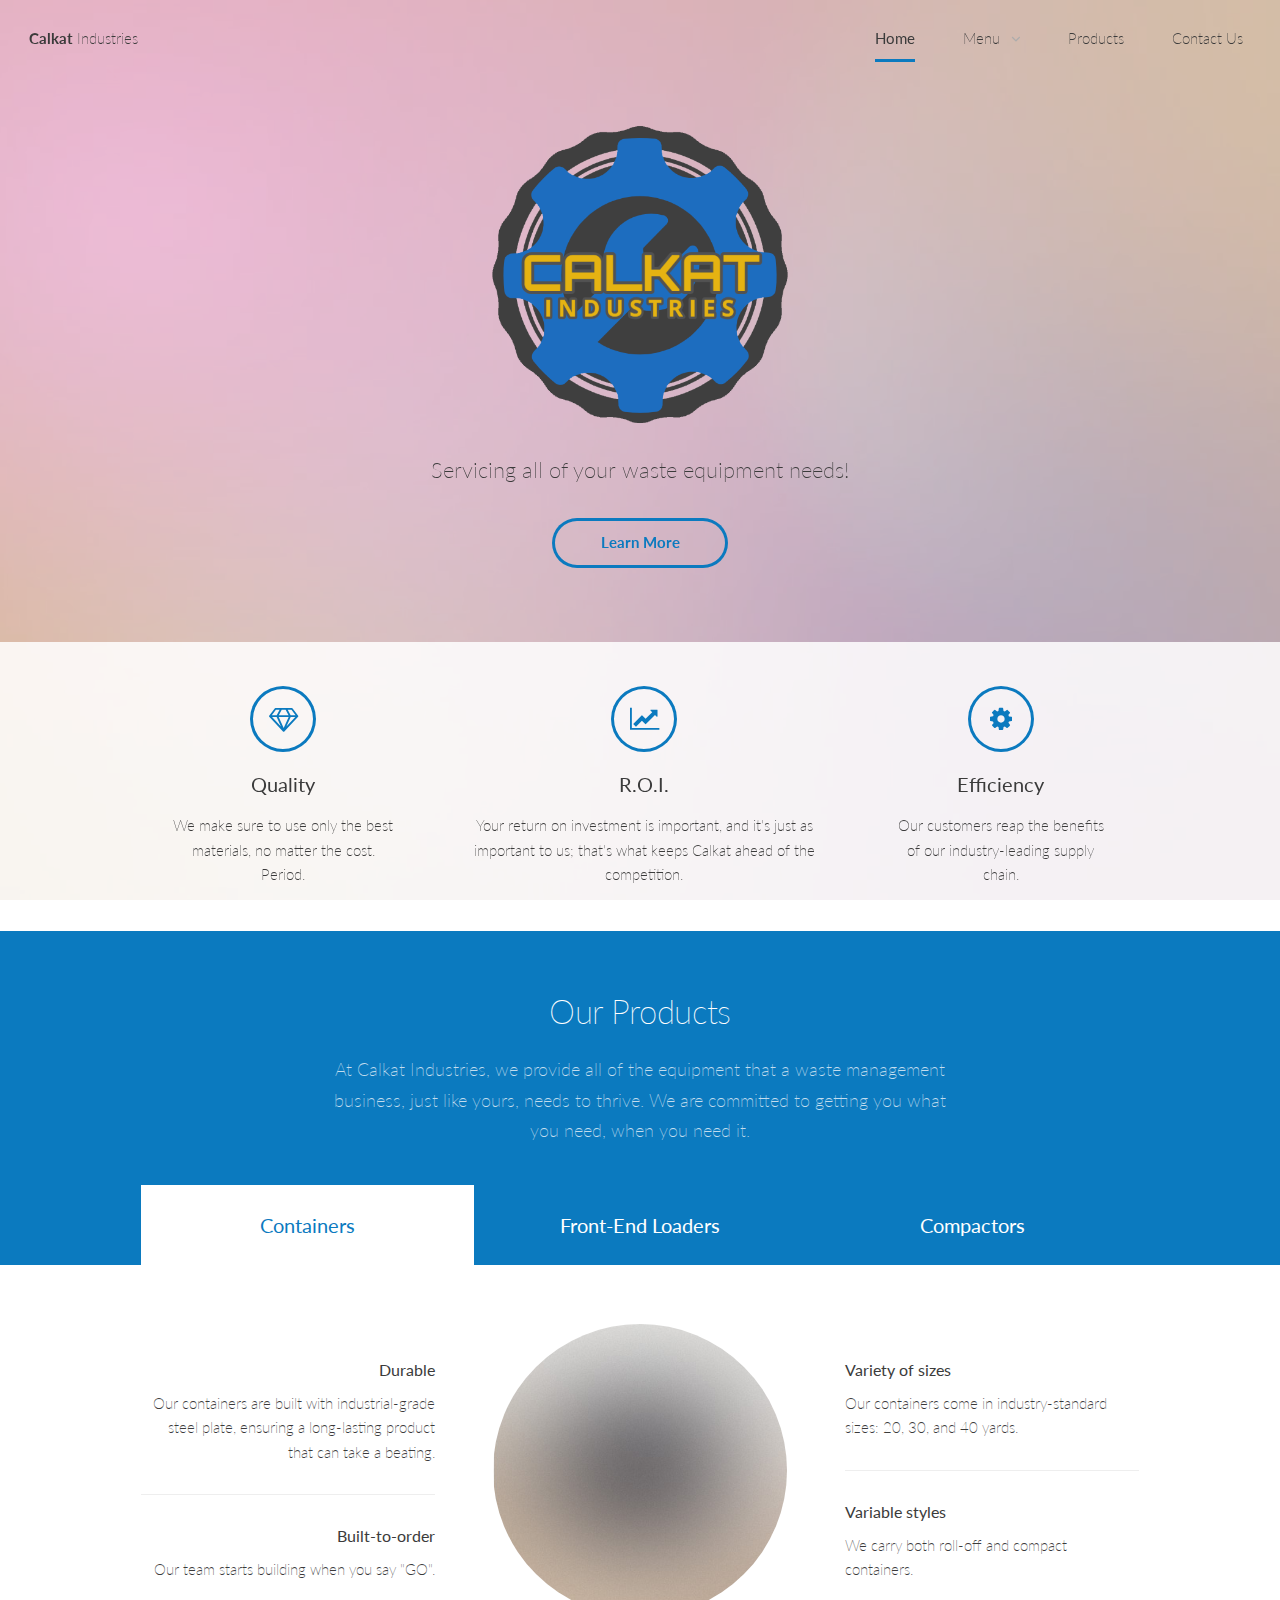
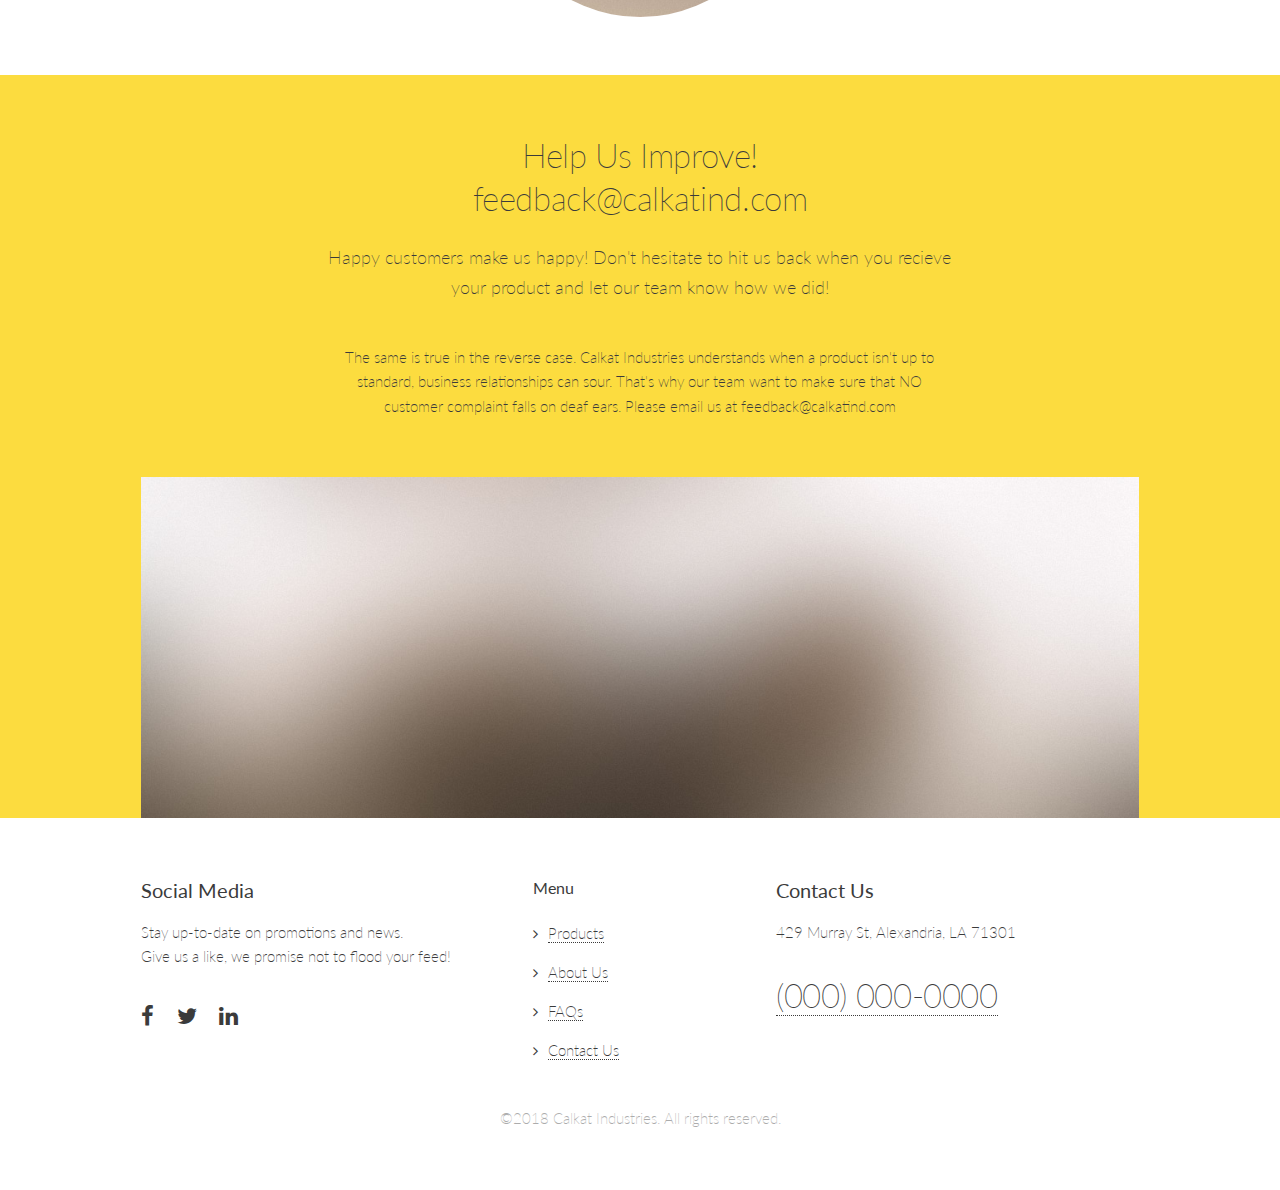
<file: index.html>
<!DOCTYPE HTML>
<!--
	Hypothesis by Pixelarity
	pixelarity.com | hello@pixelarity.com
	License: pixelarity.com/license
-->
<html>
	<head>
		<title>Calkat Industries | Homepage</title>
		<meta charset="utf-8" />
		<meta name="viewport" content="width=device-width, initial-scale=1, user-scalable=no" />
		<link rel="stylesheet" href="assets/css/main.css" />
	</head>
	<body class="is-preload">

		<!-- Wrapper -->
			<div id="wrapper">

				<!-- Header -->
					<header id="header" class="alt">

						<!-- Logo -->
							<div class="logo">
								<a href="index.html"><strong>Calkat</strong> <span class="extra">Industries</span></a>
							</div>

						<!-- Nav -->
						<nav id="nav">
							<ul>
								<li class="current"><a href="index.html">Home</a></li>
								<li>
									<a href="#" class="icon fa-angle-down">Menu</a>
									<ul>
										<li>
											<a href="#">Products</a>
											<ul>
												<li><a href="#">Roll-Off Containers</a></li>
												<li><a href="#">Front End Loaders</a></li>
												<li><a href="#">Compactors</a></li>
												<li><a href="#">Balers</a></li>
											</ul>
										</li>
										<li><a href="#">About Us</a></li>
										<li><a href="#">Request a Quote</a></li>
										<li><a href="#">FAQs</a></li>
									</ul>
								</li>
								<li><a href="product.html">Products</a></li>
								<li><a href="elements.html">Contact Us</a></li>
							</ul>
						</nav>

					</header>

				<!-- Banner -->
					<section id="banner">
						<div class="content primary">
							<header>
								<h1><img id="logo" width="300px" height="300px" src="images/logo2.png" alt="calkat logo"></h1>
								<p>Servicing all of your waste equipment needs!</p>
							</header>
							<ul class="actions special">
								<li><a href="#one" class="button large wide scrolly">Learn More</a></li>
							</ul>
						</div>
						<div class="content secondary">
							<div class="inner">
								<div class="features">
									<section>
										<span class="icon fa-diamond major"></span>
										<h3>Quality</h3>
										<p>We make sure to use only the best materials, no matter the cost. Period.</p>
									</section>
									<section>
										<span class="icon fa-line-chart major"></span>
										<h3>R.O.I.</h3>
										<p>Your return on investment is important, and it's just as important to us; that's what keeps Calkat ahead of the competition.</p>
									</section>
									<section>
										<span class="icon fa-cog major"></span>
										<h3>Efficiency</h3>
										<p>Our customers reap the benefits of our industry-leading supply chain.</p>
									</section>
								</div>
							</div>
						</div>
						<video src="images/banner.mp4" muted autoplay loop playsinline></video>
					</section>

				<!-- Section -->
					<section id="one" class="main">
						<header class="accent1">
							<h2>Our Products</h2>
							<p>At Calkat Industries, we provide all of the equipment that a waste management business, just like yours, needs to thrive. We are committed to getting you what you need, when you need it.</p>
						</header>
						<ul class="tabs">
							<li>
								<h3>Contain<span class="extra">ers</span></h3>
								<div class="spotlight">
									<ul>
										<li>
											<h4>Durable</h4>
											<p>Our containers are built with industrial-grade steel plate, ensuring a long-lasting product that can take a beating.</p>
										</li>
										<li>
											<h4>Built-to-order</h4>
											<p>Our team starts building when you say "GO".</p>
										</li>
									</ul>
									<span class="image"><img src="images/pic01.jpg" alt="" /></span>
									<ul>
										<li>
											<h4>Variety of sizes</h4>
											<p>Our containers come in industry-standard sizes: 20, 30, and 40 yards.</p>
										</li>
										<li>
											<h4>Variable styles</h4>
											<p>We carry both roll-off and compact containers.</p>
										</li>
									</ul>
								</div>
							</li>
							<li>
								<h3>Front-End <span class="extra">Loaders</span></h3>
								<div class="spotlight">
									<ul>
										<li>
											<h4>Weather Resistant</h4>
											<p>Our FELs are primed inside and out to reduce corrosion, as well as high density polyethylene lids to protect from rain</p>
										</li>
										<li>
											<h4>Dependable</h4>
											<p>12-gauge steel sides and fully welded in-seams ensure a long-lasting container.</p>
										</li>
									</ul>
									<span class="image"><img src="images/pic02.jpg" alt="" /></span>
									<ul>
										<li>
											<h4>Variety of styles/sizes</h4>
											<p>Flat, slant, hatchback and nestable styles with sizes of 2, 3, 4, 6, 8, and 10 cubic yards</p>
										</li>
										<li>
											<h4>Something else thats cool</h4>
											<p>It can make pancakes via voice command ♥♥♥</p>
										</li>
									</ul>
								</div>
							</li>
							<li>
								<h3>Compact<span class="extra">ors</span></h3>
								<div class="spotlight">
									<ul>
										<li>
											<h4>Powerful press</h4>
											<p>Nothing will fulfill your compacting needs better.</p>
										</li>
										<li>
											<h4>Standard compactor size</h4>
											<p>Don't worry about having to purchase oddball size containers, we sell the industry standard.</p>
										</li>
									</ul>
									<span class="image"><img src="images/pic03.jpg" alt="" /></span>
									<ul>
										<li>
											<h4>Quieter operation</h4>
											<p>Modern design improvements offer a quieter operation time.</p>
										</li>
										<li>
											<h4>Tested for quality</h4>
											<p>Our compactors are tested for 150,000+ max load compression.</p>
										</li>
									</ul>
								</div>
							</li>
						</ul>
					</section>

				<!-- Section -->
					<section id="two" class="main accent2">
						<header>
							<h2>Help Us Improve!<br>feedback@calkatind.com</h2>
							<p>Happy customers make us happy! Don't hesitate to hit us back when you recieve your product and let our team know how we did!</p>
							<p>The same is true in the reverse case. Calkat Industries understands when a product isn't up to standard, business relationships can sour. That's why our team want to make sure that NO customer complaint falls on deaf ears. Please email us at feedback@calkatind.com</p>
						</header>
						<div class="inner">
							<span class="image main"><img src="images/pic04.jpg" alt="" /></span>
						</div>
					</section>

				<!-- Footer -->
					<footer id="footer">
						<div class="inner">
							<section>
								<h3>Social Media</h3>
								<p>Stay up-to-date on promotions and news.
							  <br>Give us a like, we promise not to flood your feed!</p>
								<ul class="icons">
									<li><a href="#" class="icon fa-facebook"><span class="label">Facebook</span></a></li>
									<li><a href="#" class="icon fa-twitter"><span class="label">Twitter</span></a></li>
									<li><a href="#" class="icon fa-linkedin"><span class="label">LinkedIn</span></a></li>
								</ul>
							</section>
							<section class="narrow">
								<h4>Menu</h4>
								<ul class="links">
									<li><a href="#">Products</a></li>
									<li><a href="#">About Us</a></li>
									<li><a href="#">FAQs</a></li>
									<li><a href="#">Contact Us</a></li>
								</ul>
							</section>
							<section>
								<h3>Contact Us</h3>
								<p>429 Murray St, Alexandria, LA 71301<p>
								<p><a href="#" class="major">(000) 000-0000</a></p>
							</section>
						</div>
						<div class="copyright">
							<p>&copy;2018 Calkat Industries. All rights reserved.</p>
						</div>
					</footer>

			</div>

		<!-- Scripts -->
			<script src="assets/js/jquery.min.js"></script>
			<script src="assets/js/jquery.dropotron.min.js"></script>
			<script src="assets/js/jquery.selectorr.min.js"></script>
			<script src="assets/js/jquery.scrollex.min.js"></script>
			<script src="assets/js/jquery.scrolly.min.js"></script>
			<script src="assets/js/browser.min.js"></script>
			<script src="assets/js/breakpoints.min.js"></script>
			<script src="assets/js/util.js"></script>
			<script src="assets/js/main.js"></script>

	</body>
</html>
</file>
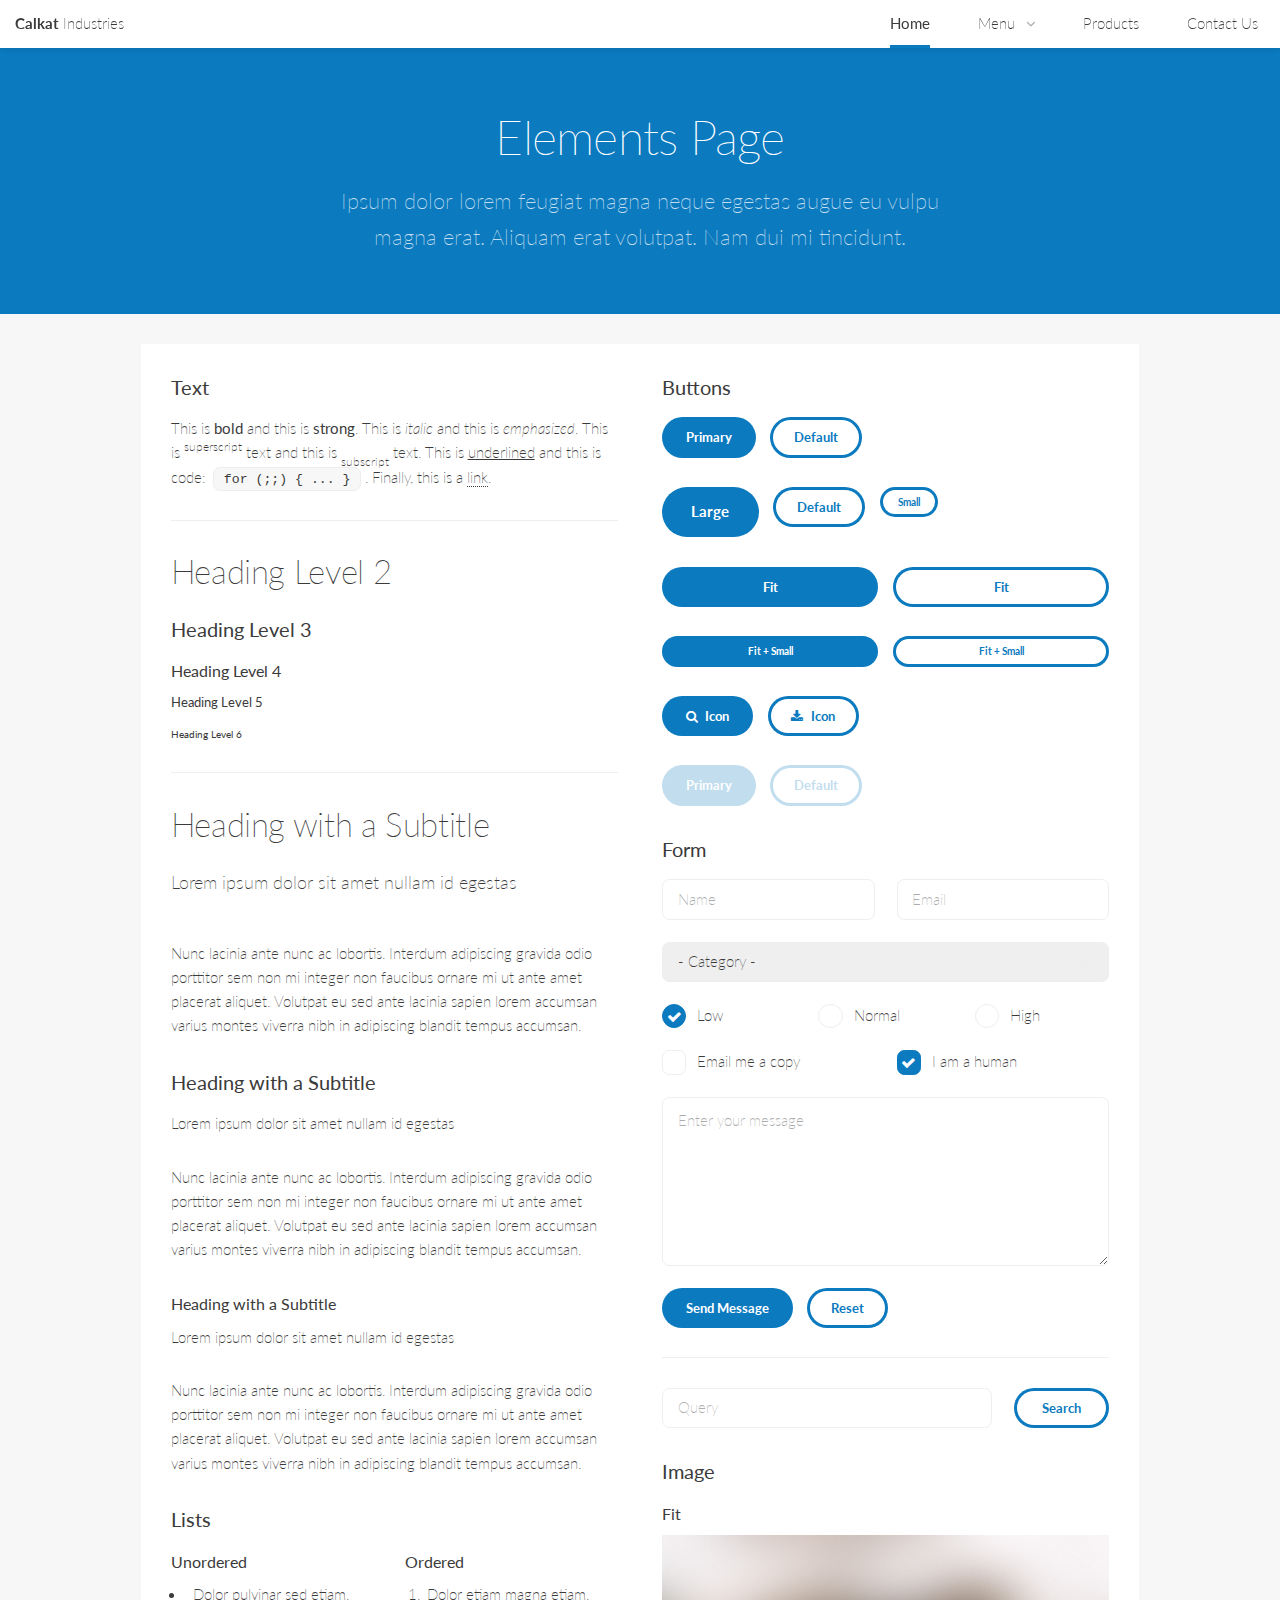
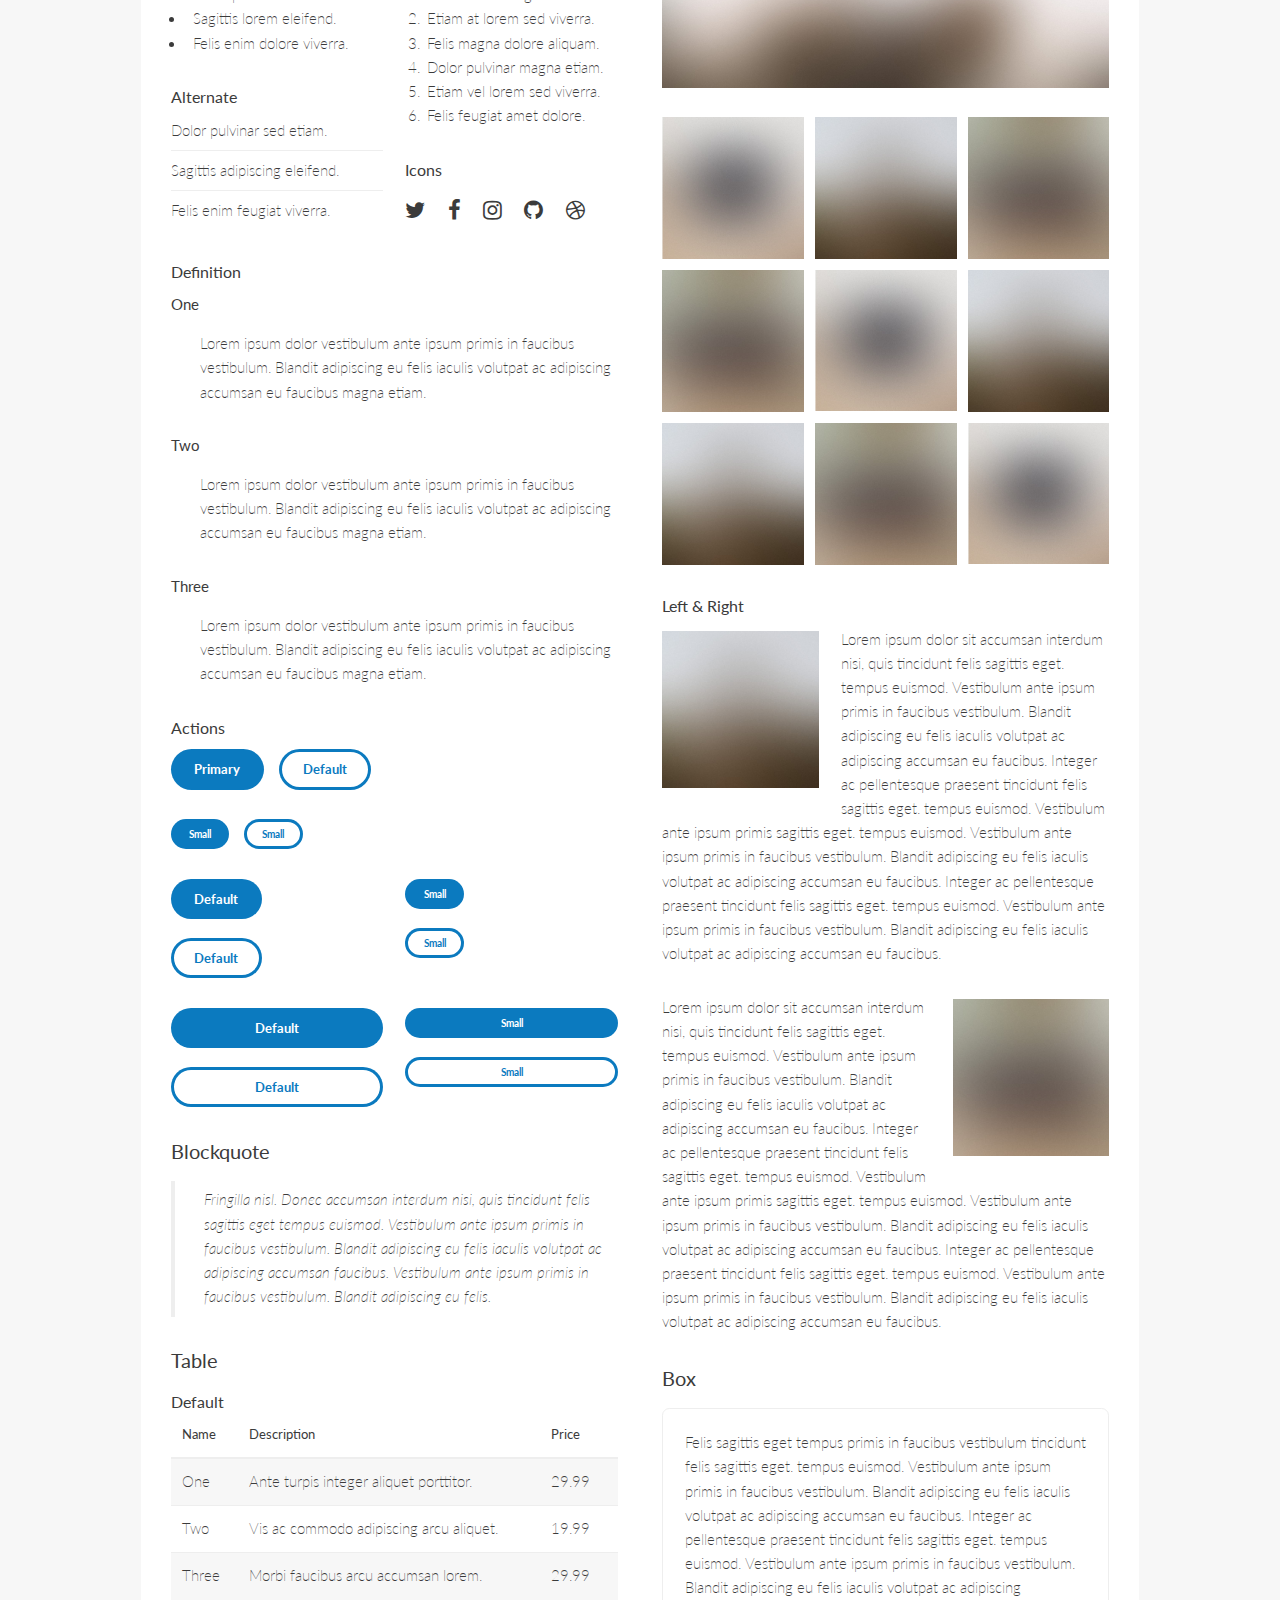
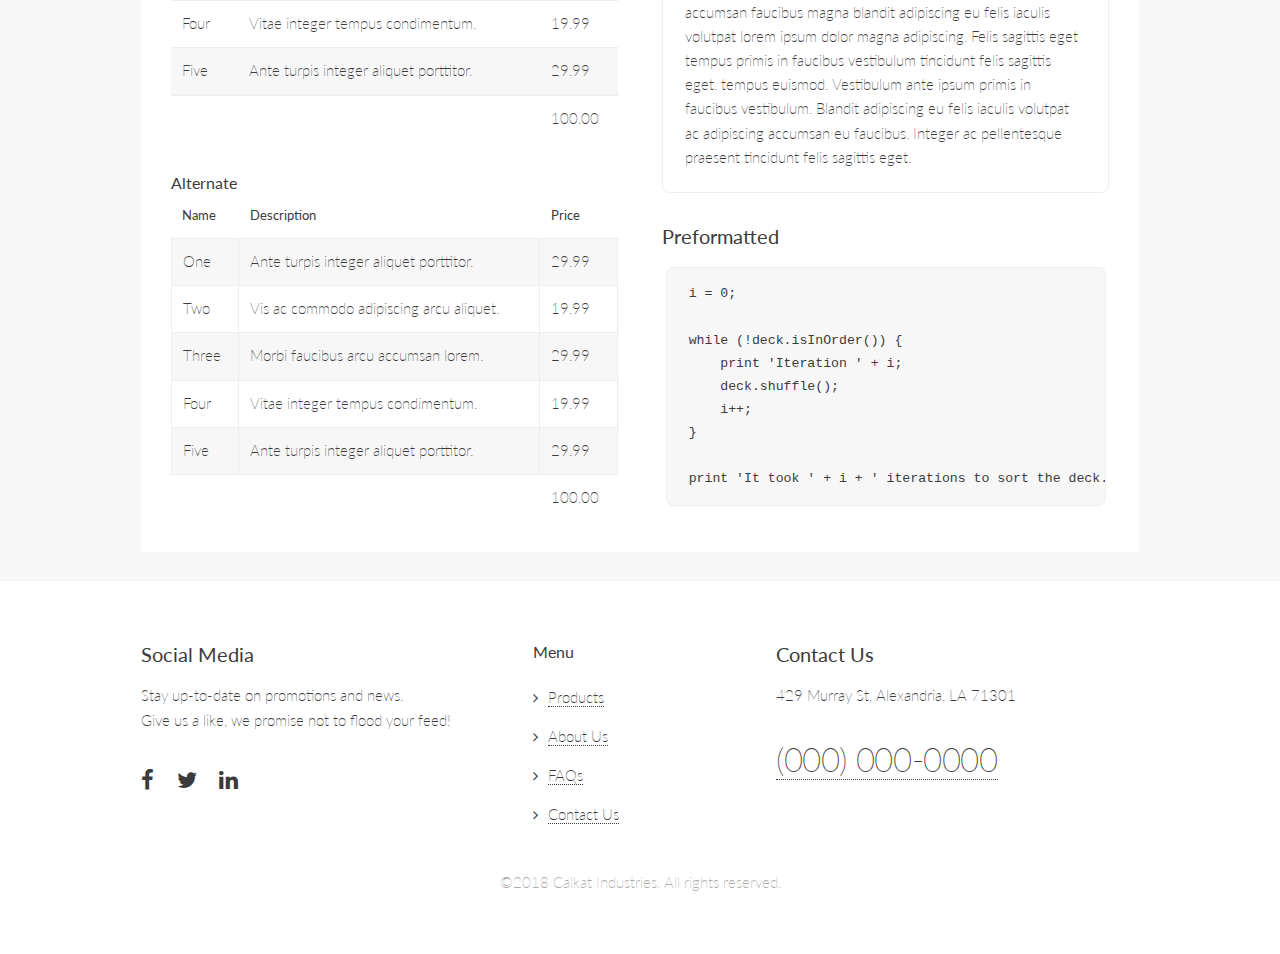
<file: elements.html>
<!DOCTYPE HTML>
<!--
	Hypothesis by Pixelarity
	pixelarity.com | hello@pixelarity.com
	License: pixelarity.com/license
-->
<html>
	<head>
		<title>Untitled</title>
		<meta charset="utf-8" />
		<meta name="viewport" content="width=device-width, initial-scale=1, user-scalable=no" />
		<link rel="stylesheet" href="assets/css/main.css" />
	</head>
	<body class="is-preload">

		<!-- Wrapper -->
			<div id="wrapper">

				<!-- Header -->
					<header id="header">

						<!-- Logo -->
							<div class="logo">
								<a href="index.html"><strong>Calkat</strong> <span class="extra">Industries</span></a>
							</div>

							<!-- Nav -->
							<nav id="nav">
								<ul>
									<li class="current"><a href="index.html">Home</a></li>
									<li>
										<a href="#" class="icon fa-angle-down">Menu</a>
										<ul>
											<li>
												<a href="#">Products</a>
												<ul>
													<li><a href="#">Roll-Off Containers</a></li>
													<li><a href="#">Front End Loaders</a></li>
													<li><a href="#">Compactors</a></li>
													<li><a href="#">Balers</a></li>
												</ul>
											</li>
											<li><a href="#">About Us</a></li>
											<li><a href="#">Request a Quote</a></li>
											<li><a href="#">FAQs</a></li>
										</ul>
									</li>
									<li><a href="product.html">Products</a></li>
									<li><a href="elements.html">Contact Us</a></li>
								</ul>
							</nav>

					</header>

				<!-- Section -->
					<section id="one" class="main alt">
						<header class="accent1">
							<h1>Elements Page</h1>
							<p>Ipsum dolor lorem feugiat magna neque egestas augue eu vulpu magna erat. Aliquam erat volutpat. Nam dui mi tincidunt.</p>
						</header>
						<div class="inner alt">
							<div class="content">

								<div class="row gtr-200">
									<div class="col-6 col-12-medium">

										<!-- Text stuff -->
											<h3>Text</h3>
											<p>This is <b>bold</b> and this is <strong>strong</strong>. This is <i>italic</i> and this is <em>emphasized</em>.
											This is <sup>superscript</sup> text and this is <sub>subscript</sub> text.
											This is <u>underlined</u> and this is code: <code>for (;;) { ... }</code>.
											Finally, this is a <a href="#">link</a>.</p>
											<hr />
											<h2>Heading Level 2</h2>
											<h3>Heading Level 3</h3>
											<h4>Heading Level 4</h4>
											<h5>Heading Level 5</h5>
											<h6>Heading Level 6</h6>
											<hr />
											<header>
												<h2>Heading with a Subtitle</h2>
												<p>Lorem ipsum dolor sit amet nullam id egestas</p>
											</header>
											<p>Nunc lacinia ante nunc ac lobortis. Interdum adipiscing gravida odio porttitor sem non mi integer non faucibus ornare mi ut ante amet placerat aliquet. Volutpat eu sed ante lacinia sapien lorem accumsan varius montes viverra nibh in adipiscing blandit tempus accumsan.</p>
											<header>
												<h3>Heading with a Subtitle</h3>
												<p>Lorem ipsum dolor sit amet nullam id egestas</p>
											</header>
											<p>Nunc lacinia ante nunc ac lobortis. Interdum adipiscing gravida odio porttitor sem non mi integer non faucibus ornare mi ut ante amet placerat aliquet. Volutpat eu sed ante lacinia sapien lorem accumsan varius montes viverra nibh in adipiscing blandit tempus accumsan.</p>
											<header>
												<h4>Heading with a Subtitle</h4>
												<p>Lorem ipsum dolor sit amet nullam id egestas</p>
											</header>
											<p>Nunc lacinia ante nunc ac lobortis. Interdum adipiscing gravida odio porttitor sem non mi integer non faucibus ornare mi ut ante amet placerat aliquet. Volutpat eu sed ante lacinia sapien lorem accumsan varius montes viverra nibh in adipiscing blandit tempus accumsan.</p>

										<!-- Lists -->
											<h3>Lists</h3>
											<div class="row">
												<div class="col-6 col-12-small">

													<h4>Unordered</h4>
													<ul>
														<li>Dolor pulvinar sed etiam.</li>
														<li>Sagittis lorem eleifend.</li>
														<li>Felis enim dolore viverra.</li>
													</ul>

													<h4>Alternate</h4>
													<ul class="alt">
														<li>Dolor pulvinar sed etiam.</li>
														<li>Sagittis adipiscing eleifend.</li>
														<li>Felis enim feugiat viverra.</li>
													</ul>

												</div>
												<div class="col-6 col-12-small">

													<h4>Ordered</h4>
													<ol>
														<li>Dolor etiam magna etiam.</li>
														<li>Etiam at lorem sed viverra.</li>
														<li>Felis magna dolore aliquam.</li>
														<li>Dolor pulvinar magna etiam.</li>
														<li>Etiam vel lorem sed viverra.</li>
														<li>Felis feugiat amet dolore.</li>
													</ol>

													<h4>Icons</h4>
													<ul class="icons">
														<li><a href="#" class="icon fa-twitter"><span class="label">Twitter</span></a></li>
														<li><a href="#" class="icon fa-facebook"><span class="label">Facebook</span></a></li>
														<li><a href="#" class="icon fa-instagram"><span class="label">Instagram</span></a></li>
														<li><a href="#" class="icon fa-github"><span class="label">Github</span></a></li>
														<li><a href="#" class="icon fa-dribbble"><span class="label">Dribbble</span></a></li>
													</ul>

												</div>
											</div>
											<h4>Definition</h4>
											<dl>
												<dt>One</dt>
												<dd>
													<p>Lorem ipsum dolor vestibulum ante ipsum primis in faucibus vestibulum. Blandit adipiscing eu felis iaculis volutpat ac adipiscing accumsan eu faucibus magna etiam.</p>
												</dd>
												<dt>Two</dt>
												<dd>
													<p>Lorem ipsum dolor vestibulum ante ipsum primis in faucibus vestibulum. Blandit adipiscing eu felis iaculis volutpat ac adipiscing accumsan eu faucibus magna etiam.</p>
												</dd>
												<dt>Three</dt>
												<dd>
													<p>Lorem ipsum dolor vestibulum ante ipsum primis in faucibus vestibulum. Blandit adipiscing eu felis iaculis volutpat ac adipiscing accumsan eu faucibus magna etiam.</p>
												</dd>
											</dl>

											<h4>Actions</h4>
											<ul class="actions">
												<li><a href="#" class="button primary">Primary</a></li>
												<li><a href="#" class="button">Default</a></li>
											</ul>
											<ul class="actions small">
												<li><a href="#" class="button primary small">Small</a></li>
												<li><a href="#" class="button small">Small</a></li>
											</ul>
											<div class="row">
												<div class="col-6 col-12-small">
													<ul class="actions stacked">
														<li><a href="#" class="button primary">Default</a></li>
														<li><a href="#" class="button">Default</a></li>
													</ul>
												</div>
												<div class="col-6 col-12-small">
													<ul class="actions stacked">
														<li><a href="#" class="button primary small">Small</a></li>
														<li><a href="#" class="button small">Small</a></li>
													</ul>
												</div>
											</div>
											<div class="row">
												<div class="col-6 col-12-small">
													<ul class="actions stacked">
														<li><a href="#" class="button primary fit">Default</a></li>
														<li><a href="#" class="button fit">Default</a></li>
													</ul>
												</div>
												<div class="col-6 col-12-small">
													<ul class="actions stacked">
														<li><a href="#" class="button primary small fit">Small</a></li>
														<li><a href="#" class="button small fit">Small</a></li>
													</ul>
												</div>
											</div>

										<!-- Blockquote -->
											<h3>Blockquote</h3>
											<blockquote>Fringilla nisl. Donec accumsan interdum nisi, quis tincidunt felis sagittis eget tempus euismod. Vestibulum ante ipsum primis in faucibus vestibulum. Blandit adipiscing eu felis iaculis volutpat ac adipiscing accumsan faucibus. Vestibulum ante ipsum primis in faucibus vestibulum. Blandit adipiscing eu felis.</blockquote>

										<!-- Table -->
											<h3>Table</h3>

											<h4>Default</h4>
											<div class="table-wrapper">
												<table>
													<thead>
														<tr>
															<th>Name</th>
															<th>Description</th>
															<th>Price</th>
														</tr>
													</thead>
													<tbody>
														<tr>
															<td>One</td>
															<td>Ante turpis integer aliquet porttitor.</td>
															<td>29.99</td>
														</tr>
														<tr>
															<td>Two</td>
															<td>Vis ac commodo adipiscing arcu aliquet.</td>
															<td>19.99</td>
														</tr>
														<tr>
															<td>Three</td>
															<td> Morbi faucibus arcu accumsan lorem.</td>
															<td>29.99</td>
														</tr>
														<tr>
															<td>Four</td>
															<td>Vitae integer tempus condimentum.</td>
															<td>19.99</td>
														</tr>
														<tr>
															<td>Five</td>
															<td>Ante turpis integer aliquet porttitor.</td>
															<td>29.99</td>
														</tr>
													</tbody>
													<tfoot>
														<tr>
															<td colspan="2"></td>
															<td>100.00</td>
														</tr>
													</tfoot>
												</table>
											</div>

											<h4>Alternate</h4>
											<div class="table-wrapper">
												<table class="alt">
													<thead>
														<tr>
															<th>Name</th>
															<th>Description</th>
															<th>Price</th>
														</tr>
													</thead>
													<tbody>
														<tr>
															<td>One</td>
															<td>Ante turpis integer aliquet porttitor.</td>
															<td>29.99</td>
														</tr>
														<tr>
															<td>Two</td>
															<td>Vis ac commodo adipiscing arcu aliquet.</td>
															<td>19.99</td>
														</tr>
														<tr>
															<td>Three</td>
															<td> Morbi faucibus arcu accumsan lorem.</td>
															<td>29.99</td>
														</tr>
														<tr>
															<td>Four</td>
															<td>Vitae integer tempus condimentum.</td>
															<td>19.99</td>
														</tr>
														<tr>
															<td>Five</td>
															<td>Ante turpis integer aliquet porttitor.</td>
															<td>29.99</td>
														</tr>
													</tbody>
													<tfoot>
														<tr>
															<td colspan="2"></td>
															<td>100.00</td>
														</tr>
													</tfoot>
												</table>
											</div>

									</div>
									<div class="col-6 col-12-medium">

										<!-- Buttons -->
											<h3>Buttons</h3>
											<ul class="actions">
												<li><a href="#" class="button primary">Primary</a></li>
												<li><a href="#" class="button">Default</a></li>
											</ul>
											<ul class="actions">
												<li><a href="#" class="button primary large">Large</a></li>
												<li><a href="#" class="button">Default</a></li>
												<li><a href="#" class="button small">Small</a></li>
											</ul>
											<ul class="actions fit">
												<li><a href="#" class="button primary fit">Fit</a></li>
												<li><a href="#" class="button fit">Fit</a></li>
											</ul>
											<ul class="actions fit small">
												<li><a href="#" class="button primary fit small">Fit + Small</a></li>
												<li><a href="#" class="button fit small">Fit + Small</a></li>
											</ul>
											<ul class="actions">
												<li><a href="#" class="button primary icon fa-search">Icon</a></li>
												<li><a href="#" class="button icon fa-download">Icon</a></li>
											</ul>
											<ul class="actions">
												<li><span class="button primary disabled">Primary</span></li>
												<li><span class="button disabled">Default</span></li>
											</ul>

										<!-- Form -->
											<h3>Form</h3>

											<form method="post" action="#">
												<div class="row gtr-uniform">
													<div class="col-6 col-12-xsmall">
														<input type="text" name="demo-name" id="demo-name" value="" placeholder="Name" />
													</div>
													<div class="col-6 col-12-xsmall">
														<input type="email" name="demo-email" id="demo-email" value="" placeholder="Email" />
													</div>
													<!-- Break -->
													<div class="col-12">
														<select name="demo-category" id="demo-category">
															<option value="">- Category -</option>
															<option value="1">Manufacturing</option>
															<option value="1">Shipping</option>
															<option value="1">Administration</option>
															<option value="1">Human Resources</option>
														</select>
													</div>
													<!-- Break -->
													<div class="col-4 col-12-small">
														<input type="radio" id="demo-priority-low" name="demo-priority" checked>
														<label for="demo-priority-low">Low</label>
													</div>
													<div class="col-4 col-12-small">
														<input type="radio" id="demo-priority-normal" name="demo-priority">
														<label for="demo-priority-normal">Normal</label>
													</div>
													<div class="col-4 col-12-small">
														<input type="radio" id="demo-priority-high" name="demo-priority">
														<label for="demo-priority-high">High</label>
													</div>
													<!-- Break -->
													<div class="col-6 col-12-small">
														<input type="checkbox" id="demo-copy" name="demo-copy">
														<label for="demo-copy">Email me a copy</label>
													</div>
													<div class="col-6 col-12-small">
														<input type="checkbox" id="demo-human" name="demo-human" checked>
														<label for="demo-human">I am a human</label>
													</div>
													<!-- Break -->
													<div class="col-12">
														<textarea name="demo-message" id="demo-message" placeholder="Enter your message" rows="6"></textarea>
													</div>
													<!-- Break -->
													<div class="col-12">
														<ul class="actions">
															<li><input type="submit" value="Send Message" class="primary" /></li>
															<li><input type="reset" value="Reset" /></li>
														</ul>
													</div>
												</div>
											</form>

											<hr />

											<form method="post" action="#">
												<div class="row gtr-uniform">
													<div class="col-9 col-12-small">
														<input type="text" name="query" id="query" value="" placeholder="Query" />
													</div>
													<div class="col-3 col-12-small">
														<input type="submit" value="Search" class="fit" />
													</div>
												</div>
											</form>

										<!-- Image -->
											<h3>Image</h3>

											<h4>Fit</h4>
											<span class="image fit"><img src="images/pic04.jpg" alt="" /></span>
											<div class="box alt">
												<div class="row gtr-50 gtr-uniform">
													<div class="col-4"><span class="image fit"><img src="images/pic01.jpg" alt="" /></span></div>
													<div class="col-4"><span class="image fit"><img src="images/pic02.jpg" alt="" /></span></div>
													<div class="col-4"><span class="image fit"><img src="images/pic03.jpg" alt="" /></span></div>
													<!-- Break -->
													<div class="col-4"><span class="image fit"><img src="images/pic03.jpg" alt="" /></span></div>
													<div class="col-4"><span class="image fit"><img src="images/pic01.jpg" alt="" /></span></div>
													<div class="col-4"><span class="image fit"><img src="images/pic02.jpg" alt="" /></span></div>
													<!-- Break -->
													<div class="col-4"><span class="image fit"><img src="images/pic02.jpg" alt="" /></span></div>
													<div class="col-4"><span class="image fit"><img src="images/pic03.jpg" alt="" /></span></div>
													<div class="col-4"><span class="image fit"><img src="images/pic01.jpg" alt="" /></span></div>
												</div>
											</div>

											<h4>Left &amp; Right</h4>
											<p><span class="image left"><img src="images/pic02.jpg" alt="" /></span>Lorem ipsum dolor sit accumsan interdum nisi, quis tincidunt felis sagittis eget. tempus euismod. Vestibulum ante ipsum primis in faucibus vestibulum. Blandit adipiscing eu felis iaculis volutpat ac adipiscing accumsan eu faucibus. Integer ac pellentesque praesent tincidunt felis sagittis eget. tempus euismod. Vestibulum ante ipsum primis sagittis eget. tempus euismod. Vestibulum ante ipsum primis in faucibus vestibulum. Blandit adipiscing eu felis iaculis volutpat ac adipiscing accumsan eu faucibus. Integer ac pellentesque praesent tincidunt felis sagittis eget. tempus euismod. Vestibulum ante ipsum primis in faucibus vestibulum. Blandit adipiscing eu felis iaculis volutpat ac adipiscing accumsan eu faucibus.</p>
											<p><span class="image right"><img src="images/pic03.jpg" alt="" /></span>Lorem ipsum dolor sit accumsan interdum nisi, quis tincidunt felis sagittis eget. tempus euismod. Vestibulum ante ipsum primis in faucibus vestibulum. Blandit adipiscing eu felis iaculis volutpat ac adipiscing accumsan eu faucibus. Integer ac pellentesque praesent tincidunt felis sagittis eget. tempus euismod. Vestibulum ante ipsum primis sagittis eget. tempus euismod. Vestibulum ante ipsum primis in faucibus vestibulum. Blandit adipiscing eu felis iaculis volutpat ac adipiscing accumsan eu faucibus. Integer ac pellentesque praesent tincidunt felis sagittis eget. tempus euismod. Vestibulum ante ipsum primis in faucibus vestibulum. Blandit adipiscing eu felis iaculis volutpat ac adipiscing accumsan eu faucibus.</p>

										<!-- Box -->
											<h3>Box</h3>
											<div class="box">
												<p>Felis sagittis eget tempus primis in faucibus vestibulum tincidunt felis sagittis eget. tempus euismod. Vestibulum ante ipsum primis in faucibus vestibulum. Blandit adipiscing eu felis iaculis volutpat ac adipiscing accumsan eu faucibus. Integer ac pellentesque praesent tincidunt felis sagittis eget. tempus euismod. Vestibulum ante ipsum primis in faucibus vestibulum. Blandit adipiscing eu felis iaculis volutpat ac adipiscing accumsan faucibus magna blandit adipiscing eu felis iaculis volutpat lorem ipsum dolor magna adipiscing. Felis sagittis eget tempus primis in faucibus vestibulum tincidunt felis sagittis eget. tempus euismod. Vestibulum ante ipsum primis in faucibus vestibulum. Blandit adipiscing eu felis iaculis volutpat ac adipiscing accumsan eu faucibus. Integer ac pellentesque praesent tincidunt felis sagittis eget.</p>
											</div>

										<!-- Preformatted Code -->
											<h3>Preformatted</h3>
											<pre><code>i = 0;

while (!deck.isInOrder()) {
    print 'Iteration ' + i;
    deck.shuffle();
    i++;
}

print 'It took ' + i + ' iterations to sort the deck.';
</code></pre>

									</div>
								</div>

							</div>
						</div>
					</section>

					<!-- Footer -->
						<footer id="footer">
							<div class="inner">
								<section>
									<h3>Social Media</h3>
									<p>Stay up-to-date on promotions and news.
								  <br>Give us a like, we promise not to flood your feed!</p>
									<ul class="icons">
										<li><a href="#" class="icon fa-facebook"><span class="label">Facebook</span></a></li>
										<li><a href="#" class="icon fa-twitter"><span class="label">Twitter</span></a></li>
										<li><a href="#" class="icon fa-linkedin"><span class="label">LinkedIn</span></a></li>
									</ul>
								</section>
								<section class="narrow">
									<h4>Menu</h4>
									<ul class="links">
										<li><a href="#">Products</a></li>
										<li><a href="#">About Us</a></li>
										<li><a href="#">FAQs</a></li>
										<li><a href="#">Contact Us</a></li>
									</ul>
								</section>
								<section>
									<h3>Contact Us</h3>
									<p>429 Murray St, Alexandria, LA 71301<p>
									<p><a href="#" class="major">(000) 000-0000</a></p>
								</section>
							</div>
							<div class="copyright">
								<p>&copy;2018 Calkat Industries. All rights reserved.</p>
							</div>
						</footer>

			</div>

		<!-- Scripts -->
			<script src="assets/js/jquery.min.js"></script>
			<script src="assets/js/jquery.dropotron.min.js"></script>
			<script src="assets/js/jquery.selectorr.min.js"></script>
			<script src="assets/js/jquery.scrollex.min.js"></script>
			<script src="assets/js/jquery.scrolly.min.js"></script>
			<script src="assets/js/browser.min.js"></script>
			<script src="assets/js/breakpoints.min.js"></script>
			<script src="assets/js/util.js"></script>
			<script src="assets/js/main.js"></script>

	</body>
</html>
</file>
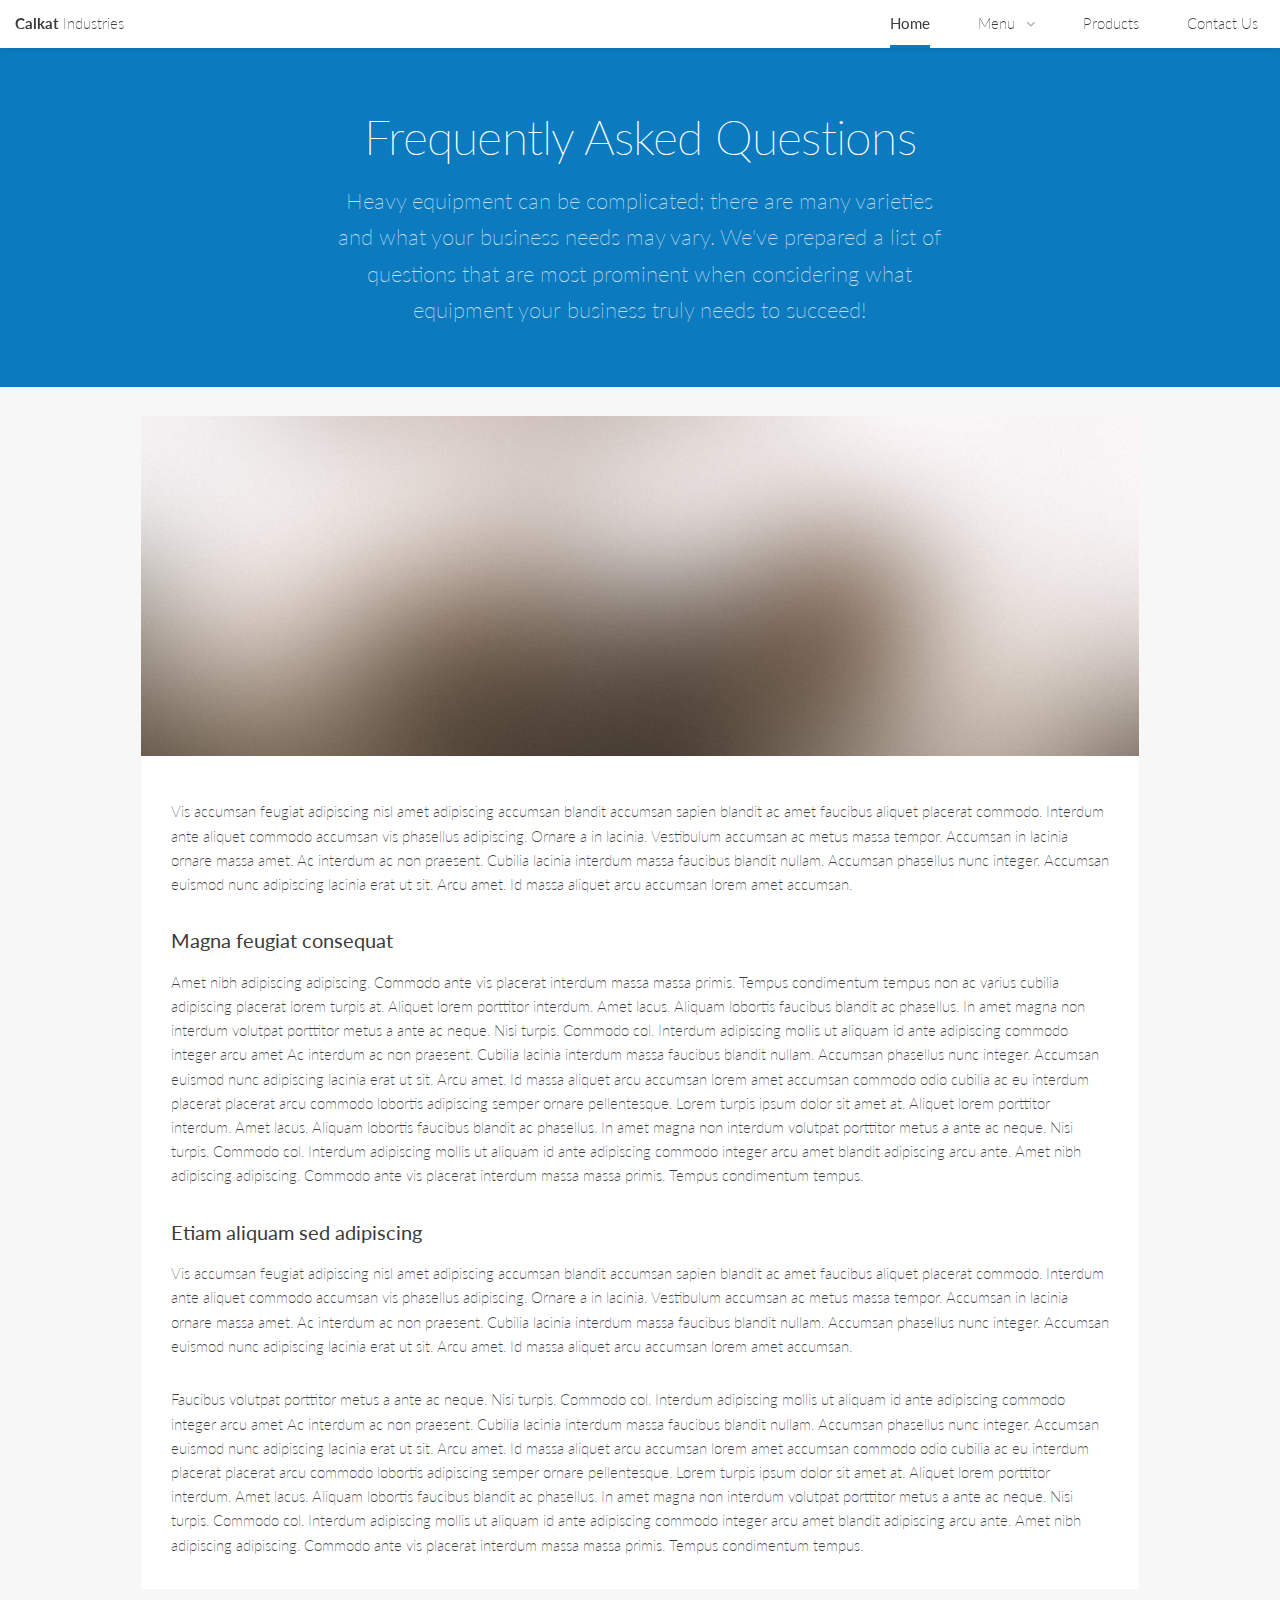
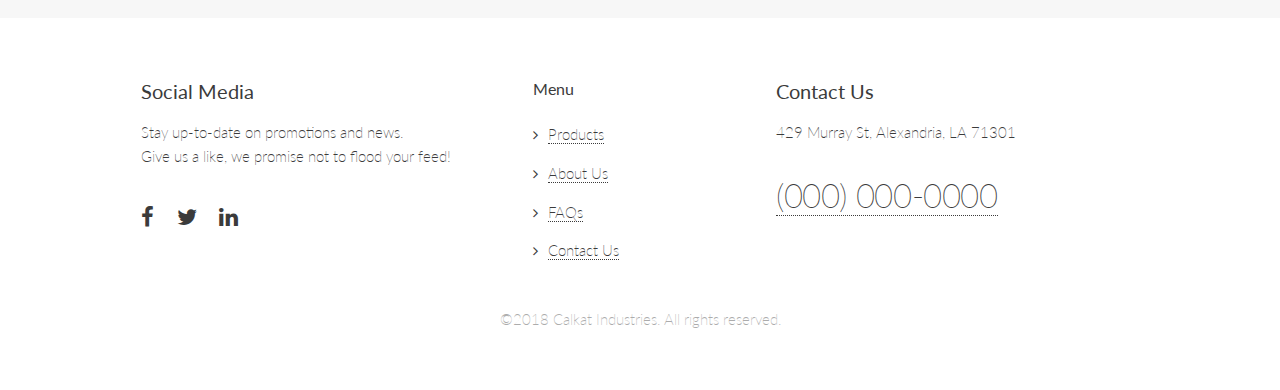
<file: FAQ.html>
<!DOCTYPE HTML>
<!--
	Hypothesis by Pixelarity
	pixelarity.com | hello@pixelarity.com
	License: pixelarity.com/license
-->
<html>
	<head>
		<title>Calkat Industries | Product</title>
		<meta charset="utf-8" />
		<meta name="viewport" content="width=device-width, initial-scale=1, user-scalable=no" />
		<link rel="stylesheet" href="assets/css/main.css" />
	</head>
	<body class="is-preload">

		<!-- Wrapper -->
			<div id="wrapper">

				<!-- Header -->
					<header id="header">

						<!-- Logo -->
							<div class="logo">
								<a href="index.html"><strong>Calkat</strong> <span class="extra">Industries</span></a>
							</div>

							<!-- Nav -->
							<nav id="nav">
								<ul>
									<li class="current"><a href="index.html">Home</a></li>
									<li>
										<a href="#" class="icon fa-angle-down">Menu</a>
										<ul>
											<li>
												<a href="#">Products</a>
												<ul>
													<li><a href="#">Roll-Off Containers</a></li>
													<li><a href="#">Front End Loaders</a></li>
													<li><a href="#">Compactors</a></li>
													<li><a href="#">Balers</a></li>
												</ul>
											</li>
											<li><a href="#">About Us</a></li>
											<li><a href="#">Request a Quote</a></li>
											<li><a href="#">FAQs</a></li>
										</ul>
									</li>
									<li><a href="product.html">Products</a></li>
									<li><a href="elements.html">Contact Us</a></li>
								</ul>
							</nav>

					</header>

				<!-- Section -->
					<section id="one" class="main alt">
						<header class="accent1">
							<h1>Frequently Asked Questions</h1>
							<p>Heavy equipment can be complicated; there are many varieties and what your business needs may vary. We've prepared a list of questions that are most prominent when considering what equipment your business truly needs to succeed!</p>
						</header>
						<div class="inner alt">
							<div class="content">
								<span class="image main"><img src="images/pic04.jpg" alt="" /></span>
								<p>Vis accumsan feugiat adipiscing nisl amet adipiscing accumsan blandit accumsan sapien blandit ac amet faucibus aliquet placerat commodo. Interdum ante aliquet commodo accumsan vis phasellus adipiscing. Ornare a in lacinia. Vestibulum accumsan ac metus massa tempor. Accumsan in lacinia ornare massa amet. Ac interdum ac non praesent. Cubilia lacinia interdum massa faucibus blandit nullam. Accumsan phasellus nunc integer. Accumsan euismod nunc adipiscing lacinia erat ut sit. Arcu amet. Id massa aliquet arcu accumsan lorem amet accumsan.</p>
								<h3>Magna feugiat consequat</h3>
								<p>Amet nibh adipiscing adipiscing. Commodo ante vis placerat interdum massa massa primis. Tempus condimentum tempus non ac varius cubilia adipiscing placerat lorem turpis at. Aliquet lorem porttitor interdum. Amet lacus. Aliquam lobortis faucibus blandit ac phasellus. In amet magna non interdum volutpat porttitor metus a ante ac neque. Nisi turpis. Commodo col. Interdum adipiscing mollis ut aliquam id ante adipiscing commodo integer arcu amet Ac interdum ac non praesent. Cubilia lacinia interdum massa faucibus blandit nullam. Accumsan phasellus nunc integer. Accumsan euismod nunc adipiscing lacinia erat ut sit. Arcu amet. Id massa aliquet arcu accumsan lorem amet accumsan commodo odio cubilia ac eu interdum placerat placerat arcu commodo lobortis adipiscing semper ornare pellentesque. Lorem turpis ipsum dolor sit amet at. Aliquet lorem porttitor interdum. Amet lacus. Aliquam lobortis faucibus blandit ac phasellus. In amet magna non interdum volutpat porttitor metus a ante ac neque. Nisi turpis. Commodo col. Interdum adipiscing mollis ut aliquam id ante adipiscing commodo integer arcu amet blandit adipiscing arcu ante. Amet nibh adipiscing adipiscing. Commodo ante vis placerat interdum massa massa primis. Tempus condimentum tempus.</p>
								<h3>Etiam aliquam sed adipiscing</h3>
								<p>Vis accumsan feugiat adipiscing nisl amet adipiscing accumsan blandit accumsan sapien blandit ac amet faucibus aliquet placerat commodo. Interdum ante aliquet commodo accumsan vis phasellus adipiscing. Ornare a in lacinia. Vestibulum accumsan ac metus massa tempor. Accumsan in lacinia ornare massa amet. Ac interdum ac non praesent. Cubilia lacinia interdum massa faucibus blandit nullam. Accumsan phasellus nunc integer. Accumsan euismod nunc adipiscing lacinia erat ut sit. Arcu amet. Id massa aliquet arcu accumsan lorem amet accumsan.</p>
								<p>Faucibus volutpat porttitor metus a ante ac neque. Nisi turpis. Commodo col. Interdum adipiscing mollis ut aliquam id ante adipiscing commodo integer arcu amet Ac interdum ac non praesent. Cubilia lacinia interdum massa faucibus blandit nullam. Accumsan phasellus nunc integer. Accumsan euismod nunc adipiscing lacinia erat ut sit. Arcu amet. Id massa aliquet arcu accumsan lorem amet accumsan commodo odio cubilia ac eu interdum placerat placerat arcu commodo lobortis adipiscing semper ornare pellentesque. Lorem turpis ipsum dolor sit amet at. Aliquet lorem porttitor interdum. Amet lacus. Aliquam lobortis faucibus blandit ac phasellus. In amet magna non interdum volutpat porttitor metus a ante ac neque. Nisi turpis. Commodo col. Interdum adipiscing mollis ut aliquam id ante adipiscing commodo integer arcu amet blandit adipiscing arcu ante. Amet nibh adipiscing adipiscing. Commodo ante vis placerat interdum massa massa primis. Tempus condimentum tempus.</p>
							</div>
						</div>
					</section>

					<!-- Footer -->
						<footer id="footer">
							<div class="inner">
								<section>
									<h3>Social Media</h3>
									<p>Stay up-to-date on promotions and news.
								  <br>Give us a like, we promise not to flood your feed!</p>
									<ul class="icons">
										<li><a href="#" class="icon fa-facebook"><span class="label">Facebook</span></a></li>
										<li><a href="#" class="icon fa-twitter"><span class="label">Twitter</span></a></li>
										<li><a href="#" class="icon fa-linkedin"><span class="label">LinkedIn</span></a></li>
									</ul>
								</section>
								<section class="narrow">
									<h4>Menu</h4>
									<ul class="links">
										<li><a href="#">Products</a></li>
										<li><a href="#">About Us</a></li>
										<li><a href="#">FAQs</a></li>
										<li><a href="#">Contact Us</a></li>
									</ul>
								</section>
								<section>
									<h3>Contact Us</h3>
									<p>429 Murray St, Alexandria, LA 71301<p>
									<p><a href="#" class="major">(000) 000-0000</a></p>
								</section>
							</div>
							<div class="copyright">
								<p>&copy;2018 Calkat Industries. All rights reserved.</p>
							</div>
						</footer>

			</div>

		<!-- Scripts -->
			<script src="assets/js/jquery.min.js"></script>
			<script src="assets/js/jquery.dropotron.min.js"></script>
			<script src="assets/js/jquery.selectorr.min.js"></script>
			<script src="assets/js/jquery.scrollex.min.js"></script>
			<script src="assets/js/jquery.scrolly.min.js"></script>
			<script src="assets/js/browser.min.js"></script>
			<script src="assets/js/breakpoints.min.js"></script>
			<script src="assets/js/util.js"></script>
			<script src="assets/js/main.js"></script>

	</body>
</html>
</file>
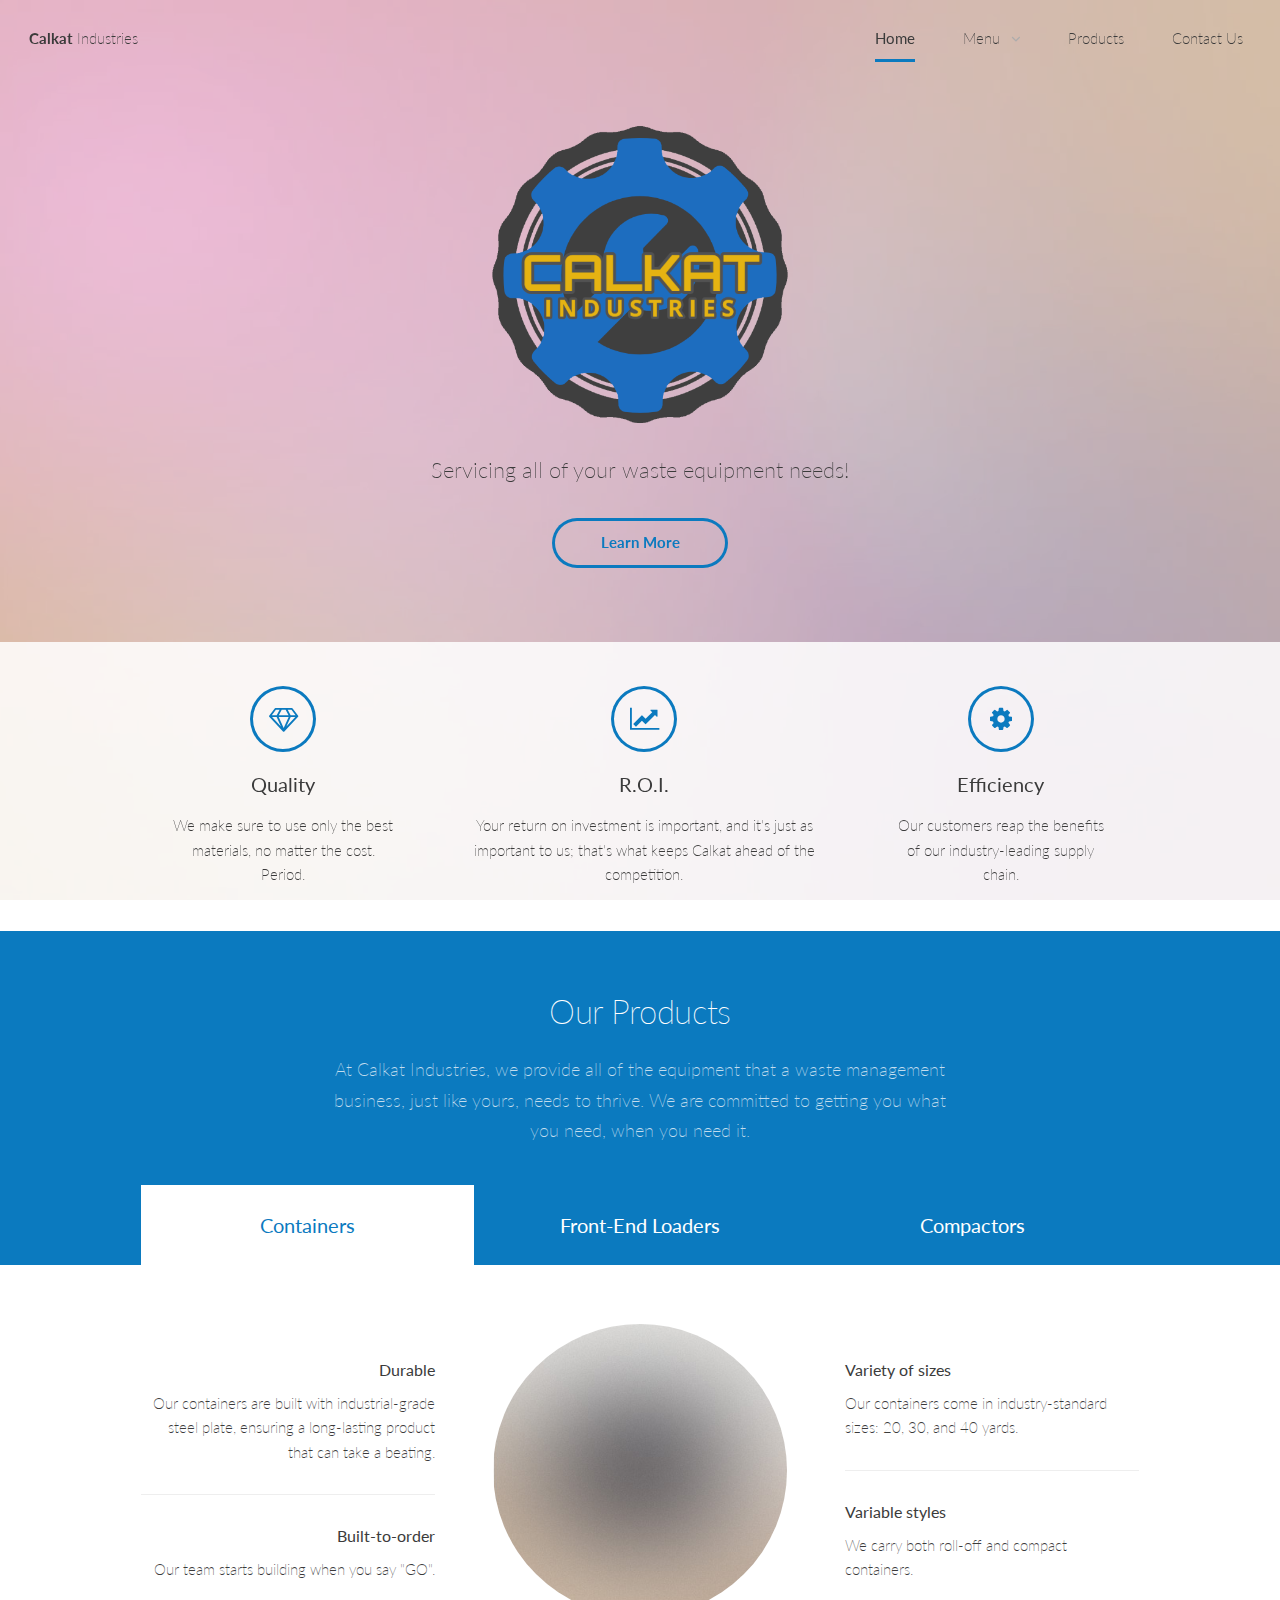
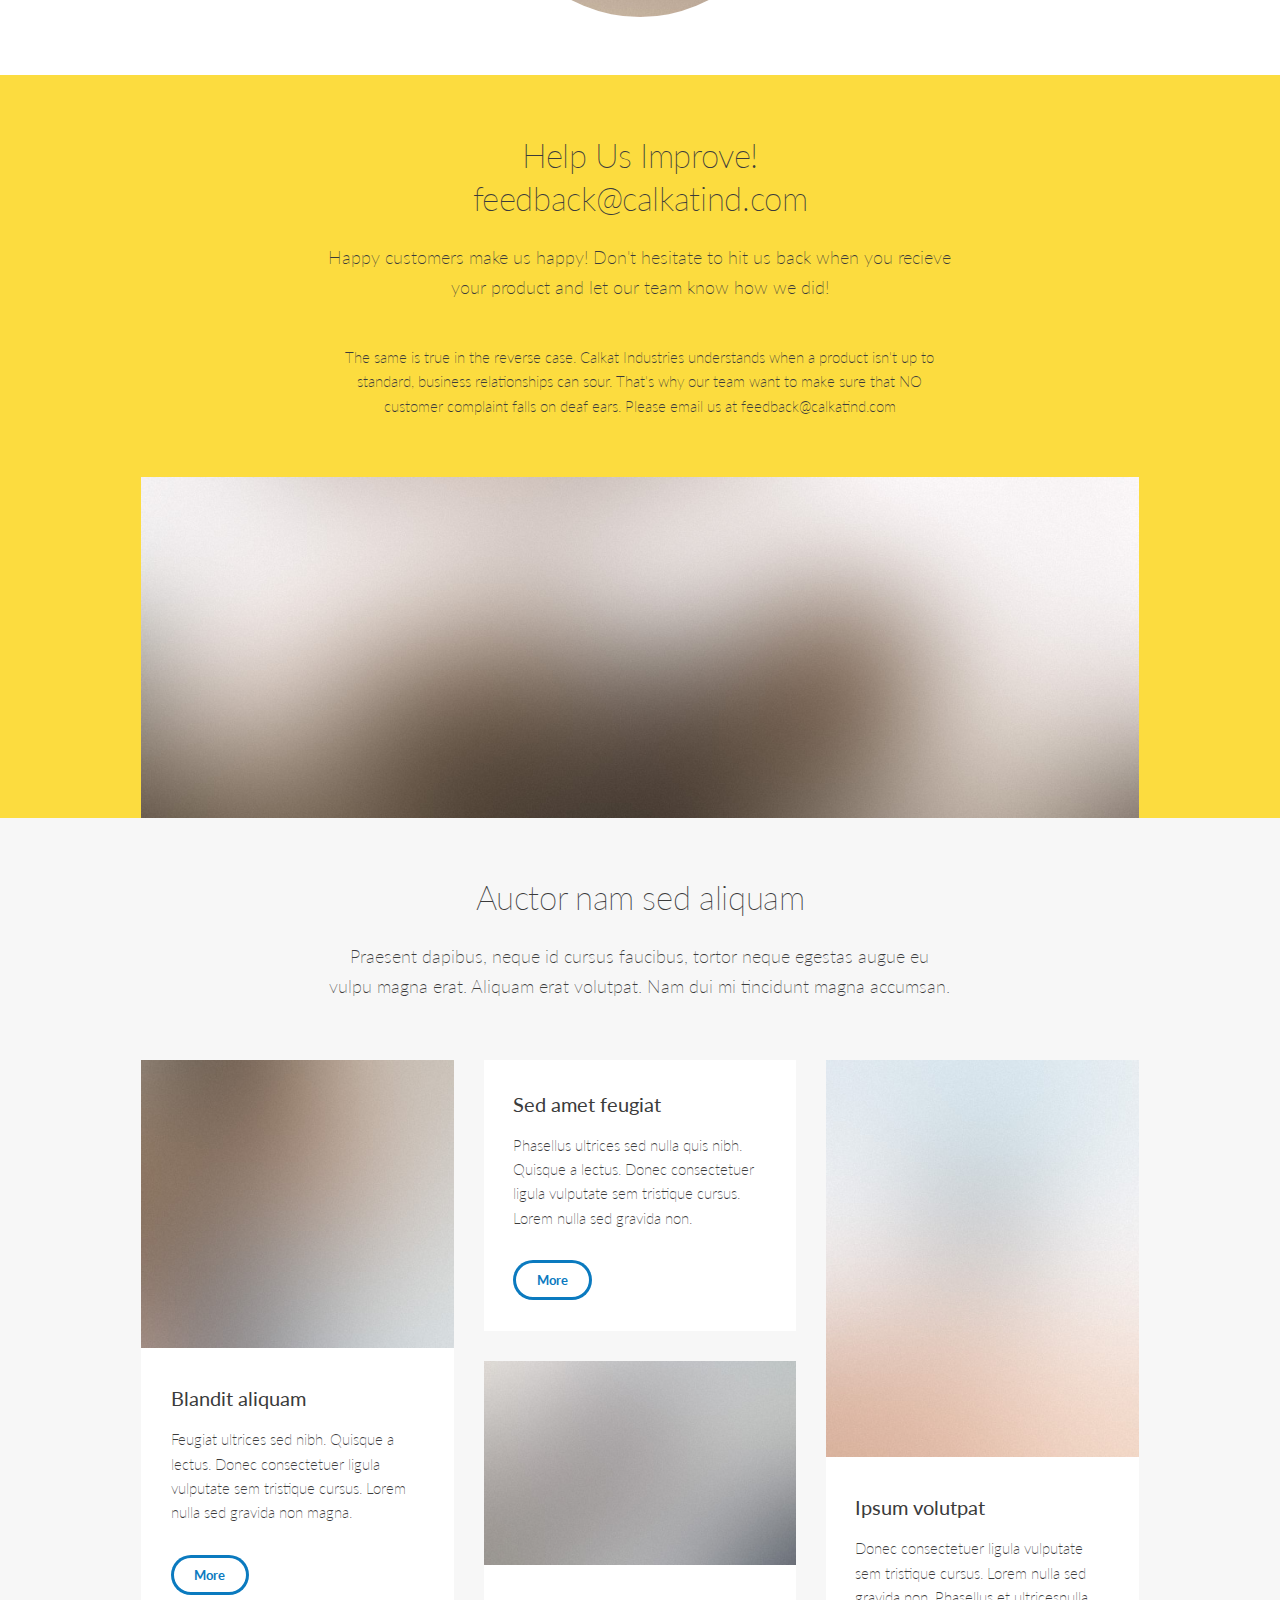
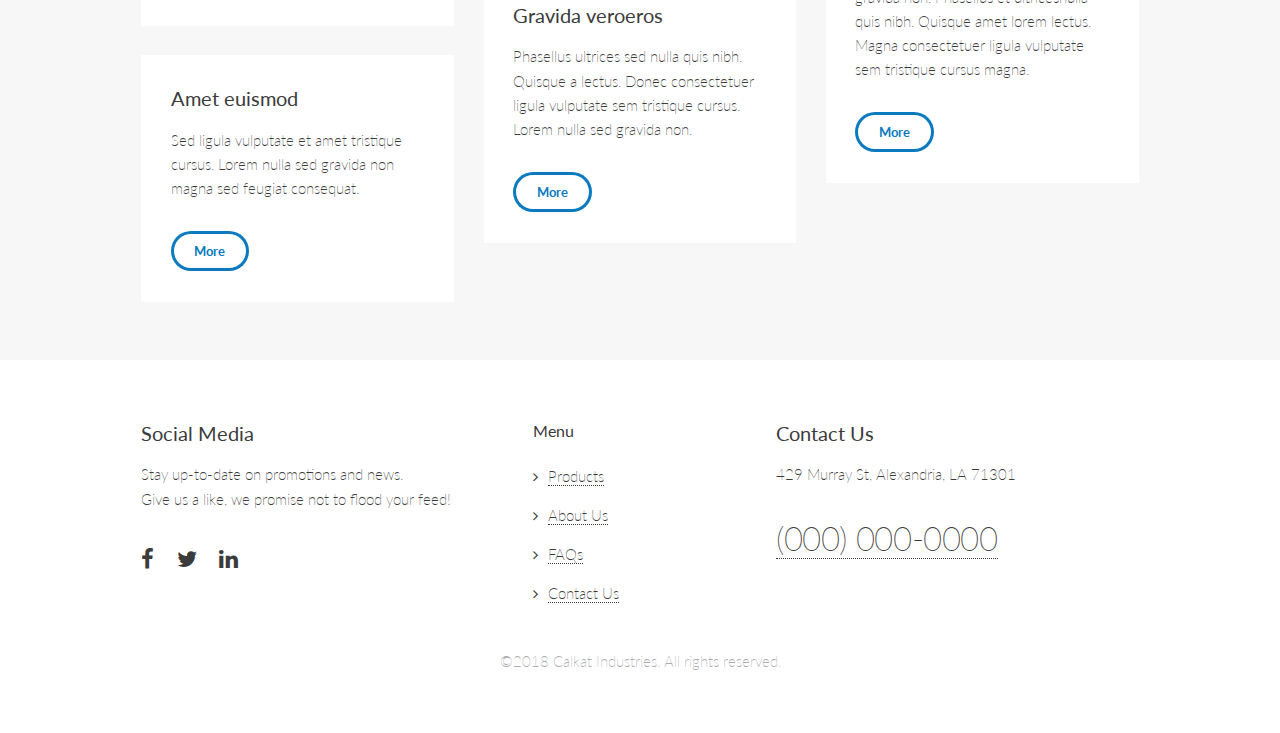
<file: peppers.html>
<!DOCTYPE HTML>
<!--
	Hypothesis by Pixelarity
	pixelarity.com | hello@pixelarity.com
	License: pixelarity.com/license
-->
<html>
	<head>
		<title>Calkat Industries | Homepage</title>
		<meta charset="utf-8" />
		<meta name="viewport" content="width=device-width, initial-scale=1, user-scalable=no" />
		<link rel="stylesheet" href="assets/css/main.css" />
	</head>
	<body class="is-preload">

		<!-- Wrapper -->
			<div id="wrapper">

				<!-- Header -->
					<header id="header" class="alt">

						<!-- Logo -->
							<div class="logo">
								<a href="index.html"><strong>Calkat</strong> <span class="extra">Industries</span></a>
							</div>

						<!-- Nav -->
						<nav id="nav">
							<ul>
								<li class="current"><a href="index.html">Home</a></li>
								<li>
									<a href="#" class="icon fa-angle-down">Menu</a>
									<ul>
										<li>
											<a href="#">Products</a>
											<ul>
												<li><a href="#">Roll-Off Containers</a></li>
												<li><a href="#">Front End Loaders</a></li>
												<li><a href="#">Compactors</a></li>
												<li><a href="#">Balers</a></li>
											</ul>
										</li>
										<li><a href="#">About Us</a></li>
										<li><a href="#">Request a Quote</a></li>
										<li><a href="#">FAQs</a></li>
									</ul>
								</li>
								<li><a href="product.html">Products</a></li>
								<li><a href="elements.html">Contact Us</a></li>
							</ul>
						</nav>

					</header>

				<!-- Banner -->
					<section id="banner">
						<div class="content primary">
							<header>
								<h1><img width="300px" height="300px" src="images/logo2.png"></h1>
								<p>Servicing all of your waste equipment needs!</p>
							</header>
							<ul class="actions special">
								<li><a href="#one" class="button large wide scrolly">Learn More</a></li>
							</ul>
						</div>
						<div class="content secondary">
							<div class="inner">
								<div class="features">
									<section>
										<span class="icon fa-diamond major"></span>
										<h3>Quality</h3>
										<p>We make sure to use only the best materials, no matter the cost. Period.</p>
									</section>
									<section>
										<span class="icon fa-line-chart major"></span>
										<h3>R.O.I.</h3>
										<p>Your return on investment is important, and it's just as important to us; that's what keeps Calkat ahead of the competition.</p>
									</section>
									<section>
										<span class="icon fa-cog major"></span>
										<h3>Efficiency</h3>
										<p>Our customers reap the benefits of our industry-leading supply chain.</p>
									</section>
								</div>
							</div>
						</div>
						<video src="images/banner.mp4" muted autoplay loop playsinline></video>
					</section>

				<!-- Section -->
					<section id="one" class="main">
						<header class="accent1">
							<h2>Our Products</h2>
							<p>At Calkat Industries, we provide all of the equipment that a waste management business, just like yours, needs to thrive. We are committed to getting you what you need, when you need it.</p>
						</header>
						<ul class="tabs">
							<li>
								<h3>Contain<span class="extra">ers</span></h3>
								<div class="spotlight">
									<ul>
										<li>
											<h4>Durable</h4>
											<p>Our containers are built with industrial-grade steel plate, ensuring a long-lasting product that can take a beating.</p>
										</li>
										<li>
											<h4>Built-to-order</h4>
											<p>Our team starts building when you say "GO".</p>
										</li>
									</ul>
									<span class="image"><img src="images/pic01.jpg" alt="" /></span>
									<ul>
										<li>
											<h4>Variety of sizes</h4>
											<p>Our containers come in industry-standard sizes: 20, 30, and 40 yards.</p>
										</li>
										<li>
											<h4>Variable styles</h4>
											<p>We carry both roll-off and compact containers.</p>
										</li>
									</ul>
								</div>
							</li>
							<li>
								<h3>Front-End <span class="extra">Loaders</span></h3>
								<div class="spotlight">
									<ul>
										<li>
											<h4>Weather Resistant</h4>
											<p>Our FELs are primed inside and out to reduce corrosion, as well as high density polyethylene lids to protect from rain</p>
										</li>
										<li>
											<h4>Dependable</h4>
											<p>12-gauge steel sides and fully welded in-seams ensure a long-lasting container.</p>
										</li>
									</ul>
									<span class="image"><img src="images/pic02.jpg" alt="" /></span>
									<ul>
										<li>
											<h4>Variety of styles/sizes</h4>
											<p>Flat, slant, hatchback and nestable styles with sizes of 2, 3, 4, 6, 8, and 10 cubic yards</p>
										</li>
										<li>
											<h4>Something else thats cool</h4>
											<p>It can make pancakes via voice command ♥♥♥</p>
										</li>
									</ul>
								</div>
							</li>
							<li>
								<h3>Compact<span class="extra">ors</span></h3>
								<div class="spotlight">
									<ul>
										<li>
											<h4>Powerful press</h4>
											<p>Nothing will fulfill your compacting needs better.</p>
										</li>
										<li>
											<h4>Standard compactor size</h4>
											<p>Don't worry about having to purchase oddball size containers, we sell the industry standard.</p>
										</li>
									</ul>
									<span class="image"><img src="images/pic03.jpg" alt="" /></span>
									<ul>
										<li>
											<h4>Quieter operation</h4>
											<p>Modern design improvements offer a quieter operation time.</p>
										</li>
										<li>
											<h4>Tested for quality</h4>
											<p>Our compactors are tested for 150,000+ max load compression.</p>
										</li>
									</ul>
								</div>
							</li>
						</ul>
					</section>

				<!-- Section -->
					<section id="two" class="main accent2">
						<header>
							<h2>Help Us Improve!<br>feedback@calkatind.com</h2>
							<p>Happy customers make us happy! Don't hesitate to hit us back when you recieve your product and let our team know how we did!</p>
							<p>The same is true in the reverse case. Calkat Industries understands when a product isn't up to standard, business relationships can sour. That's why our team want to make sure that NO customer complaint falls on deaf ears. Please email us at feedback@calkatind.com</p>
						</header>
						<div class="inner">
							<span class="image main"><img src="images/pic04.jpg" alt="" /></span>
						</div>
					</section>

				<!-- Section -->
					<section id="three" class="main alt">
						<header>
							<h2>Auctor nam sed aliquam</h2>
							<p>Praesent dapibus, neque id cursus faucibus, tortor neque egestas augue eu vulpu magna erat. Aliquam erat volutpat. Nam dui mi tincidunt magna accumsan.</p>
						</header>
						<div class="inner">
							<div class="posts">
								<div>
									<article>
										<a href="#" class="image"><img src="images/pic05.jpg" alt="" /></a>
										<div class="content">
											<h3>Blandit aliquam</h3>
											<p>Feugiat ultrices sed nibh. Quisque a lectus. Donec consectetuer ligula vulputate sem tristique cursus. Lorem nulla sed gravida non magna.</p>
											<ul class="actions">
												<li><a href="#" class="button">More</a></li>
											</ul>
										</div>
									</article>
									<article>
										<div class="content">
											<h3>Amet euismod</h3>
											<p>Sed ligula vulputate et amet tristique cursus. Lorem nulla sed gravida non magna sed feugiat consequat.</p>
											<ul class="actions">
												<li><a href="#" class="button">More</a></li>
											</ul>
										</div>
									</article>
								</div>
								<div>
									<article>
										<div class="content">
											<h3>Sed amet feugiat</h3>
											<p>Phasellus ultrices sed nulla quis nibh. Quisque a lectus. Donec consectetuer ligula vulputate sem tristique cursus. Lorem nulla sed gravida non.</p>
											<ul class="actions">
												<li><a href="#" class="button">More</a></li>
											</ul>
										</div>
									</article>
									<article>
										<a href="#" class="image"><img src="images/pic06.jpg" alt="" /></a>
										<div class="content">
											<h3>Gravida veroeros</h3>
											<p>Phasellus ultrices sed nulla quis nibh. Quisque a lectus. Donec consectetuer ligula vulputate sem tristique cursus. Lorem nulla sed gravida non.</p>
											<ul class="actions">
												<li><a href="#" class="button">More</a></li>
											</ul>
										</div>
									</article>
								</div>
								<div>
									<article>
										<a href="#" class="image"><img src="images/pic07.jpg" alt="" /></a>
										<div class="content">
											<h3>Ipsum volutpat</h3>
											<p>Donec consectetuer ligula vulputate sem tristique cursus. Lorem nulla sed gravida non. Phasellus et ultricesnulla quis nibh. Quisque amet lorem lectus. Magna consectetuer ligula vulputate sem tristique cursus magna.</p>
											<ul class="actions">
												<li><a href="#" class="button">More</a></li>
											</ul>
										</div>
									</article>
								</div>
							</div>
						</div>
					</section>

				<!-- Footer -->
					<footer id="footer">
						<div class="inner">
							<section>
								<h3>Social Media</h3>
								<p>Stay up-to-date on promotions and news.
							  <br>Give us a like, we promise not to flood your feed!</p>
								<ul class="icons">
									<li><a href="#" class="icon fa-facebook"><span class="label">Facebook</span></a></li>
									<li><a href="#" class="icon fa-twitter"><span class="label">Twitter</span></a></li>
									<li><a href="#" class="icon fa-linkedin"><span class="label">LinkedIn</span></a></li>
								</ul>
							</section>
							<section class="narrow">
								<h4>Menu</h4>
								<ul class="links">
									<li><a href="#">Products</a></li>
									<li><a href="#">About Us</a></li>
									<li><a href="#">FAQs</a></li>
									<li><a href="#">Contact Us</a></li>
								</ul>
							</section>
							<section>
								<h3>Contact Us</h3>
								<p>429 Murray St, Alexandria, LA 71301<p>
								<p><a href="#" class="major">(000) 000-0000</a></p>
							</section>
						</div>
						<div class="copyright">
							<p>&copy;2018 Calkat Industries. All rights reserved.</p>
						</div>
					</footer>

			</div>

		<!-- Scripts -->
			<script src="assets/js/jquery.min.js"></script>
			<script src="assets/js/jquery.dropotron.min.js"></script>
			<script src="assets/js/jquery.selectorr.min.js"></script>
			<script src="assets/js/jquery.scrollex.min.js"></script>
			<script src="assets/js/jquery.scrolly.min.js"></script>
			<script src="assets/js/browser.min.js"></script>
			<script src="assets/js/breakpoints.min.js"></script>
			<script src="assets/js/util.js"></script>
			<script src="assets/js/main.js"></script>

	</body>
</html>
</file>
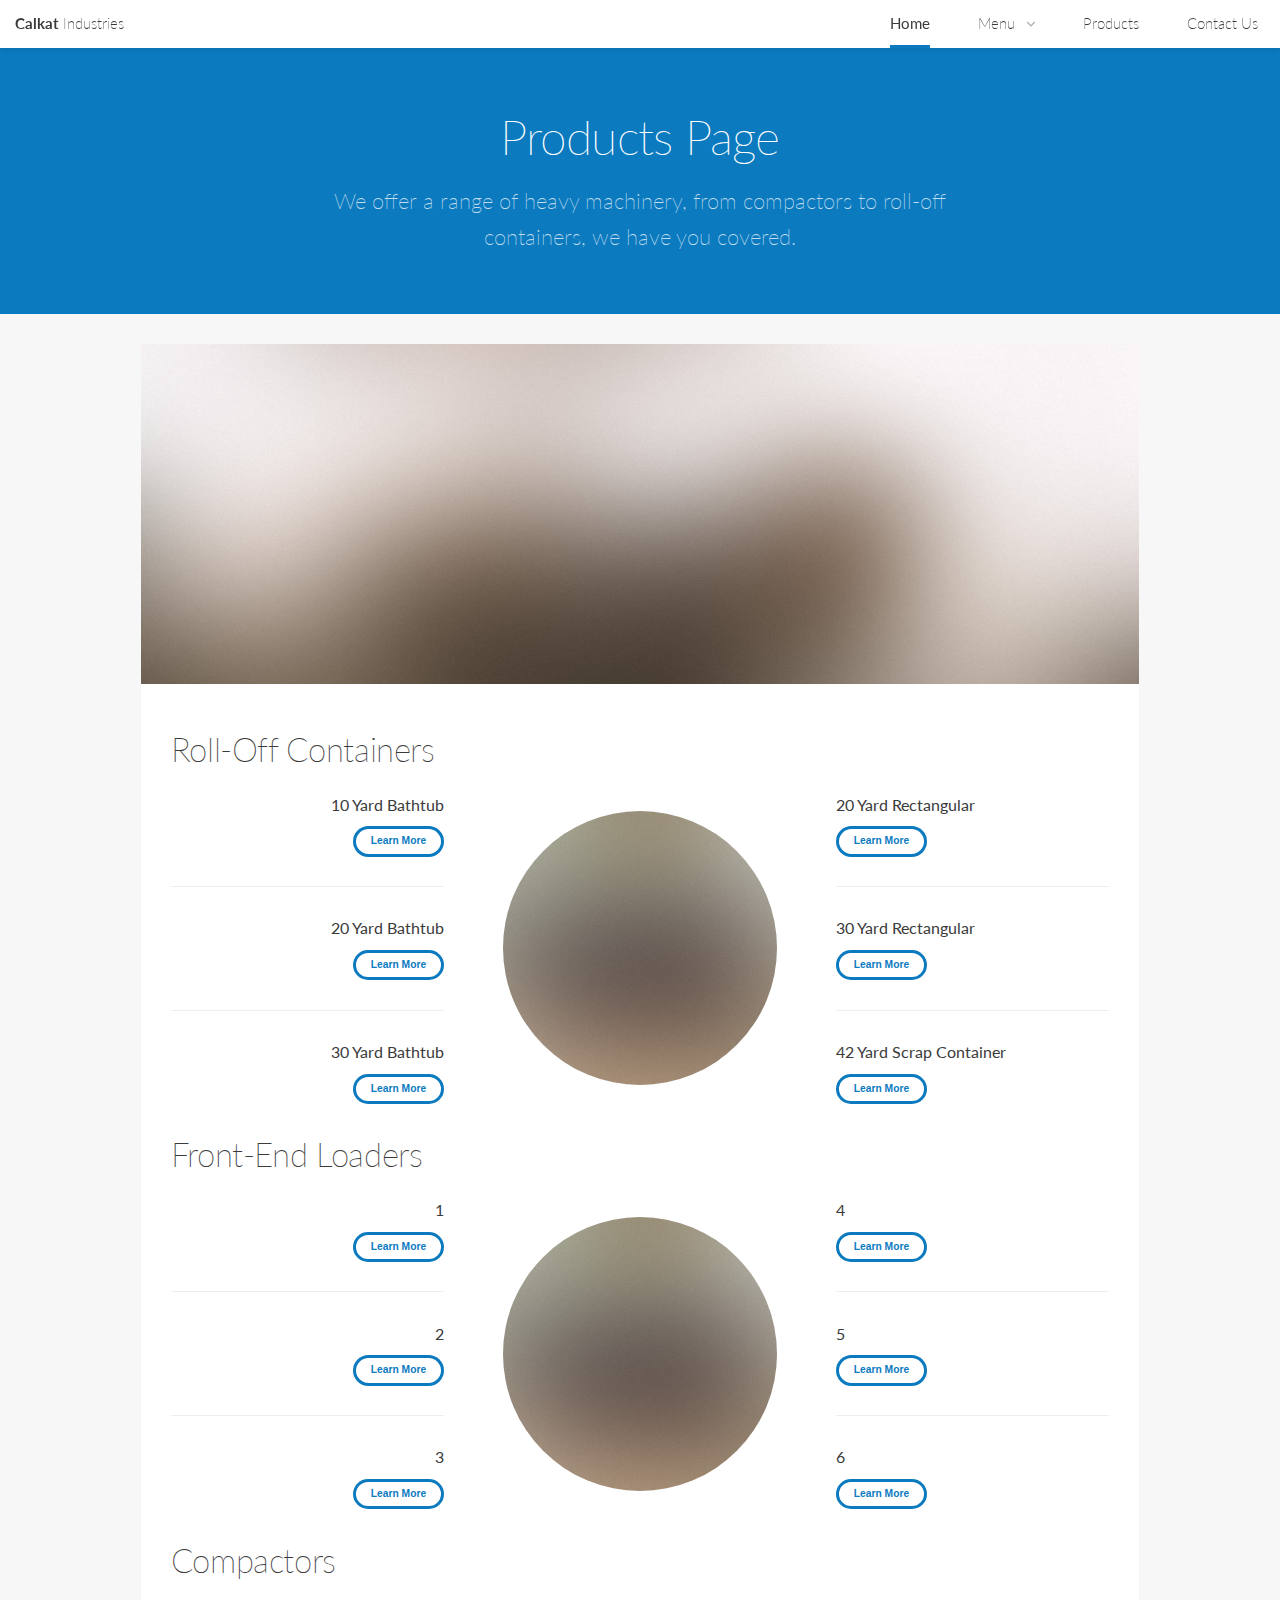
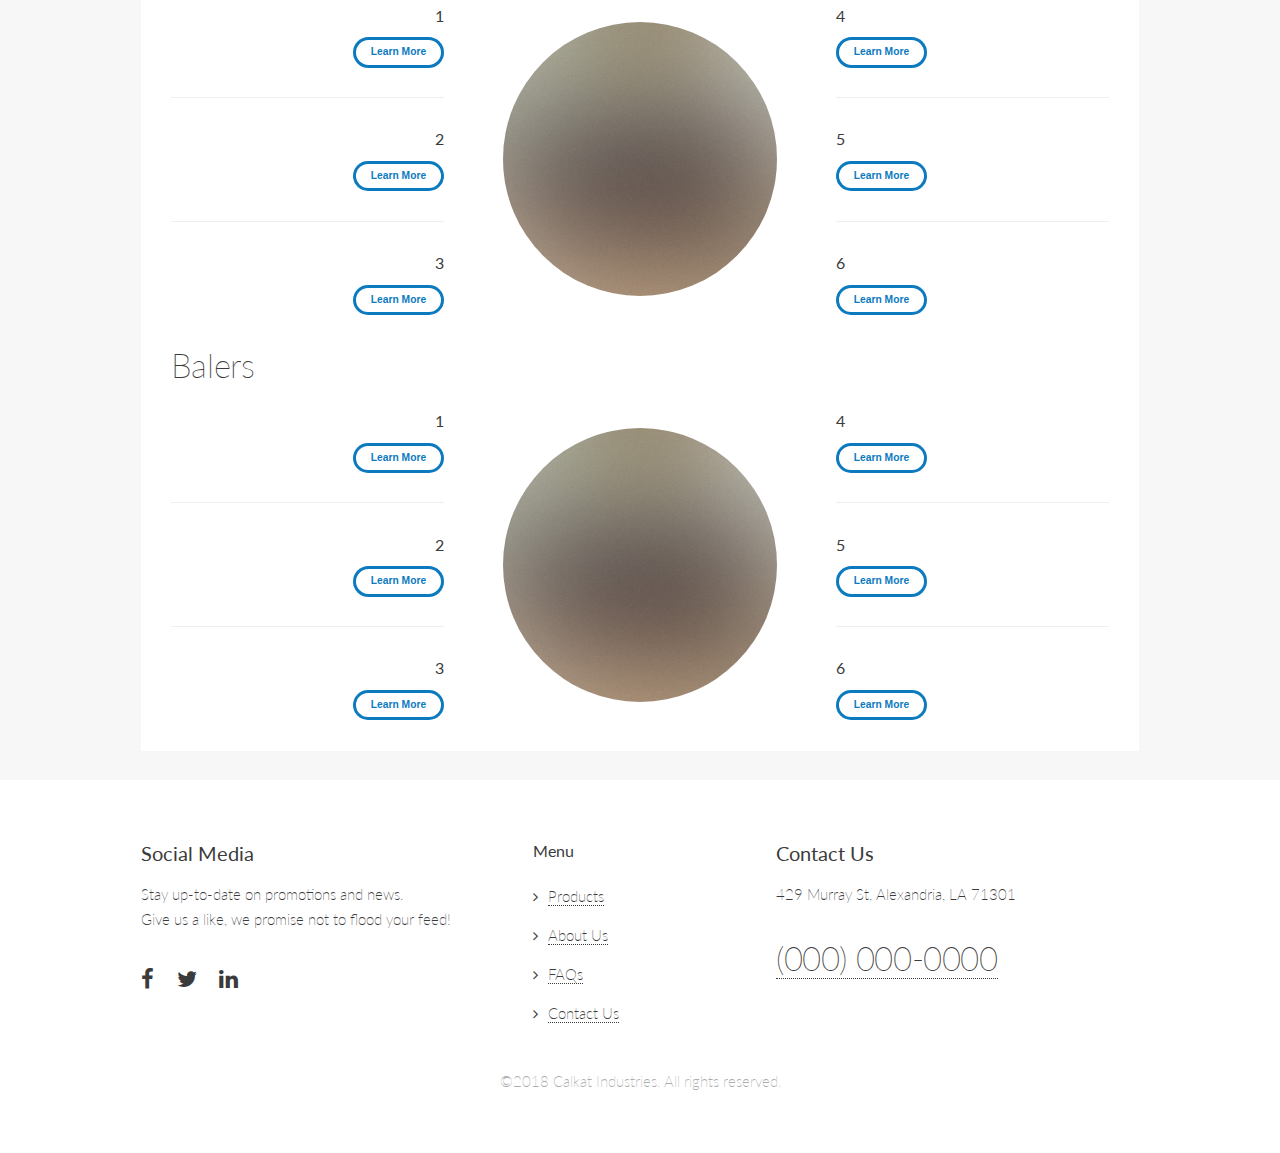
<file: product.html>
<!DOCTYPE HTML>
<!--
	Hypothesis by Pixelarity
	pixelarity.com | hello@pixelarity.com
	License: pixelarity.com/license
-->
<html>
	<head>
		<title>Calkat Industries | Product</title>
		<meta charset="utf-8" />
		<meta name="viewport" content="width=device-width, initial-scale=1, user-scalable=no" />
		<link rel="stylesheet" href="assets/css/main.css" />
	</head>
	<body class="is-preload">

		<!-- Wrapper -->
			<div id="wrapper">

				<!-- Header -->
					<header id="header">

						<!-- Logo -->
							<div class="logo">
								<a href="index.html"><strong>Calkat</strong> <span class="extra">Industries</span></a>
							</div>

							<!-- Nav -->
							<nav id="nav">
								<ul>
									<li class="current"><a href="index.html">Home</a></li>
									<li>
										<a href="#" class="icon fa-angle-down">Menu</a>
										<ul>
											<li>
												<a href="#">Products</a>
												<ul>
													<li><a href="#">Roll-Off Containers</a></li>
													<li><a href="#">Front End Loaders</a></li>
													<li><a href="#">Compactors</a></li>
													<li><a href="#">Balers</a></li>
												</ul>
											</li>
											<li><a href="#">About Us</a></li>
											<li><a href="#">Request a Quote</a></li>
											<li><a href="#">FAQs</a></li>
										</ul>
									</li>
									<li><a href="product.html">Products</a></li>
									<li><a href="elements.html">Contact Us</a></li>
								</ul>
							</nav>

					</header>

				<!-- Section -->
					<section id="one" class="main alt">
						<header class="accent1">
							<h1>Products Page</h1>
							<p>We offer a range of heavy machinery, from compactors to roll-off containers, we have you covered.</p>
						</header>
						<div class="inner alt">
							<div class="content">
								<span class="image main"><img src="images/pic04.jpg" alt="" /></span>
								<h2>Roll-Off Containers</h2>
								<div class="spotlight">
									<ul>
										<li>
											<h4>10 Yard Bathtub</h4>
											<p><button onclick="#" class="small">Learn More</button></p>
										</li>
										<li>
											<h4>20 Yard Bathtub</h4>
											<p><button onclick="#" class="small">Learn More</button></p>
										</li>
										<li>
											<h4>30 Yard Bathtub</h4>
											<p><button onclick="#" class="small">Learn More</button></p>
										</li>
									</ul>
									<span class="image"><img src="images/pic03.jpg" alt="" /></span>
									<ul>
										<li>
											<h4>20 Yard Rectangular</h4>
											<p><button onclick="#" class="small">Learn More</button></p>
										</li>
										<li>
											<h4>30 Yard Rectangular</h4>
											<p><button onclick="#" class="small">Learn More</button></p>
										</li>
										<li>
											<h4>42 Yard Scrap Container</h4>
											<p><button onclick="#" class="small">Learn More</button></p>
										</li>
									</ul>
								</div>
								<h2>Front-End Loaders</h2>
								<div class="spotlight">
									<ul>
										<li>
											<h4>1</h4>
											<p><button onclick="#" class="small">Learn More</button></p>
										</li>
										<li>
											<h4>2</h4>
											<p><button onclick="#" class="small">Learn More</button></p>
										</li>
										<li>
											<h4>3</h4>
											<p><button onclick="#" class="small">Learn More</button></p>
										</li>
									</ul>
									<span class="image"><img src="images/pic03.jpg" alt="" /></span>
									<ul>
										<li>
											<h4>4</h4>
											<p><button onclick="#" class="small">Learn More</button></p>
										</li>
										<li>
											<h4>5</h4>
											<p><button onclick="#" class="small">Learn More</button></p>
										</li>
										<li>
											<h4>6</h4>
											<p><button onclick="#" class="small">Learn More</button></p>
										</li>
									</ul>
								</div>

								<h2>Compactors</h2>
								<div class="spotlight">
									<ul>
										<li>
											<h4>1</h4>
											<p><button onclick="#" class="small">Learn More</button></p>
										</li>
										<li>
											<h4>2</h4>
											<p><button onclick="#" class="small">Learn More</button></p>
										</li>
										<li>
											<h4>3</h4>
											<p><button onclick="#" class="small">Learn More</button></p>
										</li>
									</ul>
									<span class="image"><img src="images/pic03.jpg" alt="" /></span>
									<ul>
										<li>
											<h4>4</h4>
											<p><button onclick="#" class="small">Learn More</button></p>
										</li>
										<li>
											<h4>5</h4>
											<p><button onclick="#" class="small">Learn More</button></p>
										</li>
										<li>
											<h4>6</h4>
											<p><button onclick="#" class="small">Learn More</button></p>
										</li>
									</ul>
								</div>

								<h2>Balers</h2>
								<div class="spotlight">
									<ul>
										<li>
											<h4>1</h4>
											<p><button onclick="#" class="small">Learn More</button></p>
										</li>
										<li>
											<h4>2</h4>
											<p><button onclick="#" class="small">Learn More</button></p>
										</li>
										<li>
											<h4>3</h4>
											<p><button onclick="#" class="small">Learn More</button></p>
										</li>
									</ul>
									<span class="image"><img src="images/pic03.jpg" alt="" /></span>
									<ul>
										<li>
											<h4>4</h4>
											<p><button onclick="#" class="small">Learn More</button></p>
										</li>
										<li>
											<h4>5</h4>
											<p><button onclick="#" class="small">Learn More</button></p>
										</li>
										<li>
											<h4>6</h4>
											<p><button onclick="#" class="small">Learn More</button></p>
										</li>
									</ul>
								</div>


							</div>
						</div>
					</section>

					<!-- Footer -->
						<footer id="footer">
							<div class="inner">
								<section>
									<h3>Social Media</h3>
									<p>Stay up-to-date on promotions and news.
								  <br>Give us a like, we promise not to flood your feed!</p>
									<ul class="icons">
										<li><a href="#" class="icon fa-facebook"><span class="label">Facebook</span></a></li>
										<li><a href="#" class="icon fa-twitter"><span class="label">Twitter</span></a></li>
										<li><a href="#" class="icon fa-linkedin"><span class="label">LinkedIn</span></a></li>
									</ul>
								</section>
								<section class="narrow">
									<h4>Menu</h4>
									<ul class="links">
										<li><a href="#">Products</a></li>
										<li><a href="#">About Us</a></li>
										<li><a href="#">FAQs</a></li>
										<li><a href="#">Contact Us</a></li>
									</ul>
								</section>
								<section>
									<h3>Contact Us</h3>
									<p>429 Murray St, Alexandria, LA 71301<p>
									<p><a href="#" class="major">(000) 000-0000</a></p>
								</section>
							</div>
							<div class="copyright">
								<p>&copy;2018 Calkat Industries. All rights reserved.</p>
							</div>
						</footer>

			</div>

		<!-- Scripts -->
			<script src="assets/js/jquery.min.js"></script>
			<script src="assets/js/jquery.dropotron.min.js"></script>
			<script src="assets/js/jquery.selectorr.min.js"></script>
			<script src="assets/js/jquery.scrollex.min.js"></script>
			<script src="assets/js/jquery.scrolly.min.js"></script>
			<script src="assets/js/browser.min.js"></script>
			<script src="assets/js/breakpoints.min.js"></script>
			<script src="assets/js/util.js"></script>
			<script src="assets/js/main.js"></script>

	</body>
</html>
</file>
<file: assets/css/main.css>
@import url(font-awesome.min.css);
@import url("https://fonts.googleapis.com/css?family=Lato:300,400,700,300i,400i,700i");

/*
	Hypothesis by Pixelarity
	pixelarity.com | hello@pixelarity.com
	License: pixelarity.com/license
*/

html, body, div, span, applet, object,
iframe, h1, h2, h3, h4, h5, h6, p, blockquote,
pre, a, abbr, acronym, address, big, cite,
code, del, dfn, em, img, ins, kbd, q, s, samp,
small, strike, strong, sub, sup, tt, var, b,
u, i, center, dl, dt, dd, ol, ul, li, fieldset,
form, label, legend, table, caption, tbody,
tfoot, thead, tr, th, td, article, aside,
canvas, details, embed, figure, figcaption,
footer, header, hgroup, menu, nav, output, ruby,
section, summary, time, mark, audio, video {
	margin: 0;
	padding: 0;
	border: 0;
	font-size: 100%;
	font: inherit;
	vertical-align: baseline;}

article, aside, details, figcaption, figure,
footer, header, hgroup, menu, nav, section {
	display: block;}

body {
	line-height: 1;
}

ol, ul {
	list-style: none;
}

blockquote, q {
	quotes: none;
}

	blockquote:before, blockquote:after, q:before, q:after {
		content: '';
		content: none;
	}

table {
	border-collapse: collapse;
	border-spacing: 0;
}

body {
	-webkit-text-size-adjust: none;
}

mark {
	background-color: transparent;
	color: inherit;
}

input::-moz-focus-inner {
	border: 0;
	padding: 0;
}

input, select, textarea {
	-moz-appearance: none;
	-webkit-appearance: none;
	-ms-appearance: none;
	appearance: none;
}

/* Basic */

	@-ms-viewport {
		width: device-width;
	}

	body {
		-ms-overflow-style: scrollbar;
	}

	@media screen and (max-width: 480px) {

		html, body {
			min-width: 320px;
		}

	}

	html {
		box-sizing: border-box;
	}

	*, *:before, *:after {
		box-sizing: inherit;
	}

	body {
		background: #ffffff;
	}

		body.is-preload *, body.is-preload *:before, body.is-preload *:after {
			-moz-animation: none !important;
			-webkit-animation: none !important;
			-ms-animation: none !important;
			animation: none !important;
			-moz-transition: none !important;
			-webkit-transition: none !important;
			-ms-transition: none !important;
			transition: none !important;
		}

/* Type */

	html {
		font-size: 15pt;
	}

		@media screen and (max-width: 1680px) {

			html {
				font-size: 12pt;
			}

		}

		@media screen and (max-width: 1280px) {

			html {
				font-size: 11pt;
			}

		}

		@media screen and (max-width: 980px) {

			html {
				font-size: 12pt;
			}

		}

		@media screen and (max-width: 736px) {

			html {
				font-size: 11pt;
			}

		}

		@media screen and (max-width: 360px) {

			html {
				font-size: 10pt;
			}

		}

	body {
		background-color: #ffffff;
		color: #3b3b3b;
	}

	body, input, select, textarea {
		font-family: "Lato", Arial, Helvetica, sans-serif;
		font-weight: 200;
		font-size: 1rem;
		line-height: 1.65;
	}

	a {
		-moz-transition: background-color 0.2s ease-in-out, border-bottom-color 0.2s ease-in-out, color 0.2s ease-in-out;
		-webkit-transition: background-color 0.2s ease-in-out, border-bottom-color 0.2s ease-in-out, color 0.2s ease-in-out;
		-ms-transition: background-color 0.2s ease-in-out, border-bottom-color 0.2s ease-in-out, color 0.2s ease-in-out;
		transition: background-color 0.2s ease-in-out, border-bottom-color 0.2s ease-in-out, color 0.2s ease-in-out;
		text-decoration: none;
		border-bottom: dotted 1px;
	}

		a strong {
			-moz-transition: color 0.2s ease-in-out;
			-webkit-transition: color 0.2s ease-in-out;
			-ms-transition: color 0.2s ease-in-out;
			transition: color 0.2s ease-in-out;
		}

		a:hover {
			text-decoration: none;
			border-bottom-color: transparent;
			color: #0b7abf !important;
		}

			a:hover strong {
				color: inherit;
			}

		a.major {
			font-size: 2.25rem;
			font-weight: 200;
			line-height: 1.3;
			margin: 0 0 1.5rem 0;
			letter-spacing: -0.025rem;
		}

		@media screen and (max-width: 736px) {

			a.major {
				font-size: 1.75rem;
				letter-spacing: 0;
			}

		}

	strong, b {
		font-weight: 400;
	}

	em, i {
		font-style: italic;
	}

	p {
		margin: 0 0 2rem 0;
	}

	h1, h2, h3, h4, h5, h6 {
		font-weight: 400;
		line-height: 1.5;
		margin: 0 0 1rem 0;
	}

		h1 a, h2 a, h3 a, h4 a, h5 a, h6 a {
			color: inherit;
			text-decoration: none;
		}

	h1 {
		font-size: 3.25rem;
		font-weight: 200;
		line-height: 1.3;
		margin: 0 0 3rem 0;
		letter-spacing: -0.05rem;
	}

	h2 {
		font-size: 2.25rem;
		font-weight: 200;
		line-height: 1.3;
		margin: 0 0 1.5rem 0;
		letter-spacing: -0.025rem;
	}

	h3 {
		font-size: 1.35rem;
	}

	h4 {
		font-size: 1.1rem;
		margin: 0 0 0.65rem 0;
	}

	h5 {
		font-size: 0.9rem;
	}

	h6 {
		font-size: 0.7rem;
	}

	@media screen and (max-width: 736px) {

		h1 {
			font-size: 2.25rem;
			letter-spacing: -0.025rem;
		}

			h1 br {
				display: none;
			}

		h2 {
			font-size: 1.5rem;
			letter-spacing: -0.0125rem;
		}

			h2 br {
				display: none;
			}

		h3 {
			font-size: 1.25rem;
		}

	}

	sub {
		font-size: 0.8rem;
		position: relative;
		top: 0.5rem;
	}

	sup {
		font-size: 0.8rem;
		position: relative;
		top: -0.5rem;
	}

	blockquote {
		border-left: solid 4px;
		font-style: italic;
		margin: 0 0 2rem 0;
		padding: 0.5rem 0 0.5rem 2rem;
	}

	code {
		border-radius: 0.5rem;
		border: solid 1px;
		font-family: "Courier New", monospace;
		font-size: 0.9rem;
		margin: 0 0.25rem;
		padding: 0.25rem 0.65rem;
	}

	pre {
		-webkit-overflow-scrolling: touch;
		font-family: "Courier New", monospace;
		font-size: 0.9rem;
		margin: 0 0 2rem 0;
	}

		pre code {
			display: block;
			line-height: 1.75;
			padding: 1rem 1.5rem;
			overflow-x: auto;
		}

	hr {
		border: 0;
		border-bottom: solid 1px;
		margin: 2rem 0;
	}

		hr.major {
			margin: 3rem 0;
		}

	.align-left {
		text-align: left;
	}

	.align-center {
		text-align: center;
	}

	.align-right {
		text-align: right;
	}

	input, select, textarea {
		color: #3b3b3b;
	}

	a {
		color: #3b3b3b;
	}

	strong, b {
		color: #3b3b3b;
	}

	h1, h2, h3, h4, h5, h6 {
		color: #3b3b3b;
	}

	blockquote {
		border-left-color: #eeeeee;
	}

	code {
		background: rgba(144, 144, 144, 0.075);
		border-color: #eeeeee;
	}

	hr {
		border-bottom-color: #eeeeee;
	}

/* Row */

	.row {
		display: flex;
		flex-wrap: wrap;
		box-sizing: border-box;
		align-items: stretch;
	}

		.row > * {
			box-sizing: border-box;
		}

		.row.gtr-uniform > * > :last-child {
			margin-bottom: 0;
		}

		.row.aln-left {
			justify-content: flex-start;
		}

		.row.aln-center {
			justify-content: center;
		}

		.row.aln-right {
			justify-content: flex-end;
		}

		.row.aln-top {
			align-items: flex-start;
		}

		.row.aln-middle {
			align-items: center;
		}

		.row.aln-bottom {
			align-items: flex-end;
		}

		.row > .imp {
			order: -1;
		}

		.row > .col-1 {
			width: 8.3333333333%;
		}

		.row > .off-1 {
			margin-left: 8.3333333333%;
		}

		.row > .col-2 {
			width: 16.6666666667%;
		}

		.row > .off-2 {
			margin-left: 16.6666666667%;
		}

		.row > .col-3 {
			width: 25%;
		}

		.row > .off-3 {
			margin-left: 25%;
		}

		.row > .col-4 {
			width: 33.3333333333%;
		}

		.row > .off-4 {
			margin-left: 33.3333333333%;
		}

		.row > .col-5 {
			width: 41.6666666667%;
		}

		.row > .off-5 {
			margin-left: 41.6666666667%;
		}

		.row > .col-6 {
			width: 50%;
		}

		.row > .off-6 {
			margin-left: 50%;
		}

		.row > .col-7 {
			width: 58.3333333333%;
		}

		.row > .off-7 {
			margin-left: 58.3333333333%;
		}

		.row > .col-8 {
			width: 66.6666666667%;
		}

		.row > .off-8 {
			margin-left: 66.6666666667%;
		}

		.row > .col-9 {
			width: 75%;
		}

		.row > .off-9 {
			margin-left: 75%;
		}

		.row > .col-10 {
			width: 83.3333333333%;
		}

		.row > .off-10 {
			margin-left: 83.3333333333%;
		}

		.row > .col-11 {
			width: 91.6666666667%;
		}

		.row > .off-11 {
			margin-left: 91.6666666667%;
		}

		.row > .col-12 {
			width: 100%;
		}

		.row > .off-12 {
			margin-left: 100%;
		}

		.row.gtr-0 {
			margin-top: 0;
			margin-left: 0rem;
		}

			.row.gtr-0 > * {
				padding: 0 0 0 0rem;
			}

			.row.gtr-0.gtr-uniform {
				margin-top: 0rem;
			}

				.row.gtr-0.gtr-uniform > * {
					padding-top: 0rem;
				}

		.row.gtr-25 {
			margin-top: 0;
			margin-left: -0.375rem;
		}

			.row.gtr-25 > * {
				padding: 0 0 0 0.375rem;
			}

			.row.gtr-25.gtr-uniform {
				margin-top: -0.375rem;
			}

				.row.gtr-25.gtr-uniform > * {
					padding-top: 0.375rem;
				}

		.row.gtr-50 {
			margin-top: 0;
			margin-left: -0.75rem;
		}

			.row.gtr-50 > * {
				padding: 0 0 0 0.75rem;
			}

			.row.gtr-50.gtr-uniform {
				margin-top: -0.75rem;
			}

				.row.gtr-50.gtr-uniform > * {
					padding-top: 0.75rem;
				}

		.row {
			margin-top: 0;
			margin-left: -1.5rem;
		}

			.row > * {
				padding: 0 0 0 1.5rem;
			}

			.row.gtr-uniform {
				margin-top: -1.5rem;
			}

				.row.gtr-uniform > * {
					padding-top: 1.5rem;
				}

		.row.gtr-150 {
			margin-top: 0;
			margin-left: -2.25rem;
		}

			.row.gtr-150 > * {
				padding: 0 0 0 2.25rem;
			}

			.row.gtr-150.gtr-uniform {
				margin-top: -2.25rem;
			}

				.row.gtr-150.gtr-uniform > * {
					padding-top: 2.25rem;
				}

		.row.gtr-200 {
			margin-top: 0;
			margin-left: -3rem;
		}

			.row.gtr-200 > * {
				padding: 0 0 0 3rem;
			}

			.row.gtr-200.gtr-uniform {
				margin-top: -3rem;
			}

				.row.gtr-200.gtr-uniform > * {
					padding-top: 3rem;
				}

		@media screen and (max-width: 1680px) {

			.row {
				display: flex;
				flex-wrap: wrap;
				box-sizing: border-box;
				align-items: stretch;
			}

				.row > * {
					box-sizing: border-box;
				}

				.row.gtr-uniform > * > :last-child {
					margin-bottom: 0;
				}

				.row.aln-left {
					justify-content: flex-start;
				}

				.row.aln-center {
					justify-content: center;
				}

				.row.aln-right {
					justify-content: flex-end;
				}

				.row.aln-top {
					align-items: flex-start;
				}

				.row.aln-middle {
					align-items: center;
				}

				.row.aln-bottom {
					align-items: flex-end;
				}

				.row > .imp-xlarge {
					order: -1;
				}

				.row > .col-1-xlarge {
					width: 8.3333333333%;
				}

				.row > .off-1-xlarge {
					margin-left: 8.3333333333%;
				}

				.row > .col-2-xlarge {
					width: 16.6666666667%;
				}

				.row > .off-2-xlarge {
					margin-left: 16.6666666667%;
				}

				.row > .col-3-xlarge {
					width: 25%;
				}

				.row > .off-3-xlarge {
					margin-left: 25%;
				}

				.row > .col-4-xlarge {
					width: 33.3333333333%;
				}

				.row > .off-4-xlarge {
					margin-left: 33.3333333333%;
				}

				.row > .col-5-xlarge {
					width: 41.6666666667%;
				}

				.row > .off-5-xlarge {
					margin-left: 41.6666666667%;
				}

				.row > .col-6-xlarge {
					width: 50%;
				}

				.row > .off-6-xlarge {
					margin-left: 50%;
				}

				.row > .col-7-xlarge {
					width: 58.3333333333%;
				}

				.row > .off-7-xlarge {
					margin-left: 58.3333333333%;
				}

				.row > .col-8-xlarge {
					width: 66.6666666667%;
				}

				.row > .off-8-xlarge {
					margin-left: 66.6666666667%;
				}

				.row > .col-9-xlarge {
					width: 75%;
				}

				.row > .off-9-xlarge {
					margin-left: 75%;
				}

				.row > .col-10-xlarge {
					width: 83.3333333333%;
				}

				.row > .off-10-xlarge {
					margin-left: 83.3333333333%;
				}

				.row > .col-11-xlarge {
					width: 91.6666666667%;
				}

				.row > .off-11-xlarge {
					margin-left: 91.6666666667%;
				}

				.row > .col-12-xlarge {
					width: 100%;
				}

				.row > .off-12-xlarge {
					margin-left: 100%;
				}

				.row.gtr-0 {
					margin-top: 0;
					margin-left: 0rem;
				}

					.row.gtr-0 > * {
						padding: 0 0 0 0rem;
					}

					.row.gtr-0.gtr-uniform {
						margin-top: 0rem;
					}

						.row.gtr-0.gtr-uniform > * {
							padding-top: 0rem;
						}

				.row.gtr-25 {
					margin-top: 0;
					margin-left: -0.375rem;
				}

					.row.gtr-25 > * {
						padding: 0 0 0 0.375rem;
					}

					.row.gtr-25.gtr-uniform {
						margin-top: -0.375rem;
					}

						.row.gtr-25.gtr-uniform > * {
							padding-top: 0.375rem;
						}

				.row.gtr-50 {
					margin-top: 0;
					margin-left: -0.75rem;
				}

					.row.gtr-50 > * {
						padding: 0 0 0 0.75rem;
					}

					.row.gtr-50.gtr-uniform {
						margin-top: -0.75rem;
					}

						.row.gtr-50.gtr-uniform > * {
							padding-top: 0.75rem;
						}

				.row {
					margin-top: 0;
					margin-left: -1.5rem;
				}

					.row > * {
						padding: 0 0 0 1.5rem;
					}

					.row.gtr-uniform {
						margin-top: -1.5rem;
					}

						.row.gtr-uniform > * {
							padding-top: 1.5rem;
						}

				.row.gtr-150 {
					margin-top: 0;
					margin-left: -2.25rem;
				}

					.row.gtr-150 > * {
						padding: 0 0 0 2.25rem;
					}

					.row.gtr-150.gtr-uniform {
						margin-top: -2.25rem;
					}

						.row.gtr-150.gtr-uniform > * {
							padding-top: 2.25rem;
						}

				.row.gtr-200 {
					margin-top: 0;
					margin-left: -3rem;
				}

					.row.gtr-200 > * {
						padding: 0 0 0 3rem;
					}

					.row.gtr-200.gtr-uniform {
						margin-top: -3rem;
					}

						.row.gtr-200.gtr-uniform > * {
							padding-top: 3rem;
						}

		}

		@media screen and (max-width: 1280px) {

			.row {
				display: flex;
				flex-wrap: wrap;
				box-sizing: border-box;
				align-items: stretch;
			}

				.row > * {
					box-sizing: border-box;
				}

				.row.gtr-uniform > * > :last-child {
					margin-bottom: 0;
				}

				.row.aln-left {
					justify-content: flex-start;
				}

				.row.aln-center {
					justify-content: center;
				}

				.row.aln-right {
					justify-content: flex-end;
				}

				.row.aln-top {
					align-items: flex-start;
				}

				.row.aln-middle {
					align-items: center;
				}

				.row.aln-bottom {
					align-items: flex-end;
				}

				.row > .imp-large {
					order: -1;
				}

				.row > .col-1-large {
					width: 8.3333333333%;
				}

				.row > .off-1-large {
					margin-left: 8.3333333333%;
				}

				.row > .col-2-large {
					width: 16.6666666667%;
				}

				.row > .off-2-large {
					margin-left: 16.6666666667%;
				}

				.row > .col-3-large {
					width: 25%;
				}

				.row > .off-3-large {
					margin-left: 25%;
				}

				.row > .col-4-large {
					width: 33.3333333333%;
				}

				.row > .off-4-large {
					margin-left: 33.3333333333%;
				}

				.row > .col-5-large {
					width: 41.6666666667%;
				}

				.row > .off-5-large {
					margin-left: 41.6666666667%;
				}

				.row > .col-6-large {
					width: 50%;
				}

				.row > .off-6-large {
					margin-left: 50%;
				}

				.row > .col-7-large {
					width: 58.3333333333%;
				}

				.row > .off-7-large {
					margin-left: 58.3333333333%;
				}

				.row > .col-8-large {
					width: 66.6666666667%;
				}

				.row > .off-8-large {
					margin-left: 66.6666666667%;
				}

				.row > .col-9-large {
					width: 75%;
				}

				.row > .off-9-large {
					margin-left: 75%;
				}

				.row > .col-10-large {
					width: 83.3333333333%;
				}

				.row > .off-10-large {
					margin-left: 83.3333333333%;
				}

				.row > .col-11-large {
					width: 91.6666666667%;
				}

				.row > .off-11-large {
					margin-left: 91.6666666667%;
				}

				.row > .col-12-large {
					width: 100%;
				}

				.row > .off-12-large {
					margin-left: 100%;
				}

				.row.gtr-0 {
					margin-top: 0;
					margin-left: 0rem;
				}

					.row.gtr-0 > * {
						padding: 0 0 0 0rem;
					}

					.row.gtr-0.gtr-uniform {
						margin-top: 0rem;
					}

						.row.gtr-0.gtr-uniform > * {
							padding-top: 0rem;
						}

				.row.gtr-25 {
					margin-top: 0;
					margin-left: -0.375rem;
				}

					.row.gtr-25 > * {
						padding: 0 0 0 0.375rem;
					}

					.row.gtr-25.gtr-uniform {
						margin-top: -0.375rem;
					}

						.row.gtr-25.gtr-uniform > * {
							padding-top: 0.375rem;
						}

				.row.gtr-50 {
					margin-top: 0;
					margin-left: -0.75rem;
				}

					.row.gtr-50 > * {
						padding: 0 0 0 0.75rem;
					}

					.row.gtr-50.gtr-uniform {
						margin-top: -0.75rem;
					}

						.row.gtr-50.gtr-uniform > * {
							padding-top: 0.75rem;
						}

				.row {
					margin-top: 0;
					margin-left: -1.5rem;
				}

					.row > * {
						padding: 0 0 0 1.5rem;
					}

					.row.gtr-uniform {
						margin-top: -1.5rem;
					}

						.row.gtr-uniform > * {
							padding-top: 1.5rem;
						}

				.row.gtr-150 {
					margin-top: 0;
					margin-left: -2.25rem;
				}

					.row.gtr-150 > * {
						padding: 0 0 0 2.25rem;
					}

					.row.gtr-150.gtr-uniform {
						margin-top: -2.25rem;
					}

						.row.gtr-150.gtr-uniform > * {
							padding-top: 2.25rem;
						}

				.row.gtr-200 {
					margin-top: 0;
					margin-left: -3rem;
				}

					.row.gtr-200 > * {
						padding: 0 0 0 3rem;
					}

					.row.gtr-200.gtr-uniform {
						margin-top: -3rem;
					}

						.row.gtr-200.gtr-uniform > * {
							padding-top: 3rem;
						}

		}

		@media screen and (max-width: 980px) {

			.row {
				display: flex;
				flex-wrap: wrap;
				box-sizing: border-box;
				align-items: stretch;
			}

				.row > * {
					box-sizing: border-box;
				}

				.row.gtr-uniform > * > :last-child {
					margin-bottom: 0;
				}

				.row.aln-left {
					justify-content: flex-start;
				}

				.row.aln-center {
					justify-content: center;
				}

				.row.aln-right {
					justify-content: flex-end;
				}

				.row.aln-top {
					align-items: flex-start;
				}

				.row.aln-middle {
					align-items: center;
				}

				.row.aln-bottom {
					align-items: flex-end;
				}

				.row > .imp-medium {
					order: -1;
				}

				.row > .col-1-medium {
					width: 8.3333333333%;
				}

				.row > .off-1-medium {
					margin-left: 8.3333333333%;
				}

				.row > .col-2-medium {
					width: 16.6666666667%;
				}

				.row > .off-2-medium {
					margin-left: 16.6666666667%;
				}

				.row > .col-3-medium {
					width: 25%;
				}

				.row > .off-3-medium {
					margin-left: 25%;
				}

				.row > .col-4-medium {
					width: 33.3333333333%;
				}

				.row > .off-4-medium {
					margin-left: 33.3333333333%;
				}

				.row > .col-5-medium {
					width: 41.6666666667%;
				}

				.row > .off-5-medium {
					margin-left: 41.6666666667%;
				}

				.row > .col-6-medium {
					width: 50%;
				}

				.row > .off-6-medium {
					margin-left: 50%;
				}

				.row > .col-7-medium {
					width: 58.3333333333%;
				}

				.row > .off-7-medium {
					margin-left: 58.3333333333%;
				}

				.row > .col-8-medium {
					width: 66.6666666667%;
				}

				.row > .off-8-medium {
					margin-left: 66.6666666667%;
				}

				.row > .col-9-medium {
					width: 75%;
				}

				.row > .off-9-medium {
					margin-left: 75%;
				}

				.row > .col-10-medium {
					width: 83.3333333333%;
				}

				.row > .off-10-medium {
					margin-left: 83.3333333333%;
				}

				.row > .col-11-medium {
					width: 91.6666666667%;
				}

				.row > .off-11-medium {
					margin-left: 91.6666666667%;
				}

				.row > .col-12-medium {
					width: 100%;
				}

				.row > .off-12-medium {
					margin-left: 100%;
				}

				.row.gtr-0 {
					margin-top: 0;
					margin-left: 0rem;
				}

					.row.gtr-0 > * {
						padding: 0 0 0 0rem;
					}

					.row.gtr-0.gtr-uniform {
						margin-top: 0rem;
					}

						.row.gtr-0.gtr-uniform > * {
							padding-top: 0rem;
						}

				.row.gtr-25 {
					margin-top: 0;
					margin-left: -0.375rem;
				}

					.row.gtr-25 > * {
						padding: 0 0 0 0.375rem;
					}

					.row.gtr-25.gtr-uniform {
						margin-top: -0.375rem;
					}

						.row.gtr-25.gtr-uniform > * {
							padding-top: 0.375rem;
						}

				.row.gtr-50 {
					margin-top: 0;
					margin-left: -0.75rem;
				}

					.row.gtr-50 > * {
						padding: 0 0 0 0.75rem;
					}

					.row.gtr-50.gtr-uniform {
						margin-top: -0.75rem;
					}

						.row.gtr-50.gtr-uniform > * {
							padding-top: 0.75rem;
						}

				.row {
					margin-top: 0;
					margin-left: -1.5rem;
				}

					.row > * {
						padding: 0 0 0 1.5rem;
					}

					.row.gtr-uniform {
						margin-top: -1.5rem;
					}

						.row.gtr-uniform > * {
							padding-top: 1.5rem;
						}

				.row.gtr-150 {
					margin-top: 0;
					margin-left: -2.25rem;
				}

					.row.gtr-150 > * {
						padding: 0 0 0 2.25rem;
					}

					.row.gtr-150.gtr-uniform {
						margin-top: -2.25rem;
					}

						.row.gtr-150.gtr-uniform > * {
							padding-top: 2.25rem;
						}

				.row.gtr-200 {
					margin-top: 0;
					margin-left: -3rem;
				}

					.row.gtr-200 > * {
						padding: 0 0 0 3rem;
					}

					.row.gtr-200.gtr-uniform {
						margin-top: -3rem;
					}

						.row.gtr-200.gtr-uniform > * {
							padding-top: 3rem;
						}

		}

		@media screen and (max-width: 736px) {

			.row {
				display: flex;
				flex-wrap: wrap;
				box-sizing: border-box;
				align-items: stretch;
			}

				.row > * {
					box-sizing: border-box;
				}

				.row.gtr-uniform > * > :last-child {
					margin-bottom: 0;
				}

				.row.aln-left {
					justify-content: flex-start;
				}

				.row.aln-center {
					justify-content: center;
				}

				.row.aln-right {
					justify-content: flex-end;
				}

				.row.aln-top {
					align-items: flex-start;
				}

				.row.aln-middle {
					align-items: center;
				}

				.row.aln-bottom {
					align-items: flex-end;
				}

				.row > .imp-small {
					order: -1;
				}

				.row > .col-1-small {
					width: 8.3333333333%;
				}

				.row > .off-1-small {
					margin-left: 8.3333333333%;
				}

				.row > .col-2-small {
					width: 16.6666666667%;
				}

				.row > .off-2-small {
					margin-left: 16.6666666667%;
				}

				.row > .col-3-small {
					width: 25%;
				}

				.row > .off-3-small {
					margin-left: 25%;
				}

				.row > .col-4-small {
					width: 33.3333333333%;
				}

				.row > .off-4-small {
					margin-left: 33.3333333333%;
				}

				.row > .col-5-small {
					width: 41.6666666667%;
				}

				.row > .off-5-small {
					margin-left: 41.6666666667%;
				}

				.row > .col-6-small {
					width: 50%;
				}

				.row > .off-6-small {
					margin-left: 50%;
				}

				.row > .col-7-small {
					width: 58.3333333333%;
				}

				.row > .off-7-small {
					margin-left: 58.3333333333%;
				}

				.row > .col-8-small {
					width: 66.6666666667%;
				}

				.row > .off-8-small {
					margin-left: 66.6666666667%;
				}

				.row > .col-9-small {
					width: 75%;
				}

				.row > .off-9-small {
					margin-left: 75%;
				}

				.row > .col-10-small {
					width: 83.3333333333%;
				}

				.row > .off-10-small {
					margin-left: 83.3333333333%;
				}

				.row > .col-11-small {
					width: 91.6666666667%;
				}

				.row > .off-11-small {
					margin-left: 91.6666666667%;
				}

				.row > .col-12-small {
					width: 100%;
				}

				.row > .off-12-small {
					margin-left: 100%;
				}

				.row.gtr-0 {
					margin-top: 0;
					margin-left: 0rem;
				}

					.row.gtr-0 > * {
						padding: 0 0 0 0rem;
					}

					.row.gtr-0.gtr-uniform {
						margin-top: 0rem;
					}

						.row.gtr-0.gtr-uniform > * {
							padding-top: 0rem;
						}

				.row.gtr-25 {
					margin-top: 0;
					margin-left: -0.375rem;
				}

					.row.gtr-25 > * {
						padding: 0 0 0 0.375rem;
					}

					.row.gtr-25.gtr-uniform {
						margin-top: -0.375rem;
					}

						.row.gtr-25.gtr-uniform > * {
							padding-top: 0.375rem;
						}

				.row.gtr-50 {
					margin-top: 0;
					margin-left: -0.75rem;
				}

					.row.gtr-50 > * {
						padding: 0 0 0 0.75rem;
					}

					.row.gtr-50.gtr-uniform {
						margin-top: -0.75rem;
					}

						.row.gtr-50.gtr-uniform > * {
							padding-top: 0.75rem;
						}

				.row {
					margin-top: 0;
					margin-left: -1.5rem;
				}

					.row > * {
						padding: 0 0 0 1.5rem;
					}

					.row.gtr-uniform {
						margin-top: -1.5rem;
					}

						.row.gtr-uniform > * {
							padding-top: 1.5rem;
						}

				.row.gtr-150 {
					margin-top: 0;
					margin-left: -2.25rem;
				}

					.row.gtr-150 > * {
						padding: 0 0 0 2.25rem;
					}

					.row.gtr-150.gtr-uniform {
						margin-top: -2.25rem;
					}

						.row.gtr-150.gtr-uniform > * {
							padding-top: 2.25rem;
						}

				.row.gtr-200 {
					margin-top: 0;
					margin-left: -3rem;
				}

					.row.gtr-200 > * {
						padding: 0 0 0 3rem;
					}

					.row.gtr-200.gtr-uniform {
						margin-top: -3rem;
					}

						.row.gtr-200.gtr-uniform > * {
							padding-top: 3rem;
						}

		}

		@media screen and (max-width: 480px) {

			.row {
				display: flex;
				flex-wrap: wrap;
				box-sizing: border-box;
				align-items: stretch;
			}

				.row > * {
					box-sizing: border-box;
				}

				.row.gtr-uniform > * > :last-child {
					margin-bottom: 0;
				}

				.row.aln-left {
					justify-content: flex-start;
				}

				.row.aln-center {
					justify-content: center;
				}

				.row.aln-right {
					justify-content: flex-end;
				}

				.row.aln-top {
					align-items: flex-start;
				}

				.row.aln-middle {
					align-items: center;
				}

				.row.aln-bottom {
					align-items: flex-end;
				}

				.row > .imp-xsmall {
					order: -1;
				}

				.row > .col-1-xsmall {
					width: 8.3333333333%;
				}

				.row > .off-1-xsmall {
					margin-left: 8.3333333333%;
				}

				.row > .col-2-xsmall {
					width: 16.6666666667%;
				}

				.row > .off-2-xsmall {
					margin-left: 16.6666666667%;
				}

				.row > .col-3-xsmall {
					width: 25%;
				}

				.row > .off-3-xsmall {
					margin-left: 25%;
				}

				.row > .col-4-xsmall {
					width: 33.3333333333%;
				}

				.row > .off-4-xsmall {
					margin-left: 33.3333333333%;
				}

				.row > .col-5-xsmall {
					width: 41.6666666667%;
				}

				.row > .off-5-xsmall {
					margin-left: 41.6666666667%;
				}

				.row > .col-6-xsmall {
					width: 50%;
				}

				.row > .off-6-xsmall {
					margin-left: 50%;
				}

				.row > .col-7-xsmall {
					width: 58.3333333333%;
				}

				.row > .off-7-xsmall {
					margin-left: 58.3333333333%;
				}

				.row > .col-8-xsmall {
					width: 66.6666666667%;
				}

				.row > .off-8-xsmall {
					margin-left: 66.6666666667%;
				}

				.row > .col-9-xsmall {
					width: 75%;
				}

				.row > .off-9-xsmall {
					margin-left: 75%;
				}

				.row > .col-10-xsmall {
					width: 83.3333333333%;
				}

				.row > .off-10-xsmall {
					margin-left: 83.3333333333%;
				}

				.row > .col-11-xsmall {
					width: 91.6666666667%;
				}

				.row > .off-11-xsmall {
					margin-left: 91.6666666667%;
				}

				.row > .col-12-xsmall {
					width: 100%;
				}

				.row > .off-12-xsmall {
					margin-left: 100%;
				}

				.row.gtr-0 {
					margin-top: 0;
					margin-left: 0rem;
				}

					.row.gtr-0 > * {
						padding: 0 0 0 0rem;
					}

					.row.gtr-0.gtr-uniform {
						margin-top: 0rem;
					}

						.row.gtr-0.gtr-uniform > * {
							padding-top: 0rem;
						}

				.row.gtr-25 {
					margin-top: 0;
					margin-left: -0.375rem;
				}

					.row.gtr-25 > * {
						padding: 0 0 0 0.375rem;
					}

					.row.gtr-25.gtr-uniform {
						margin-top: -0.375rem;
					}

						.row.gtr-25.gtr-uniform > * {
							padding-top: 0.375rem;
						}

				.row.gtr-50 {
					margin-top: 0;
					margin-left: -0.75rem;
				}

					.row.gtr-50 > * {
						padding: 0 0 0 0.75rem;
					}

					.row.gtr-50.gtr-uniform {
						margin-top: -0.75rem;
					}

						.row.gtr-50.gtr-uniform > * {
							padding-top: 0.75rem;
						}

				.row {
					margin-top: 0;
					margin-left: -1.5rem;
				}

					.row > * {
						padding: 0 0 0 1.5rem;
					}

					.row.gtr-uniform {
						margin-top: -1.5rem;
					}

						.row.gtr-uniform > * {
							padding-top: 1.5rem;
						}

				.row.gtr-150 {
					margin-top: 0;
					margin-left: -2.25rem;
				}

					.row.gtr-150 > * {
						padding: 0 0 0 2.25rem;
					}

					.row.gtr-150.gtr-uniform {
						margin-top: -2.25rem;
					}

						.row.gtr-150.gtr-uniform > * {
							padding-top: 2.25rem;
						}

				.row.gtr-200 {
					margin-top: 0;
					margin-left: -3rem;
				}

					.row.gtr-200 > * {
						padding: 0 0 0 3rem;
					}

					.row.gtr-200.gtr-uniform {
						margin-top: -3rem;
					}

						.row.gtr-200.gtr-uniform > * {
							padding-top: 3rem;
						}

		}

/* Box */

	.box {
		border-radius: 0.5rem;
		border: solid 1px;
		margin-bottom: 2rem;
		padding: 1.5rem;
	}

		.box > :last-child,
		.box > :last-child > :last-child,
		.box > :last-child > :last-child > :last-child {
			margin-bottom: 0;
		}

		.box.alt {
			border: 0;
			border-radius: 0;
			padding: 0;
		}

	.box {
		border-color: #eeeeee;
	}

/* Button */

	input[type="submit"],
	input[type="reset"],
	input[type="button"],
	button,
	.button {
		-moz-appearance: none;
		-webkit-appearance: none;
		-ms-appearance: none;
		appearance: none;
		-moz-transition: background-color 0.2s ease-in-out, color 0.2s ease-in-out;
		-webkit-transition: background-color 0.2s ease-in-out, color 0.2s ease-in-out;
		-ms-transition: background-color 0.2s ease-in-out, color 0.2s ease-in-out;
		transition: background-color 0.2s ease-in-out, color 0.2s ease-in-out;
		border-radius: 0.5rem;
		border: 0;
		cursor: pointer;
		display: inline-block;
		font-weight: 700;
		height: 2.75rem;
		line-height: 2.75rem;
		border-radius: 2.75rem;
		padding: 0 1.625rem;
		text-align: center;
		text-decoration: none;
		white-space: nowrap;
		font-size: 0.875rem;
		outline: 0;
	}

		input[type="submit"].icon:before,
		input[type="reset"].icon:before,
		input[type="button"].icon:before,
		button.icon:before,
		.button.icon:before {
			margin-right: 0.5rem;
		}

		input[type="submit"].fit,
		input[type="reset"].fit,
		input[type="button"].fit,
		button.fit,
		.button.fit {
			width: 100%;
		}

		input[type="submit"].small,
		input[type="reset"].small,
		input[type="button"].small,
		button.small,
		.button.small {
			font-size: 0.7rem;
			height: 2.0625rem;
			line-height: 2.0625rem;
			border-radius: 2.0625rem;
			padding: 0 1.25rem;
		}

		input[type="submit"].large,
		input[type="reset"].large,
		input[type="button"].large,
		button.large,
		.button.large {
			font-size: 1rem;
			height: 3.4375rem;
			line-height: 3.4375rem;
			border-radius: 3.4375rem;
			padding: 0 2rem;
		}

		input[type="submit"].wide,
		input[type="reset"].wide,
		input[type="button"].wide,
		button.wide,
		.button.wide {
			min-width: 12rem;
		}

		input[type="submit"].disabled, input[type="submit"]:disabled,
		input[type="reset"].disabled,
		input[type="reset"]:disabled,
		input[type="button"].disabled,
		input[type="button"]:disabled,
		button.disabled,
		button:disabled,
		.button.disabled,
		.button:disabled {
			pointer-events: none;
			opacity: 0.25;
		}

	input[type="submit"],
	input[type="reset"],
	input[type="button"],
	button,
	.button {
		background-color: transparent;
		box-shadow: inset 0 0 0 3px #0b7abf;
		color: #0b7abf !important;
	}

		input[type="submit"]:hover,
		input[type="reset"]:hover,
		input[type="button"]:hover,
		button:hover,
		.button:hover {
			background-color: rgba(35, 177, 236, 0.1);
		}

			input[type="submit"]:hover:active,
			input[type="reset"]:hover:active,
			input[type="button"]:hover:active,
			button:hover:active,
			.button:hover:active {
				background-color: rgba(35, 177, 236, 0.25);
			}

		input[type="submit"].primary,
		input[type="reset"].primary,
		input[type="button"].primary,
		button.primary,
		.button.primary {
			background-color: #0b7abf;
			box-shadow: none;
			color: #ffffff !important;
		}

			input[type="submit"].primary:hover,
			input[type="reset"].primary:hover,
			input[type="button"].primary:hover,
			button.primary:hover,
			.button.primary:hover {
				background-color: #49beef;
			}

			input[type="submit"].primary:active,
			input[type="reset"].primary:active,
			input[type="button"].primary:active,
			button.primary:active,
			.button.primary:active {
				background-color: #13a2dd;
			}

/* Form */

	form {
		margin: 0 0 2rem 0;
	}

	label {
		display: block;
		font-size: 0.9rem;
		font-weight: 400;
		margin: 0 0 1rem 0;
	}

	input[type="text"],
	input[type="password"],
	input[type="email"],
	select,
	textarea {
		-moz-appearance: none;
		-webkit-appearance: none;
		-ms-appearance: none;
		appearance: none;
		border-radius: 0.5rem;
		border: none;
		border: solid 1px;
		color: inherit;
		display: block;
		outline: 0;
		padding: 0 1rem;
		text-decoration: none;
		width: 100%;
	}

		input[type="text"]:invalid,
		input[type="password"]:invalid,
		input[type="email"]:invalid,
		select:invalid,
		textarea:invalid {
			box-shadow: none;
		}

	select {
		background-size: 1.25rem;
		background-repeat: no-repeat;
		background-position: calc(100% - 1rem) center;
		height: 2.75rem;
		padding-right: 2.75rem;
		text-overflow: ellipsis;
	}

		select:focus::-ms-value {
			background-color: transparent;
		}

		select::-ms-expand {
			display: none;
		}

	input[type="text"],
	input[type="password"],
	input[type="email"],
	select {
		height: 2.75rem;
	}

	textarea {
		padding: 0.75rem 1rem;
	}

	input[type="checkbox"],
	input[type="radio"] {
		-moz-appearance: none;
		-webkit-appearance: none;
		-ms-appearance: none;
		appearance: none;
		display: block;
		float: left;
		margin-right: -2rem;
		opacity: 0;
		width: 1rem;
		z-index: -1;
	}

		input[type="checkbox"] + label,
		input[type="radio"] + label {
			text-decoration: none;
			cursor: pointer;
			display: inline-block;
			font-size: 1rem;
			font-weight: 200;
			padding-left: 2.4rem;
			padding-right: 0.75rem;
			position: relative;
		}

			input[type="checkbox"] + label:before,
			input[type="radio"] + label:before {
				-moz-osx-font-smoothing: grayscale;
				-webkit-font-smoothing: antialiased;
				font-family: FontAwesome;
				font-style: normal;
				font-weight: normal;
				text-transform: none !important;
			}

			input[type="checkbox"] + label:before,
			input[type="radio"] + label:before {
				border-radius: 0.5rem;
				border: solid 1px;
				content: '';
				display: inline-block;
				height: 1.65rem;
				left: 0;
				line-height: 1.58125rem;
				position: absolute;
				text-align: center;
				top: 0;
				width: 1.65rem;
			}

		input[type="checkbox"]:checked + label:before,
		input[type="radio"]:checked + label:before {
			content: '\f00c';
		}

	input[type="checkbox"] + label:before {
		border-radius: 0.5rem;
	}

	input[type="radio"] + label:before {
		border-radius: 100%;
	}

	::-webkit-input-placeholder {
		opacity: 1.0;
	}

	:-moz-placeholder {
		opacity: 1.0;
	}

	::-moz-placeholder {
		opacity: 1.0;
	}

	:-ms-input-placeholder {
		opacity: 1.0;
	}

	label {
		color: #3b3b3b;
	}

	input[type="text"],
	input[type="password"],
	input[type="email"],
	select,
	textarea {
		border-color: #eeeeee;
	}

		input[type="text"]:focus,
		input[type="password"]:focus,
		input[type="email"]:focus,
		select:focus,
		textarea:focus {
			border-color: #0b7abf;
			box-shadow: inset 0 0 0 1px #0b7abf;
		}

	select {
		background-image: url("data:image/svg+xml;charset=utf8,%3Csvg xmlns='http://www.w3.org/2000/svg' width='40' height='40' preserveAspectRatio='none' viewBox='0 0 40 40'%3E%3Cpath d='M9.4,12.3l10.4,10.4l10.4-10.4c0.2-0.2,0.5-0.4,0.9-0.4c0.3,0,0.6,0.1,0.9,0.4l3.3,3.3c0.2,0.2,0.4,0.5,0.4,0.9 c0,0.4-0.1,0.6-0.4,0.9L20.7,31.9c-0.2,0.2-0.5,0.4-0.9,0.4c-0.3,0-0.6-0.1-0.9-0.4L4.3,17.3c-0.2-0.2-0.4-0.5-0.4-0.9 c0-0.4,0.1-0.6,0.4-0.9l3.3-3.3c0.2-0.2,0.5-0.4,0.9-0.4S9.1,12.1,9.4,12.3z' fill='%23eeeeee' /%3E%3C/svg%3E");
	}

		select option {
			color: #3b3b3b;
			background: #ffffff;
		}

	input[type="checkbox"] + label,
	input[type="radio"] + label {
		color: #3b3b3b;
	}

		input[type="checkbox"] + label:before,
		input[type="radio"] + label:before {
			border-color: #eeeeee;
		}

	input[type="checkbox"]:checked + label:before,
	input[type="radio"]:checked + label:before {
		background-color: #0b7abf;
		border-color: #0b7abf;
		color: #ffffff;
	}

	input[type="checkbox"]:focus + label:before,
	input[type="radio"]:focus + label:before {
		border-color: #0b7abf;
		box-shadow: 0 0 0 1px #0b7abf;
	}

	::-webkit-input-placeholder {
		color: #acacac !important;
	}

	:-moz-placeholder {
		color: #acacac !important;
	}

	::-moz-placeholder {
		color: #acacac !important;
	}

	:-ms-input-placeholder {
		color: #acacac !important;
	}

	.formerize-placeholder {
		color: #acacac !important;
	}

/* Icon */

	.icon {
		text-decoration: none;
		border-bottom: none;
		position: relative;
	}

		.icon:before {
			-moz-osx-font-smoothing: grayscale;
			-webkit-font-smoothing: antialiased;
			font-family: FontAwesome;
			font-style: normal;
			font-weight: normal;
			text-transform: none !important;
		}

		.icon > .label {
			display: none;
		}

		.icon.major {
			display: block;
			margin: 0 0 1.25rem 0;
		}

			.icon.major:before {
				display: inline-block;
				width: 4.5rem;
				height: 4.5rem;
				line-height: 4.5rem;
				border-radius: 4.5rem;
				font-size: 1.75rem;
				text-align: center;
			}

	.icon.major:before {
		box-shadow: inset 0 0 0 3px #0b7abf;
		color: #0b7abf;
	}

/* Image */

	.image {
		border: 0;
		display: inline-block;
		position: relative;
	}

		.image img {
			display: block;
		}

		.image.left, .image.right {
			max-width: 40%;
		}

			.image.left img, .image.right img {
				width: 100%;
			}

		.image.left {
			float: left;
			margin: 0 1.5rem 1rem 0;
			top: 0.25rem;
			max-width: 35%;
		}

		.image.right {
			float: right;
			margin: 0 0 1rem 1.5rem;
			top: 0.25rem;
			max-width: 35%;
		}

		.image.fit {
			display: block;
			margin: 0 0 2rem 0;
			width: 100%;
		}

			.image.fit img {
				width: 100%;
			}

		.image.main {
			display: block;
			margin: 0 0 3rem 0;
			width: 100%;
		}

			.image.main img {
				width: 100%;
			}

			@media screen and (max-width: 736px) {

				.image.main {
					margin: 0 0 2rem 0;
				}

			}

	a.image {
		overflow: hidden;
	}

		a.image img {
			-moz-transition: -moz-transform 0.2s ease-in-out;
			-webkit-transition: -webkit-transform 0.2s ease-in-out;
			-ms-transition: -ms-transform 0.2s ease-in-out;
			transition: transform 0.2s ease-in-out;
			width: 100%;
		}

		a.image:hover img {
			-moz-transform: scale(1.05);
			-webkit-transform: scale(1.05);
			-ms-transform: scale(1.05);
			transform: scale(1.05);
		}

/* List */

	ol {
		list-style: decimal;
		margin: 0 0 2rem 0;
		padding-left: 1.25rem;
	}

		ol li {
			padding-left: 0.25rem;
		}

	ul {
		list-style: disc;
		margin: 0 0 2rem 0;
		padding-left: 1rem;
	}

		ul li {
			padding-left: 0.5rem;
		}

		ul.alt {
			list-style: none;
			padding-left: 0;
		}

			ul.alt li {
				border-top: solid 1px;
				padding: 0.5rem 0;
			}

				ul.alt li:first-child {
					border-top: 0;
					padding-top: 0;
				}

	dl {
		margin: 0 0 2rem 0;
	}

		dl dt {
			display: block;
			font-weight: 400;
			margin: 0 0 1rem 0;
		}

		dl dd {
			margin-left: 2rem;
		}

	ul.alt li {
		border-top-color: #eeeeee;
	}

/* Actions */

	ul.actions {
		display: -moz-flex;
		display: -webkit-flex;
		display: -ms-flex;
		display: flex;
		cursor: default;
		list-style: none;
		margin-left: -1rem;
		padding-left: 0;
	}

		ul.actions li {
			padding: 0 0 0 1rem;
			vertical-align: middle;
		}

		ul.actions.special {
			-moz-justify-content: center;
			-webkit-justify-content: center;
			-ms-justify-content: center;
			justify-content: center;
			width: 100%;
			margin-left: 0;
		}

			ul.actions.special li:first-child {
				padding-left: 0;
			}

		ul.actions.stacked {
			-moz-flex-direction: column;
			-webkit-flex-direction: column;
			-ms-flex-direction: column;
			flex-direction: column;
			margin-left: 0;
		}

			ul.actions.stacked li {
				padding: 1.3rem 0 0 0;
			}

				ul.actions.stacked li:first-child {
					padding-top: 0;
				}

		ul.actions.fit {
			width: calc(100% + 1rem);
		}

			ul.actions.fit li {
				-moz-flex-grow: 1;
				-webkit-flex-grow: 1;
				-ms-flex-grow: 1;
				flex-grow: 1;
				-moz-flex-shrink: 1;
				-webkit-flex-shrink: 1;
				-ms-flex-shrink: 1;
				flex-shrink: 1;
				width: 100%;
			}

				ul.actions.fit li > * {
					width: 100%;
				}

			ul.actions.fit.stacked {
				width: 100%;
			}

/* Icons */

	ul.icons {
		cursor: default;
		list-style: none;
		padding-left: 0;
	}

		ul.icons li {
			display: inline-block;
			padding: 0 1.25rem 0 0;
		}

			ul.icons li:last-child {
				padding-right: 0;
			}

			ul.icons li .icon:before {
				font-size: 1.5rem;
			}

/* Links */

	ul.links {
		list-style: none;
		padding-left: 0;
	}

		ul.links li {
			text-decoration: none;
			margin-top: 1rem;
			position: relative;
			padding-left: 1rem;
		}

			ul.links li:before {
				-moz-osx-font-smoothing: grayscale;
				-webkit-font-smoothing: antialiased;
				font-family: FontAwesome;
				font-style: normal;
				font-weight: normal;
				text-transform: none !important;
			}

			ul.links li:before {
				content: '\f105';
				position: absolute;
				top: 0;
				left: 0;
			}

			ul.links li:first-child {
				margin-top: 0;
			}

/* Section/Article */

	section.special, article.special {
		text-align: center;
	}

	header h1 + p {
		font-size: 1.5rem;
		margin: -2rem 0 4rem 0;
	}

	header h2 + p {
		font-size: 1.25rem;
		margin: 0 0 3rem 0;
	}

	@media screen and (max-width: 736px) {

		header h1 + p {
			font-size: 1.25rem;
		}

		header h2 + p {
			font-size: 1rem;
		}

	}

/* Table */

	.table-wrapper {
		-webkit-overflow-scrolling: touch;
		overflow-x: auto;
	}

	table {
		margin: 0 0 2rem 0;
		width: 100%;
	}

		table tbody tr {
			border: solid 1px;
			border-left: 0;
			border-right: 0;
		}

		table td {
			padding: 0.75rem 0.75rem;
		}

		table th {
			font-size: 0.9rem;
			font-weight: 400;
			padding: 0 0.75rem 0.75rem 0.75rem;
			text-align: left;
		}

		table thead {
			border-bottom: solid 2px;
		}

		table tfoot {
			border-top: solid 2px;
		}

		table.alt {
			border-collapse: separate;
		}

			table.alt tbody tr td {
				border: solid 1px;
				border-left-width: 0;
				border-top-width: 0;
			}

				table.alt tbody tr td:first-child {
					border-left-width: 1px;
				}

			table.alt tbody tr:first-child td {
				border-top-width: 1px;
			}

			table.alt thead {
				border-bottom: 0;
			}

			table.alt tfoot {
				border-top: 0;
			}

	table tbody tr {
		border-color: #eeeeee;
	}

		table tbody tr:nth-child(2n + 1) {
			background-color: rgba(144, 144, 144, 0.075);
		}

	table th {
		color: #3b3b3b;
	}

	table thead {
		border-bottom-color: #eeeeee;
	}

	table tfoot {
		border-top-color: #eeeeee;
	}

	table.alt tbody tr td {
		border-color: #eeeeee;
	}

/* Spotlight */

	.spotlight {
		display: -moz-flex;
		display: -webkit-flex;
		display: -ms-flex;
		display: flex;
		-moz-align-items: center;
		-webkit-align-items: center;
		-ms-align-items: center;
		align-items: center;
		margin: 0 0 2rem 0;
	}

		.spotlight > * {
			-moz-flex-grow: 1;
			-webkit-flex-grow: 1;
			-ms-flex-grow: 1;
			flex-grow: 1;
			-moz-flex-shrink: 1;
			-webkit-flex-shrink: 1;
			-ms-flex-shrink: 1;
			flex-shrink: 1;
			width: 100%;
		}

		.spotlight > ul {
			list-style: none;
			margin: 0;
			padding: 0;
		}

			.spotlight > ul > li {
				border-top: solid 1px #eeeeee;
				margin: 2rem 0 0 0;
				padding: 2rem 0 0 0;
			}

				.spotlight > ul > li > :last-child {
					margin-bottom: 0;
				}

				.spotlight > ul > li:first-child {
					border-top: 0;
					margin-top: 0;
					padding-top: 0;
				}

			.spotlight > ul:first-child {
				text-align: right;
			}

			.spotlight > ul:last-child {
				text-align: left;
			}

		.spotlight > .image {
			margin: 0 4rem;
		}

			.spotlight > .image img {
				border-radius: 100%;
				width: 100%;
			}

		@media screen and (max-width: 980px) {

			.spotlight {
				-moz-flex-wrap: wrap;
				-webkit-flex-wrap: wrap;
				-ms-flex-wrap: wrap;
				flex-wrap: wrap;
			}

				.spotlight > ul {
					-moz-order: 2;
					-webkit-order: 2;
					-ms-order: 2;
					order: 2;
					width: calc(50% - 1rem);
				}

					.spotlight > ul:first-child {
						text-align: center;
						margin-right: 1rem;
					}

					.spotlight > ul:last-child {
						text-align: center;
						margin-left: 1rem;
					}

				.spotlight > .image {
					-moz-order: 1;
					-webkit-order: 1;
					-ms-order: 1;
					order: 1;
					margin: 0 0 3rem 0;
					width: 100%;
				}

					.spotlight > .image img {
						width: 18rem;
						margin-left: auto;
						margin-right: auto;
					}

		}

		@media screen and (max-width: 736px) {

			.spotlight > .image {
				margin: 0 0 2rem 0;
			}

				.spotlight > .image img {
					width: 14rem;
				}

		}

		@media screen and (max-width: 480px) {

			.spotlight > ul {
				width: 100%;
			}

				.spotlight > ul > li:first-child {
					border-top: solid 1px #eeeeee;
					margin-top: 2rem;
					padding-top: 2rem;
				}

				.spotlight > ul:first-child {
					margin-right: 0;
				}

					.spotlight > ul:first-child > li:first-child {
						border-top: 0;
						margin-top: 0;
						padding-top: 0;
					}

				.spotlight > ul:last-child {
					margin-left: 0;
				}

		}

/* Posts */

	.posts {
		display: -moz-flex;
		display: -webkit-flex;
		display: -ms-flex;
		display: flex;
		-moz-flex-wrap: wrap;
		-webkit-flex-wrap: wrap;
		-ms-flex-wrap: wrap;
		flex-wrap: wrap;
		-moz-align-items: -moz-stretch;
		-webkit-align-items: -webkit-stretch;
		-ms-align-items: -ms-stretch;
		align-items: stretch;
		margin: 0 0 2rem 0;
	}

		.posts > * {
			-moz-flex-shrink: 1;
			-webkit-flex-shrink: 1;
			-ms-flex-shrink: 1;
			flex-shrink: 1;
			-moz-flex-grow: 0;
			-webkit-flex-grow: 0;
			-ms-flex-grow: 0;
			flex-grow: 0;
		}

		.posts > * {
			width: 33.3333333333%;
		}

		.posts > * {
			padding: 1.5rem;
			width: calc(33.3333333333% + 1rem);
		}

		.posts > :nth-child(-n + 3) {
			padding-top: 0;
		}

		.posts > :nth-last-child(-n + 3) {
			padding-bottom: 0;
		}

		.posts > :nth-child(3n + 1) {
			padding-left: 0;
		}

		.posts > :nth-child(3n) {
			padding-right: 0;
		}

		.posts > :nth-child(3n + 1),
		.posts > :nth-child(3n) {
			width: calc(33.3333333333% + -0.5rem);
		}

		.posts > div > article {
			background-color: #ffffff;
			margin: 0 0 3rem 0;
		}

			.posts > div > article > .image {
				width: 100%;
			}

				.posts > div > article > .image img {
					width: 100%;
				}

			.posts > div > article > .content {
				padding: 2rem 2rem 0.1rem 2rem ;
			}

			.posts > div > article:last-child {
				margin-bottom: 0;
			}

		@media screen and (max-width: 1280px) {

			.posts {
				display: -moz-flex;
				display: -webkit-flex;
				display: -ms-flex;
				display: flex;
				-moz-flex-wrap: wrap;
				-webkit-flex-wrap: wrap;
				-ms-flex-wrap: wrap;
				flex-wrap: wrap;
				-moz-align-items: -moz-stretch;
				-webkit-align-items: -webkit-stretch;
				-ms-align-items: -ms-stretch;
				align-items: stretch;
			}

				.posts > * {
					-moz-flex-shrink: 1;
					-webkit-flex-shrink: 1;
					-ms-flex-shrink: 1;
					flex-shrink: 1;
					-moz-flex-grow: 0;
					-webkit-flex-grow: 0;
					-ms-flex-grow: 0;
					flex-grow: 0;
				}

				.posts > * {
					width: 33.3333333333%;
				}

				.posts > * {
					padding: 1rem;
					width: calc(33.3333333333% + 0.6666666667rem);
				}

				.posts > :nth-child(-n + 3) {
					padding-top: 0;
				}

				.posts > :nth-last-child(-n + 3) {
					padding-bottom: 0;
				}

				.posts > :nth-child(3n + 1) {
					padding-left: 0;
				}

				.posts > :nth-child(3n) {
					padding-right: 0;
				}

				.posts > :nth-child(3n + 1),
				.posts > :nth-child(3n) {
					width: calc(33.3333333333% + -0.3333333333rem);
				}

				.posts > div > article {
					margin: 0 0 2rem 0;
				}

		}

		@media screen and (max-width: 980px) {

			.posts {
				display: -moz-flex;
				display: -webkit-flex;
				display: -ms-flex;
				display: flex;
				-moz-flex-wrap: wrap;
				-webkit-flex-wrap: wrap;
				-ms-flex-wrap: wrap;
				flex-wrap: wrap;
				-moz-align-items: -moz-stretch;
				-webkit-align-items: -webkit-stretch;
				-ms-align-items: -ms-stretch;
				align-items: stretch;
				text-align: center;
			}

				.posts > * {
					-moz-flex-shrink: 1;
					-webkit-flex-shrink: 1;
					-ms-flex-shrink: 1;
					flex-shrink: 1;
					-moz-flex-grow: 0;
					-webkit-flex-grow: 0;
					-ms-flex-grow: 0;
					flex-grow: 0;
				}

				.posts > * {
					width: 100%;
				}

				.posts > * {
					padding: 1rem;
					width: calc(100% + 2rem);
				}

				.posts > :nth-child(-n + 1) {
					padding-top: 0;
				}

				.posts > :nth-last-child(-n + 1) {
					padding-bottom: 0;
				}

				.posts > :nth-child(1n + 1) {
					padding-left: 0;
				}

				.posts > :nth-child(1n) {
					padding-right: 0;
				}

				.posts > :nth-child(1n + 1),
				.posts > :nth-child(1n) {
					width: calc(100% + 1rem);
				}

				.posts ul.actions {
					-moz-justify-content: center;
					-webkit-justify-content: center;
					-ms-justify-content: center;
					justify-content: center;
					width: 100%;
					margin-left: 0;
				}

					.posts ul.actions li:first-child {
						padding-left: 0;
					}

				.posts > div > article {
					margin: 0 auto 2rem auto;
					max-width: 30rem;
				}

					.posts > div > article:last-child {
						margin-bottom: 2rem;
					}

				.posts > div:last-child > article:last-child {
					margin-bottom: 0;
				}

		}

		@media screen and (max-width: 736px) {

			.posts {
				display: -moz-flex;
				display: -webkit-flex;
				display: -ms-flex;
				display: flex;
				-moz-flex-wrap: wrap;
				-webkit-flex-wrap: wrap;
				-ms-flex-wrap: wrap;
				flex-wrap: wrap;
				-moz-align-items: -moz-stretch;
				-webkit-align-items: -webkit-stretch;
				-ms-align-items: -ms-stretch;
				align-items: stretch;
			}

				.posts > * {
					-moz-flex-shrink: 1;
					-webkit-flex-shrink: 1;
					-ms-flex-shrink: 1;
					flex-shrink: 1;
					-moz-flex-grow: 0;
					-webkit-flex-grow: 0;
					-ms-flex-grow: 0;
					flex-grow: 0;
				}

				.posts > * {
					width: 100%;
				}

				.posts > * {
					padding: 0.75rem;
					width: calc(100% + 1.5rem);
				}

				.posts > :nth-child(-n + 1) {
					padding-top: 0;
				}

				.posts > :nth-last-child(-n + 1) {
					padding-bottom: 0;
				}

				.posts > :nth-child(1n + 1) {
					padding-left: 0;
				}

				.posts > :nth-child(1n) {
					padding-right: 0;
				}

				.posts > :nth-child(1n + 1),
				.posts > :nth-child(1n) {
					width: calc(100% + 0.75rem);
				}

				.posts > div > article {
					margin: 0 auto 1.5rem auto;
					max-width: 22rem;
				}

					.posts > div > article:last-child {
						margin-bottom: 1.5rem;
					}

				.posts > div:last-child > article:last-child {
					margin-bottom: 0;
				}

		}

/* Header */

	@-moz-keyframes reveal-header {
		0% {
			top: -4em;
			opacity: 0;
		}

		100% {
			top: 0;
			opacity: 1;
		}
	}

	@-webkit-keyframes reveal-header {
		0% {
			top: -4em;
			opacity: 0;
		}

		100% {
			top: 0;
			opacity: 1;
		}
	}

	@-ms-keyframes reveal-header {
		0% {
			top: -4em;
			opacity: 0;
		}

		100% {
			top: 0;
			opacity: 1;
		}
	}

	@keyframes reveal-header {
		0% {
			top: -4em;
			opacity: 0;
		}

		100% {
			top: 0;
			opacity: 1;
		}
	}

	body {
		padding-top: 3.25rem;
	}

		@media screen and (max-width: 736px) {

			body {
				padding-top: 44px;
			}

		}

	#header {
		position: fixed;
		top: 0;
		left: 0;
		width: 100%;
		height: 3.25rem;
		line-height: 3.25rem;
		background-color: #ffffff;
		box-shadow: 0 0 0.5rem 0 rgba(0, 0, 0, 0.125);
		cursor: default;
		z-index: 10000;
	}

		#header a {
			display: block;
			height: inherit;
			line-height: inherit;
			border-bottom: 0;
		}

		#header > .logo {
			position: absolute;
			left: 1rem;
		}

			#header > .logo strong {
				font-weight: 700;
			}

		#header > nav {
			position: absolute;
			right: 0;
		}

		#header > img > #logo {
			max-width:100%;
			height:auto;
		}

			#header > nav > ul {
				list-style: none;
				padding: 0;
				margin: 0;
			}

				#header > nav > ul > li {
					position: relative;
					display: inline-block;
					margin: 0 1.5rem;
					padding: 0;
				}

					#header > nav > ul > li > a {
						overflow: hidden;
					}

						#header > nav > ul > li > a.icon:before {
							float: right;
							margin-left: 0.75rem;
							line-height: inherit;
							color: #acacac;
						}

						#header > nav > ul > li > a.icon:hover:before {
							color: inherit;
						}

					#header > nav > ul > li > ul {
						display: none;
					}

					#header > nav > ul > li.current:after {
						content: '';
						display: block;
						position: absolute;
						bottom: 0;
						left: 0;
						width: 100%;
						height: 3px;
						background-color: #0b7abf;
					}

					#header > nav > ul > li.current > a {
						font-weight: 400;
					}

					#header > nav > ul > li.active > a {
						color: #0b7abf;
					}

			.dropotron {
				background-color: #ffffff;
				border-radius: 0.5rem;
				box-shadow: 0 0.075rem 0.75rem 0 rgba(0, 0, 0, 0.125);
				list-style-type: none;
				margin: -0.5rem 0 0 1px;
				min-width: 10rem;
				padding: 0.5rem 0;
			}

				.dropotron.level-0 {
					margin-top: 1.125rem;
					margin-left: 0;
				}

					.dropotron.level-0:before {
						-moz-transform: rotate(45deg);
						-webkit-transform: rotate(45deg);
						-ms-transform: rotate(45deg);
						transform: rotate(45deg);
						background-color: #ffffff;
						box-shadow: -2px -2px 3px -1px rgba(0, 0, 0, 0.1);
						content: '';
						position: absolute;
						top: -0.375rem;
						right: 2rem;
						width: 0.75rem;
						height: 0.75rem;
					}

				.dropotron li {
					border-top: solid 1px #eeeeee;
					padding: 0;
					position: relative;
				}

					.dropotron li:first-child {
						border-top: none;
					}

					.dropotron li.active > a {
						color: #0b7abf;
					}

				.dropotron a {
					color: #3b3b3b;
					padding: 0.5rem 1rem;
					text-decoration: none !important;
					border: 0;
				}

					.dropotron a:active, .dropotron a:hover, .dropotron a:focus {
						color: #0b7abf;
					}

		#header.reveal {
			-moz-animation: reveal-header 0.5s ease;
			-webkit-animation: reveal-header 0.5s ease;
			-ms-animation: reveal-header 0.5s ease;
			animation: reveal-header 0.5s ease;
		}

		#header.alt {
			-moz-animation: none;
			-webkit-animation: none;
			-ms-animation: none;
			animation: none;
			box-shadow: none;
			background-color: transparent;
			position: absolute;
		}

			#header.alt > .logo {
				top: 1rem;
				left: 2rem;
			}

			#header.alt > nav {
				top: 1rem;
				right: 1rem;
			}

			#header.alt > .navPanelToggle {
				top: 1rem;
				right: 1rem;
			}

		#header > .navPanelToggle {
			-moz-transition: background-color 0.2s ease-in-out, color 0.2s ease-in-out, top 0.2s ease-in-out, right 0.2s ease-in-out;
			-webkit-transition: background-color 0.2s ease-in-out, color 0.2s ease-in-out, top 0.2s ease-in-out, right 0.2s ease-in-out;
			-ms-transition: background-color 0.2s ease-in-out, color 0.2s ease-in-out, top 0.2s ease-in-out, right 0.2s ease-in-out;
			transition: background-color 0.2s ease-in-out, color 0.2s ease-in-out, top 0.2s ease-in-out, right 0.2s ease-in-out;
			text-decoration: none;
			display: none;
			position: absolute;
			top: 0;
			right: 0;
			height: inherit;
			line-height: inherit;
			padding: 0 1rem;
			outline: 0;
		}

			#header > .navPanelToggle:before {
				-moz-osx-font-smoothing: grayscale;
				-webkit-font-smoothing: antialiased;
				font-family: FontAwesome;
				font-style: normal;
				font-weight: normal;
				text-transform: none !important;
			}

			#header > .navPanelToggle:before {
				content: '\f0c9';
				margin: 0 0 0 0.625rem;
				float: right;
			}

		@media screen and (max-width: 980px) {

			#header > nav {
				display: none;
			}

			#header > .navPanelToggle {
				display: block;
			}

		}

		@media screen and (max-width: 736px) {

			#header {
				height: 44px;
				line-height: 44px;
			}

				#header > .logo {
					left: 1rem;
				}

					#header > .logo .extra {
						display: none;
					}

		}

		@media screen and (max-width: 480px) {

			#header.alt > .logo {
				top: 0;
				left: 1rem;
			}

			#header.alt > .navPanelToggle {
				top: 0;
				right: 0;
			}

		}

/* Banner */

	#banner {
		position: relative;
		cursor: default;
	}

		#banner:after {
			-moz-transition: opacity 3s ease-in-out;
			-webkit-transition: opacity 3s ease-in-out;
			-ms-transition: opacity 3s ease-in-out;
			transition: opacity 3s ease-in-out;
			-moz-transition-delay: 0.5s;
			-webkit-transition-delay: 0.5s;
			-ms-transition-delay: 0.5s;
			transition-delay: 0.5s;
			content: '';
			position: absolute;
			top: 0;
			left: 0;
			width: 100%;
			height: 100%;
			background-color: #f7f7f7;
			opacity: 0.5;
		}

		#banner video {
			-moz-object-fit: cover;
			-webkit-object-fit: cover;
			-ms-object-fit: cover;
			object-fit: cover;
			-moz-object-position: center;
			-webkit-object-position: center;
			-ms-object-position: center;
			object-position: center;
			position: fixed;
			top: 0;
			left: 0;
			width: 100vw;
			height: 100vh;
			overflow: hidden;
			z-index: -1;
		}

		#banner header p {
			margin-bottom: 2rem;
		}

		#banner .content {
			padding: 11rem 0 5.5rem 0 ;
			text-align: center;
			position: relative;
			z-index: 1;
		}

			#banner .content.primary {
				-moz-transition: -moz-transform 0.75s ease-out, opacity 1.25s ease;
				-webkit-transition: -webkit-transform 0.75s ease-out, opacity 1.25s ease;
				-ms-transition: -ms-transform 0.75s ease-out, opacity 1.25s ease;
				transition: transform 0.75s ease-out, opacity 1.25s ease;
			}

			#banner .content.secondary {
				padding: 4.5rem 0 2.5rem 0 ;
				background-color: rgba(255, 255, 255, 0.85);
			}

		#banner .features {
			display: -moz-flex;
			display: -webkit-flex;
			display: -ms-flex;
			display: flex;
		}

			#banner .features > section {
				padding: 0 2rem;
			}

		#header + #banner {
			margin-top: -3.25rem;
		}

		body.is-preload #banner:after {
			opacity: 1;
		}

		body.is-preload #banner .content.primary {
			-moz-transform: translateY(0.5rem);
			-webkit-transform: translateY(0.5rem);
			-ms-transform: translateY(0.5rem);
			transform: translateY(0.5rem);
			opacity: 0;
		}

		@media screen and (max-width: 1280px) {

			#banner .content {
				padding: 8.5rem 0 3rem 0 ;
			}

				#banner .content.secondary {
					padding: 3rem 0 1rem 0 ;
				}

		}

		@media screen and (max-width: 980px) {

			#banner .content {
				padding: 11.5rem 0 6rem 0 ;
			}

				#banner .content.secondary {
					padding: 3rem 0 1rem 0 ;
				}

			#banner .features > section {
				padding: 0 1rem;
			}

		}

		@media screen and (max-width: 736px) {

			#banner .content {
				padding: 6.5rem 1.5rem 1rem 1.5rem ;
			}

				#banner .content.secondary {
					padding: 2.25rem 0 0.25rem 0 ;
				}

			#banner .features > section {
				padding: 0 0.5rem;
			}

		}

		@media screen and (max-width: 480px) {

			#banner .content {
				padding: 9.5rem 1.5rem 4rem 1.5rem ;
			}

				#banner .content.secondary {
					padding: 3rem 0 1rem 0 ;
				}

			#banner .features {
				display: block;
			}

				#banner .features > section {
					border-top: solid 1px #eeeeee;
					margin: 2rem 0 0 0;
					padding: 2rem 1rem 0 1rem;
				}

					#banner .features > section:first-child {
						border-top: 0;
						margin-top: 0;
						padding-top: 0;
					}

		}

/* Wrapper */

	.inner {
		margin: 0 auto;
		width: 68rem;
		max-width: calc(100% - 6rem);
	}

	@-moz-keyframes tab-title {
		0% {
			-moz-transform: translateY(0.325rem);
			-webkit-transform: translateY(0.325rem);
			-ms-transform: translateY(0.325rem);
			transform: translateY(0.325rem);
		}

		100% {
			-moz-transform: translateY(1px);
			-webkit-transform: translateY(1px);
			-ms-transform: translateY(1px);
			transform: translateY(1px);
		}
	}

	@-webkit-keyframes tab-title {
		0% {
			-moz-transform: translateY(0.325rem);
			-webkit-transform: translateY(0.325rem);
			-ms-transform: translateY(0.325rem);
			transform: translateY(0.325rem);
		}

		100% {
			-moz-transform: translateY(1px);
			-webkit-transform: translateY(1px);
			-ms-transform: translateY(1px);
			transform: translateY(1px);
		}
	}

	@-ms-keyframes tab-title {
		0% {
			-moz-transform: translateY(0.325rem);
			-webkit-transform: translateY(0.325rem);
			-ms-transform: translateY(0.325rem);
			transform: translateY(0.325rem);
		}

		100% {
			-moz-transform: translateY(1px);
			-webkit-transform: translateY(1px);
			-ms-transform: translateY(1px);
			transform: translateY(1px);
		}
	}

	@keyframes tab-title {
		0% {
			-moz-transform: translateY(0.325rem);
			-webkit-transform: translateY(0.325rem);
			-ms-transform: translateY(0.325rem);
			transform: translateY(0.325rem);
		}

		100% {
			-moz-transform: translateY(1px);
			-webkit-transform: translateY(1px);
			-ms-transform: translateY(1px);
			transform: translateY(1px);
		}
	}

	#wrapper > .main {
		background-color: #ffffff;
	}

		#wrapper > .main > header {
			padding: 6rem 0 4rem 0 ;
			text-align: center;
			cursor: default;
		}

			#wrapper > .main > header > * {
				width: 42.5rem;
				max-width: calc(100% - 6rem);
				margin-left: auto;
				margin-right: auto;
			}

			#wrapper > .main > header > :last-child {
				margin-bottom: 2rem;
			}

			#wrapper > .main > header.accent1 {
				background-color: #0b7abf;
				color: rgba(255, 255, 255, 0.75);
			}

				#wrapper > .main > header.accent1 input, #wrapper > .main > header.accent1 select, #wrapper > .main > header.accent1 textarea {
					color: #ffffff;
				}

				#wrapper > .main > header.accent1 a {
					color: #0b7abf;
				}

				#wrapper > .main > header.accent1 strong, #wrapper > .main > header.accent1 b {
					color: #ffffff;
				}

				#wrapper > .main > header.accent1 h1, #wrapper > .main > header.accent1 h2, #wrapper > .main > header.accent1 h3, #wrapper > .main > header.accent1 h4, #wrapper > .main > header.accent1 h5, #wrapper > .main > header.accent1 h6 {
					color: #ffffff;
				}

				#wrapper > .main > header.accent1 blockquote {
					border-left-color: rgba(255, 255, 255, 0.25);
				}

				#wrapper > .main > header.accent1 code {
					background: rgba(255, 255, 255, 0.075);
					border-color: rgba(255, 255, 255, 0.25);
				}

				#wrapper > .main > header.accent1 hr {
					border-bottom-color: rgba(255, 255, 255, 0.25);
				}

				#wrapper > .main > header.accent1 .box {
					border-color: rgba(255, 255, 255, 0.25);
				}

				#wrapper > .main > header.accent1 input[type="submit"],
				#wrapper > .main > header.accent1 input[type="reset"],
				#wrapper > .main > header.accent1 input[type="button"],
				#wrapper > .main > header.accent1 button,
				#wrapper > .main > header.accent1 .button {
					background-color: transparent;
					box-shadow: inset 0 0 0 3px #ffffff;
					color: #ffffff !important;
				}

					#wrapper > .main > header.accent1 input[type="submit"]:hover,
					#wrapper > .main > header.accent1 input[type="reset"]:hover,
					#wrapper > .main > header.accent1 input[type="button"]:hover,
					#wrapper > .main > header.accent1 button:hover,
					#wrapper > .main > header.accent1 .button:hover {
						background-color: rgba(255, 255, 255, 0.1);
					}

						#wrapper > .main > header.accent1 input[type="submit"]:hover:active,
						#wrapper > .main > header.accent1 input[type="reset"]:hover:active,
						#wrapper > .main > header.accent1 input[type="button"]:hover:active,
						#wrapper > .main > header.accent1 button:hover:active,
						#wrapper > .main > header.accent1 .button:hover:active {
							background-color: rgba(255, 255, 255, 0.25);
						}

					#wrapper > .main > header.accent1 input[type="submit"].primary,
					#wrapper > .main > header.accent1 input[type="reset"].primary,
					#wrapper > .main > header.accent1 input[type="button"].primary,
					#wrapper > .main > header.accent1 button.primary,
					#wrapper > .main > header.accent1 .button.primary {
						background-color: #ffffff;
						box-shadow: none;
						color: #0b7abf !important;
					}

						#wrapper > .main > header.accent1 input[type="submit"].primary:hover,
						#wrapper > .main > header.accent1 input[type="reset"].primary:hover,
						#wrapper > .main > header.accent1 input[type="button"].primary:hover,
						#wrapper > .main > header.accent1 button.primary:hover,
						#wrapper > .main > header.accent1 .button.primary:hover {
							background-color: rgba(255, 255, 255, 0.9);
						}

						#wrapper > .main > header.accent1 input[type="submit"].primary:active,
						#wrapper > .main > header.accent1 input[type="reset"].primary:active,
						#wrapper > .main > header.accent1 input[type="button"].primary:active,
						#wrapper > .main > header.accent1 button.primary:active,
						#wrapper > .main > header.accent1 .button.primary:active {
							background-color: rgba(255, 255, 255, 0.75);
						}

				#wrapper > .main > header.accent1 label {
					color: #ffffff;
				}

				#wrapper > .main > header.accent1 input[type="text"],
				#wrapper > .main > header.accent1 input[type="password"],
				#wrapper > .main > header.accent1 input[type="email"],
				#wrapper > .main > header.accent1 select,
				#wrapper > .main > header.accent1 textarea {
					border-color: rgba(255, 255, 255, 0.25);
				}

					#wrapper > .main > header.accent1 input[type="text"]:focus,
					#wrapper > .main > header.accent1 input[type="password"]:focus,
					#wrapper > .main > header.accent1 input[type="email"]:focus,
					#wrapper > .main > header.accent1 select:focus,
					#wrapper > .main > header.accent1 textarea:focus {
						border-color: #ffffff;
						box-shadow: inset 0 0 0 1px #ffffff;
					}

				#wrapper > .main > header.accent1 select {
					background-image: url("data:image/svg+xml;charset=utf8,%3Csvg xmlns='http://www.w3.org/2000/svg' width='40' height='40' preserveAspectRatio='none' viewBox='0 0 40 40'%3E%3Cpath d='M9.4,12.3l10.4,10.4l10.4-10.4c0.2-0.2,0.5-0.4,0.9-0.4c0.3,0,0.6,0.1,0.9,0.4l3.3,3.3c0.2,0.2,0.4,0.5,0.4,0.9 c0,0.4-0.1,0.6-0.4,0.9L20.7,31.9c-0.2,0.2-0.5,0.4-0.9,0.4c-0.3,0-0.6-0.1-0.9-0.4L4.3,17.3c-0.2-0.2-0.4-0.5-0.4-0.9 c0-0.4,0.1-0.6,0.4-0.9l3.3-3.3c0.2-0.2,0.5-0.4,0.9-0.4S9.1,12.1,9.4,12.3z' fill='rgba(255, 255, 255, 0.25)' /%3E%3C/svg%3E");
				}

					#wrapper > .main > header.accent1 select option {
						color: #ffffff;
						background: #0b7abf;
					}

				#wrapper > .main > header.accent1 input[type="checkbox"] + label,
				#wrapper > .main > header.accent1 input[type="radio"] + label {
					color: rgba(255, 255, 255, 0.75);
				}

					#wrapper > .main > header.accent1 input[type="checkbox"] + label:before,
					#wrapper > .main > header.accent1 input[type="radio"] + label:before {
						border-color: rgba(255, 255, 255, 0.25);
					}

				#wrapper > .main > header.accent1 input[type="checkbox"]:checked + label:before,
				#wrapper > .main > header.accent1 input[type="radio"]:checked + label:before {
					background-color: #ffffff;
					border-color: #ffffff;
					color: #0b7abf;
				}

				#wrapper > .main > header.accent1 input[type="checkbox"]:focus + label:before,
				#wrapper > .main > header.accent1 input[type="radio"]:focus + label:before {
					border-color: #ffffff;
					box-shadow: 0 0 0 1px #ffffff;
				}

				#wrapper > .main > header.accent1 ::-webkit-input-placeholder {
					color: rgba(255, 255, 255, 0.5) !important;
				}

				#wrapper > .main > header.accent1 :-moz-placeholder {
					color: rgba(255, 255, 255, 0.5) !important;
				}

				#wrapper > .main > header.accent1 ::-moz-placeholder {
					color: rgba(255, 255, 255, 0.5) !important;
				}

				#wrapper > .main > header.accent1 :-ms-input-placeholder {
					color: rgba(255, 255, 255, 0.5) !important;
				}

				#wrapper > .main > header.accent1 .formerize-placeholder {
					color: rgba(255, 255, 255, 0.5) !important;
				}

				#wrapper > .main > header.accent1 .icon.major:before {
					box-shadow: inset 0 0 0 3px #ffffff;
					color: #ffffff;
				}

				#wrapper > .main > header.accent1 ul.alt li {
					border-top-color: rgba(255, 255, 255, 0.25);
				}

				#wrapper > .main > header.accent1 table tbody tr {
					border-color: rgba(255, 255, 255, 0.25);
				}

					#wrapper > .main > header.accent1 table tbody tr:nth-child(2n + 1) {
						background-color: rgba(255, 255, 255, 0.075);
					}

				#wrapper > .main > header.accent1 table th {
					color: #ffffff;
				}

				#wrapper > .main > header.accent1 table thead {
					border-bottom-color: rgba(255, 255, 255, 0.25);
				}

				#wrapper > .main > header.accent1 table tfoot {
					border-top-color: rgba(255, 255, 255, 0.25);
				}

				#wrapper > .main > header.accent1 table.alt tbody tr td {
					border-color: rgba(255, 255, 255, 0.25);
				}

				#wrapper > .main > header.accent1 + .inner {
					padding-top: 6rem;
				}

				#wrapper > .main > header.accent1 + .tabs > .titles {
					background-color: #0b7abf;
				}

					#wrapper > .main > header.accent1 + .tabs > .titles:before {
						background-color: #0b7abf;
					}

					#wrapper > .main > header.accent1 + .tabs > .titles > .title {
						color: #ffffff;
					}

						#wrapper > .main > header.accent1 + .tabs > .titles > .title.active {
							color: #0b7abf;
							background-color: #ffffff;
							box-shadow: none;
						}

			#wrapper > .main > header.accent2 {
				background-color: #fcdc3f;
				color: rgba(255, 255, 255, 0.75);
			}

				#wrapper > .main > header.accent2 input, #wrapper > .main > header.accent2 select, #wrapper > .main > header.accent2 textarea {
					color: #000000;
				}

				#wrapper > .main > header.accent2 a {
					color: #0b7abf;
				}

				#wrapper > .main > header.accent2 strong, #wrapper > .main > header.accent2 b {
					color: #ffffff;
				}

				#wrapper > .main > header.accent2 h1, #wrapper > .main > header.accent2 h2, #wrapper > .main > header.accent2 h3, #wrapper > .main > header.accent2 h4, #wrapper > .main > header.accent2 h5, #wrapper > .main > header.accent2 h6 {
					color: #ffffff;
				}

				#wrapper > .main > header.accent2 blockquote {
					border-left-color: rgba(255, 255, 255, 0.25);
				}

				#wrapper > .main > header.accent2 code {
					background: rgba(255, 255, 255, 0.075);
					border-color: rgba(255, 255, 255, 0.25);
				}

				#wrapper > .main > header.accent2 hr {
					border-bottom-color: rgba(255, 255, 255, 0.25);
				}

				#wrapper > .main > header.accent2 .box {
					border-color: rgba(255, 255, 255, 0.25);
				}

				#wrapper > .main > header.accent2 input[type="submit"],
				#wrapper > .main > header.accent2 input[type="reset"],
				#wrapper > .main > header.accent2 input[type="button"],
				#wrapper > .main > header.accent2 button,
				#wrapper > .main > header.accent2 .button {
					background-color: transparent;
					box-shadow: inset 0 0 0 3px #ffffff;
					color: #ffffff !important;
				}

					#wrapper > .main > header.accent2 input[type="submit"]:hover,
					#wrapper > .main > header.accent2 input[type="reset"]:hover,
					#wrapper > .main > header.accent2 input[type="button"]:hover,
					#wrapper > .main > header.accent2 button:hover,
					#wrapper > .main > header.accent2 .button:hover {
						background-color: rgba(255, 255, 255, 0.1);
					}

						#wrapper > .main > header.accent2 input[type="submit"]:hover:active,
						#wrapper > .main > header.accent2 input[type="reset"]:hover:active,
						#wrapper > .main > header.accent2 input[type="button"]:hover:active,
						#wrapper > .main > header.accent2 button:hover:active,
						#wrapper > .main > header.accent2 .button:hover:active {
							background-color: rgba(255, 255, 255, 0.25);
						}

					#wrapper > .main > header.accent2 input[type="submit"].primary,
					#wrapper > .main > header.accent2 input[type="reset"].primary,
					#wrapper > .main > header.accent2 input[type="button"].primary,
					#wrapper > .main > header.accent2 button.primary,
					#wrapper > .main > header.accent2 .button.primary {
						background-color: #ffffff;
						box-shadow: none;
						color: #fcdc3f !important;
					}

						#wrapper > .main > header.accent2 input[type="submit"].primary:hover,
						#wrapper > .main > header.accent2 input[type="reset"].primary:hover,
						#wrapper > .main > header.accent2 input[type="button"].primary:hover,
						#wrapper > .main > header.accent2 button.primary:hover,
						#wrapper > .main > header.accent2 .button.primary:hover {
							background-color: rgba(255, 255, 255, 0.9);
						}

						#wrapper > .main > header.accent2 input[type="submit"].primary:active,
						#wrapper > .main > header.accent2 input[type="reset"].primary:active,
						#wrapper > .main > header.accent2 input[type="button"].primary:active,
						#wrapper > .main > header.accent2 button.primary:active,
						#wrapper > .main > header.accent2 .button.primary:active {
							background-color: rgba(255, 255, 255, 0.75);
						}

				#wrapper > .main > header.accent2 label {
					color: #ffffff;
				}

				#wrapper > .main > header.accent2 input[type="text"],
				#wrapper > .main > header.accent2 input[type="password"],
				#wrapper > .main > header.accent2 input[type="email"],
				#wrapper > .main > header.accent2 select,
				#wrapper > .main > header.accent2 textarea {
					border-color: rgba(255, 255, 255, 0.25);
				}

					#wrapper > .main > header.accent2 input[type="text"]:focus,
					#wrapper > .main > header.accent2 input[type="password"]:focus,
					#wrapper > .main > header.accent2 input[type="email"]:focus,
					#wrapper > .main > header.accent2 select:focus,
					#wrapper > .main > header.accent2 textarea:focus {
						border-color: #ffffff;
						box-shadow: inset 0 0 0 1px #ffffff;
					}

				#wrapper > .main > header.accent2 select {
					background-image: url("data:image/svg+xml;charset=utf8,%3Csvg xmlns='http://www.w3.org/2000/svg' width='40' height='40' preserveAspectRatio='none' viewBox='0 0 40 40'%3E%3Cpath d='M9.4,12.3l10.4,10.4l10.4-10.4c0.2-0.2,0.5-0.4,0.9-0.4c0.3,0,0.6,0.1,0.9,0.4l3.3,3.3c0.2,0.2,0.4,0.5,0.4,0.9 c0,0.4-0.1,0.6-0.4,0.9L20.7,31.9c-0.2,0.2-0.5,0.4-0.9,0.4c-0.3,0-0.6-0.1-0.9-0.4L4.3,17.3c-0.2-0.2-0.4-0.5-0.4-0.9 c0-0.4,0.1-0.6,0.4-0.9l3.3-3.3c0.2-0.2,0.5-0.4,0.9-0.4S9.1,12.1,9.4,12.3z' fill='rgba(255, 255, 255, 0.25)' /%3E%3C/svg%3E");
				}

					#wrapper > .main > header.accent2 select option {
						color: #ffffff;
						background: #fcdc3f;
					}

				#wrapper > .main > header.accent2 input[type="checkbox"] + label,
				#wrapper > .main > header.accent2 input[type="radio"] + label {
					color: rgba(255, 255, 255, 0.75);
				}

					#wrapper > .main > header.accent2 input[type="checkbox"] + label:before,
					#wrapper > .main > header.accent2 input[type="radio"] + label:before {
						border-color: rgba(255, 255, 255, 0.25);
					}

				#wrapper > .main > header.accent2 input[type="checkbox"]:checked + label:before,
				#wrapper > .main > header.accent2 input[type="radio"]:checked + label:before {
					background-color: #ffffff;
					border-color: #ffffff;
					color: #fcdc3f;
				}

				#wrapper > .main > header.accent2 input[type="checkbox"]:focus + label:before,
				#wrapper > .main > header.accent2 input[type="radio"]:focus + label:before {
					border-color: #ffffff;
					box-shadow: 0 0 0 1px #ffffff;
				}

				#wrapper > .main > header.accent2 ::-webkit-input-placeholder {
					color: rgba(255, 255, 255, 0.5) !important;
				}

				#wrapper > .main > header.accent2 :-moz-placeholder {
					color: rgba(255, 255, 255, 0.5) !important;
				}

				#wrapper > .main > header.accent2 ::-moz-placeholder {
					color: rgba(255, 255, 255, 0.5) !important;
				}

				#wrapper > .main > header.accent2 :-ms-input-placeholder {
					color: rgba(255, 255, 255, 0.5) !important;
				}

				#wrapper > .main > header.accent2 .formerize-placeholder {
					color: rgba(255, 255, 255, 0.5) !important;
				}

				#wrapper > .main > header.accent2 .icon.major:before {
					box-shadow: inset 0 0 0 3px #ffffff;
					color: #ffffff;
				}

				#wrapper > .main > header.accent2 ul.alt li {
					border-top-color: rgba(255, 255, 255, 0.25);
				}

				#wrapper > .main > header.accent2 table tbody tr {
					border-color: rgba(255, 255, 255, 0.25);
				}

					#wrapper > .main > header.accent2 table tbody tr:nth-child(2n + 1) {
						background-color: rgba(255, 255, 255, 0.075);
					}

				#wrapper > .main > header.accent2 table th {
					color: #ffffff;
				}

				#wrapper > .main > header.accent2 table thead {
					border-bottom-color: rgba(255, 255, 255, 0.25);
				}

				#wrapper > .main > header.accent2 table tfoot {
					border-top-color: rgba(255, 255, 255, 0.25);
				}

				#wrapper > .main > header.accent2 table.alt tbody tr td {
					border-color: rgba(255, 255, 255, 0.25);
				}

				#wrapper > .main > header.accent2 + .inner {
					padding-top: 6rem;
				}

				#wrapper > .main > header.accent2 + .tabs > .titles:before {
					background-color: #fcdc3f;
				}

				#wrapper > .main > header.accent2 + .tabs > .titles > .title {
					color: #ffffff;
				}

					#wrapper > .main > header.accent2 + .tabs > .titles > .title.active {
						color: #fcdc3f;
						background-color: #ffffff;
						box-shadow: none;
					}

		#wrapper > .main > .inner {
			padding: 0rem 0 4rem 0 ;
		}

			#wrapper > .main > .inner > .image.main:last-child {
				margin-bottom: -4rem;
			}

			#wrapper > .main > .inner > .content {
				padding: 3rem 3rem 1rem 3rem ;
				background-color: #ffffff;
			}

				#wrapper > .main > .inner > .content > .image.main:first-child {
					margin-top: -3rem;
					margin-left: -3rem;
					width: calc(100% + 6rem);
				}

			#wrapper > .main > .inner.alt {
				padding: 3rem 0 !important;
			}

		#wrapper > .main > .tabs {
			width: 68rem;
			margin: -1.95rem auto 0 auto;
			max-width: calc(100% - 6rem);
		}

			#wrapper > .main > .tabs > .titles {
				display: -moz-flex;
				display: -webkit-flex;
				display: -ms-flex;
				display: flex;
				-moz-user-select: none;
				-webkit-user-select: none;
				-ms-user-select: none;
				user-select: none;
				list-style: none;
				padding: 0;
				margin: 0;
			}

				#wrapper > .main > .tabs > .titles:before {
					content: '';
					display: block;
					left: 0;
					width: 100%;
					height: 5.5rem;
					position: absolute;
					z-index: 0;
				}

				#wrapper > .main > .tabs > .titles > .title {
					-moz-transition-property: color, background-color, box-shadow;
					-webkit-transition-property: color, background-color, box-shadow;
					-ms-transition-property: color, background-color, box-shadow;
					transition-property: color, background-color, box-shadow;
					-moz-transition-duration: 0.2s;
					-webkit-transition-duration: 0.2s;
					-ms-transition-duration: 0.2s;
					transition-duration: 0.2s;
					-moz-flex-grow: 1;
					-webkit-flex-grow: 1;
					-ms-flex-grow: 1;
					flex-grow: 1;
					-moz-flex-shrink: 1;
					-webkit-flex-shrink: 1;
					-ms-flex-shrink: 1;
					flex-shrink: 1;
					padding: 0;
					width: 100%;
					text-align: center;
					height: 5.5rem;
					line-height: 5.5rem;
					font-weight: 400;
					font-size: 1.35rem;
					position: relative;
					z-index: 1;
				}

					#wrapper > .main > .tabs > .titles > .title.active {
						box-shadow: 0 3px 0 0 #0b7abf;
						-moz-animation: tab-title 0.5s ease forwards;
						-webkit-animation: tab-title 0.5s ease forwards;
						-ms-animation: tab-title 0.5s ease forwards;
						animation: tab-title 0.5s ease forwards;
					}

			#wrapper > .main > .tabs > .panels > .panel {
				padding: 6rem 0 4rem 0 ;
				-moz-transition: opacity 0.2s ease-in-out;
				-webkit-transition: opacity 0.2s ease-in-out;
				-ms-transition: opacity 0.2s ease-in-out;
				transition: opacity 0.2s ease-in-out;
				opacity: 0;
			}

				#wrapper > .main > .tabs > .panels > .panel.active {
					opacity: 1;
				}

		#wrapper > .main.accent1 {
			background-color: #0b7abf;
			color: rgba(255, 255, 255, 0.75);
		}

			#wrapper > .main.accent1 input, #wrapper > .main.accent1 select, #wrapper > .main.accent1 textarea {
				color: #ffffff;
			}

			#wrapper > .main.accent1 a {
				color: #0b7abf;
			}

			#wrapper > .main.accent1 strong, #wrapper > .main.accent1 b {
				color: #ffffff;
			}

			#wrapper > .main.accent1 h1, #wrapper > .main.accent1 h2, #wrapper > .main.accent1 h3, #wrapper > .main.accent1 h4, #wrapper > .main.accent1 h5, #wrapper > .main.accent1 h6 {
				color: #ffffff;
			}

			#wrapper > .main.accent1 blockquote {
				border-left-color: rgba(255, 255, 255, 0.25);
			}

			#wrapper > .main.accent1 code {
				background: rgba(255, 255, 255, 0.075);
				border-color: rgba(255, 255, 255, 0.25);
			}

			#wrapper > .main.accent1 hr {
				border-bottom-color: rgba(255, 255, 255, 0.25);
			}

			#wrapper > .main.accent1 .box {
				border-color: rgba(255, 255, 255, 0.25);
			}

			#wrapper > .main.accent1 input[type="submit"],
			#wrapper > .main.accent1 input[type="reset"],
			#wrapper > .main.accent1 input[type="button"],
			#wrapper > .main.accent1 button,
			#wrapper > .main.accent1 .button {
				background-color: transparent;
				box-shadow: inset 0 0 0 3px #ffffff;
				color: #ffffff !important;
			}

				#wrapper > .main.accent1 input[type="submit"]:hover,
				#wrapper > .main.accent1 input[type="reset"]:hover,
				#wrapper > .main.accent1 input[type="button"]:hover,
				#wrapper > .main.accent1 button:hover,
				#wrapper > .main.accent1 .button:hover {
					background-color: rgba(255, 255, 255, 0.1);
				}

					#wrapper > .main.accent1 input[type="submit"]:hover:active,
					#wrapper > .main.accent1 input[type="reset"]:hover:active,
					#wrapper > .main.accent1 input[type="button"]:hover:active,
					#wrapper > .main.accent1 button:hover:active,
					#wrapper > .main.accent1 .button:hover:active {
						background-color: rgba(255, 255, 255, 0.25);
					}

				#wrapper > .main.accent1 input[type="submit"].primary,
				#wrapper > .main.accent1 input[type="reset"].primary,
				#wrapper > .main.accent1 input[type="button"].primary,
				#wrapper > .main.accent1 button.primary,
				#wrapper > .main.accent1 .button.primary {
					background-color: #ffffff;
					box-shadow: none;
					color: #0b7abf !important;
				}

					#wrapper > .main.accent1 input[type="submit"].primary:hover,
					#wrapper > .main.accent1 input[type="reset"].primary:hover,
					#wrapper > .main.accent1 input[type="button"].primary:hover,
					#wrapper > .main.accent1 button.primary:hover,
					#wrapper > .main.accent1 .button.primary:hover {
						background-color: rgba(255, 255, 255, 0.9);
					}

					#wrapper > .main.accent1 input[type="submit"].primary:active,
					#wrapper > .main.accent1 input[type="reset"].primary:active,
					#wrapper > .main.accent1 input[type="button"].primary:active,
					#wrapper > .main.accent1 button.primary:active,
					#wrapper > .main.accent1 .button.primary:active {
						background-color: rgba(255, 255, 255, 0.75);
					}

			#wrapper > .main.accent1 label {
				color: #ffffff;
			}

			#wrapper > .main.accent1 input[type="text"],
			#wrapper > .main.accent1 input[type="password"],
			#wrapper > .main.accent1 input[type="email"],
			#wrapper > .main.accent1 select,
			#wrapper > .main.accent1 textarea {
				border-color: rgba(255, 255, 255, 0.25);
			}

				#wrapper > .main.accent1 input[type="text"]:focus,
				#wrapper > .main.accent1 input[type="password"]:focus,
				#wrapper > .main.accent1 input[type="email"]:focus,
				#wrapper > .main.accent1 select:focus,
				#wrapper > .main.accent1 textarea:focus {
					border-color: #ffffff;
					box-shadow: inset 0 0 0 1px #ffffff;
				}

			#wrapper > .main.accent1 select {
				background-image: url("data:image/svg+xml;charset=utf8,%3Csvg xmlns='http://www.w3.org/2000/svg' width='40' height='40' preserveAspectRatio='none' viewBox='0 0 40 40'%3E%3Cpath d='M9.4,12.3l10.4,10.4l10.4-10.4c0.2-0.2,0.5-0.4,0.9-0.4c0.3,0,0.6,0.1,0.9,0.4l3.3,3.3c0.2,0.2,0.4,0.5,0.4,0.9 c0,0.4-0.1,0.6-0.4,0.9L20.7,31.9c-0.2,0.2-0.5,0.4-0.9,0.4c-0.3,0-0.6-0.1-0.9-0.4L4.3,17.3c-0.2-0.2-0.4-0.5-0.4-0.9 c0-0.4,0.1-0.6,0.4-0.9l3.3-3.3c0.2-0.2,0.5-0.4,0.9-0.4S9.1,12.1,9.4,12.3z' fill='rgba(255, 255, 255, 0.25)' /%3E%3C/svg%3E");
			}

				#wrapper > .main.accent1 select option {
					color: #ffffff;
					background: #0b7abf;
				}

			#wrapper > .main.accent1 input[type="checkbox"] + label,
			#wrapper > .main.accent1 input[type="radio"] + label {
				color: rgba(255, 255, 255, 0.75);
			}

				#wrapper > .main.accent1 input[type="checkbox"] + label:before,
				#wrapper > .main.accent1 input[type="radio"] + label:before {
					border-color: rgba(255, 255, 255, 0.25);
				}

			#wrapper > .main.accent1 input[type="checkbox"]:checked + label:before,
			#wrapper > .main.accent1 input[type="radio"]:checked + label:before {
				background-color: #ffffff;
				border-color: #ffffff;
				color: #0b7abf;
			}

			#wrapper > .main.accent1 input[type="checkbox"]:focus + label:before,
			#wrapper > .main.accent1 input[type="radio"]:focus + label:before {
				border-color: #ffffff;
				box-shadow: 0 0 0 1px #ffffff;
			}

			#wrapper > .main.accent1 ::-webkit-input-placeholder {
				color: rgba(255, 255, 255, 0.5) !important;
			}

			#wrapper > .main.accent1 :-moz-placeholder {
				color: rgba(255, 255, 255, 0.5) !important;
			}

			#wrapper > .main.accent1 ::-moz-placeholder {
				color: rgba(255, 255, 255, 0.5) !important;
			}

			#wrapper > .main.accent1 :-ms-input-placeholder {
				color: rgba(255, 255, 255, 0.5) !important;
			}

			#wrapper > .main.accent1 .formerize-placeholder {
				color: rgba(255, 255, 255, 0.5) !important;
			}

			#wrapper > .main.accent1 .icon.major:before {
				box-shadow: inset 0 0 0 3px #ffffff;
				color: #ffffff;
			}

			#wrapper > .main.accent1 ul.alt li {
				border-top-color: rgba(255, 255, 255, 0.25);
			}

			#wrapper > .main.accent1 table tbody tr {
				border-color: rgba(255, 255, 255, 0.25);
			}

				#wrapper > .main.accent1 table tbody tr:nth-child(2n + 1) {
					background-color: rgba(255, 255, 255, 0.075);
				}

			#wrapper > .main.accent1 table th {
				color: #ffffff;
			}

			#wrapper > .main.accent1 table thead {
				border-bottom-color: rgba(255, 255, 255, 0.25);
			}

			#wrapper > .main.accent1 table tfoot {
				border-top-color: rgba(255, 255, 255, 0.25);
			}

			#wrapper > .main.accent1 table.alt tbody tr td {
				border-color: rgba(255, 255, 255, 0.25);
			}

			#wrapper > .main.accent1 > .tabs > .titles > .title.active {
				box-shadow: 0 3px 0 0 #ffffff;
			}

		#wrapper > .main.accent2 {
			background-color: #fcdc3f;
			color: #3b3b3b;
		}

			#wrapper > .main.accent2 input, #wrapper > .main.accent2 select, #wrapper > .main.accent2 textarea {
				color: #ffffff;
			}

			#wrapper > .main.accent2 a {
				color: #0b7abf;
			}

			#wrapper > .main.accent2 strong, #wrapper > .main.accent2 b {
				color: #ffffff;
			}

			#wrapper > .main.accent2 h1, #wrapper > .main.accent2 h2, #wrapper > .main.accent2 h3, #wrapper > .main.accent2 h4, #wrapper > .main.accent2 h5, #wrapper > .main.accent2 h6 {
				color: ##3b3b3b;
			}

			#wrapper > .main.accent2 blockquote {
				border-left-color: rgba(255, 255, 255, 0.25);
			}

			#wrapper > .main.accent2 code {
				background: rgba(255, 255, 255, 0.075);
				border-color: rgba(255, 255, 255, 0.25);
			}

			#wrapper > .main.accent2 hr {
				border-bottom-color: rgba(255, 255, 255, 0.25);
			}

			#wrapper > .main.accent2 .box {
				border-color: rgba(255, 255, 255, 0.25);
			}

			#wrapper > .main.accent2 input[type="submit"],
			#wrapper > .main.accent2 input[type="reset"],
			#wrapper > .main.accent2 input[type="button"],
			#wrapper > .main.accent2 button,
			#wrapper > .main.accent2 .button {
				background-color: transparent;
				box-shadow: inset 0 0 0 3px #ffffff;
				color: #ffffff !important;
			}

				#wrapper > .main.accent2 input[type="submit"]:hover,
				#wrapper > .main.accent2 input[type="reset"]:hover,
				#wrapper > .main.accent2 input[type="button"]:hover,
				#wrapper > .main.accent2 button:hover,
				#wrapper > .main.accent2 .button:hover {
					background-color: rgba(255, 255, 255, 0.1);
				}

					#wrapper > .main.accent2 input[type="submit"]:hover:active,
					#wrapper > .main.accent2 input[type="reset"]:hover:active,
					#wrapper > .main.accent2 input[type="button"]:hover:active,
					#wrapper > .main.accent2 button:hover:active,
					#wrapper > .main.accent2 .button:hover:active {
						background-color: rgba(255, 255, 255, 0.25);
					}

				#wrapper > .main.accent2 input[type="submit"].primary,
				#wrapper > .main.accent2 input[type="reset"].primary,
				#wrapper > .main.accent2 input[type="button"].primary,
				#wrapper > .main.accent2 button.primary,
				#wrapper > .main.accent2 .button.primary {
					background-color: #ffffff;
					box-shadow: none;
					color: #fcdc3f !important;
				}

					#wrapper > .main.accent2 input[type="submit"].primary:hover,
					#wrapper > .main.accent2 input[type="reset"].primary:hover,
					#wrapper > .main.accent2 input[type="button"].primary:hover,
					#wrapper > .main.accent2 button.primary:hover,
					#wrapper > .main.accent2 .button.primary:hover {
						background-color: rgba(255, 255, 255, 0.9);
					}

					#wrapper > .main.accent2 input[type="submit"].primary:active,
					#wrapper > .main.accent2 input[type="reset"].primary:active,
					#wrapper > .main.accent2 input[type="button"].primary:active,
					#wrapper > .main.accent2 button.primary:active,
					#wrapper > .main.accent2 .button.primary:active {
						background-color: rgba(255, 255, 255, 0.75);
					}

			#wrapper > .main.accent2 label {
				color: #ffffff;
			}

			#wrapper > .main.accent2 input[type="text"],
			#wrapper > .main.accent2 input[type="password"],
			#wrapper > .main.accent2 input[type="email"],
			#wrapper > .main.accent2 select,
			#wrapper > .main.accent2 textarea {
				border-color: rgba(255, 255, 255, 0.25);
			}

				#wrapper > .main.accent2 input[type="text"]:focus,
				#wrapper > .main.accent2 input[type="password"]:focus,
				#wrapper > .main.accent2 input[type="email"]:focus,
				#wrapper > .main.accent2 select:focus,
				#wrapper > .main.accent2 textarea:focus {
					border-color: #ffffff;
					box-shadow: inset 0 0 0 1px #ffffff;
				}

			#wrapper > .main.accent2 select {
				background-image: url("data:image/svg+xml;charset=utf8,%3Csvg xmlns='http://www.w3.org/2000/svg' width='40' height='40' preserveAspectRatio='none' viewBox='0 0 40 40'%3E%3Cpath d='M9.4,12.3l10.4,10.4l10.4-10.4c0.2-0.2,0.5-0.4,0.9-0.4c0.3,0,0.6,0.1,0.9,0.4l3.3,3.3c0.2,0.2,0.4,0.5,0.4,0.9 c0,0.4-0.1,0.6-0.4,0.9L20.7,31.9c-0.2,0.2-0.5,0.4-0.9,0.4c-0.3,0-0.6-0.1-0.9-0.4L4.3,17.3c-0.2-0.2-0.4-0.5-0.4-0.9 c0-0.4,0.1-0.6,0.4-0.9l3.3-3.3c0.2-0.2,0.5-0.4,0.9-0.4S9.1,12.1,9.4,12.3z' fill='rgba(255, 255, 255, 0.25)' /%3E%3C/svg%3E");
			}

				#wrapper > .main.accent2 select option {
					color: #ffffff;
					background: #fcdc3f;
				}

			#wrapper > .main.accent2 input[type="checkbox"] + label,
			#wrapper > .main.accent2 input[type="radio"] + label {
				color: rgba(255, 255, 255, 0.75);
			}

				#wrapper > .main.accent2 input[type="checkbox"] + label:before,
				#wrapper > .main.accent2 input[type="radio"] + label:before {
					border-color: rgba(255, 255, 255, 0.25);
				}

			#wrapper > .main.accent2 input[type="checkbox"]:checked + label:before,
			#wrapper > .main.accent2 input[type="radio"]:checked + label:before {
				background-color: #ffffff;
				border-color: #ffffff;
				color: #fcdc3f;
			}

			#wrapper > .main.accent2 input[type="checkbox"]:focus + label:before,
			#wrapper > .main.accent2 input[type="radio"]:focus + label:before {
				border-color: #ffffff;
				box-shadow: 0 0 0 1px #ffffff;
			}

			#wrapper > .main.accent2 ::-webkit-input-placeholder {
				color: rgba(255, 255, 255, 0.5) !important;
			}

			#wrapper > .main.accent2 :-moz-placeholder {
				color: rgba(255, 255, 255, 0.5) !important;
			}

			#wrapper > .main.accent2 ::-moz-placeholder {
				color: rgba(255, 255, 255, 0.5) !important;
			}

			#wrapper > .main.accent2 :-ms-input-placeholder {
				color: rgba(255, 255, 255, 0.5) !important;
			}

			#wrapper > .main.accent2 .formerize-placeholder {
				color: rgba(255, 255, 255, 0.5) !important;
			}

			#wrapper > .main.accent2 .icon.major:before {
				box-shadow: inset 0 0 0 3px #ffffff;
				color: #ffffff;
			}

			#wrapper > .main.accent2 ul.alt li {
				border-top-color: rgba(255, 255, 255, 0.25);
			}

			#wrapper > .main.accent2 table tbody tr {
				border-color: rgba(255, 255, 255, 0.25);
			}

				#wrapper > .main.accent2 table tbody tr:nth-child(2n + 1) {
					background-color: rgba(255, 255, 255, 0.075);
				}

			#wrapper > .main.accent2 table th {
				color: #ffffff;
			}

			#wrapper > .main.accent2 table thead {
				border-bottom-color: rgba(255, 255, 255, 0.25);
			}

			#wrapper > .main.accent2 table tfoot {
				border-top-color: rgba(255, 255, 255, 0.25);
			}

			#wrapper > .main.accent2 table.alt tbody tr td {
				border-color: rgba(255, 255, 255, 0.25);
			}

			#wrapper > .main.accent2 > .tabs > .titles > .title.active {
				box-shadow: 0 3px 0 0 #ffffff;
			}

		#wrapper > .main.alt {
			background-color: #f7f7f7;
		}

	@media screen and (max-width: 1280px) {

		.inner {
			max-width: calc(100% - 4rem);
		}

		#wrapper > .main > header {
			padding: 4rem 0 2rem 0 ;
		}

			#wrapper > .main > header > * {
				max-width: calc(100% - 4rem);
			}

			#wrapper > .main > header.accent1 + .inner {
				padding-top: 4rem;
			}

			#wrapper > .main > header.accent2 + .inner {
				padding-top: 4rem;
			}

			#wrapper > .main > header.alt {
				background-color: #f7f7f7;
			}

		#wrapper > .main > .inner {
			padding: 0rem 0 2rem 0 ;
		}

			#wrapper > .main > .inner > .image.main:last-child {
				margin-bottom: -2rem;
			}

			#wrapper > .main > .inner > .content {
				padding: 2rem 2rem 0.1rem 2rem ;
			}

				#wrapper > .main > .inner > .content > .image.main:first-child {
					margin-top: -2rem;
					margin-left: -2rem;
					width: calc(100% + 4rem);
				}

			#wrapper > .main > .inner.alt {
				padding: 2rem 0 !important;
			}

		#wrapper > .main > .tabs {
			margin: -1.3rem auto 0 auto;
			max-width: calc(100% - 4rem);
		}

			#wrapper > .main > .tabs > .panels > .panel {
				padding: 4rem 0 2rem 0 ;
			}

	}

	@media screen and (max-width: 980px) {

		.inner {
			max-width: calc(100% - 4rem);
		}

		#wrapper > .main > header {
			padding: 4rem 0 2rem 0 ;
		}

			#wrapper > .main > header > * {
				max-width: calc(100% - 4rem);
			}

			#wrapper > .main > header.accent1 + .inner {
				padding-top: 4rem;
			}

			#wrapper > .main > header.accent2 + .inner {
				padding-top: 4rem;
			}

			#wrapper > .main > header.alt {
				background-color: #f7f7f7;
			}

		#wrapper > .main > .inner {
			padding: 0rem 0 2rem 0 ;
		}

			#wrapper > .main > .inner > .image.main:last-child {
				margin-bottom: -2rem;
			}

			#wrapper > .main > .inner > .content {
				padding: 2rem 2rem 0.1rem 2rem ;
			}

				#wrapper > .main > .inner > .content > .image.main:first-child {
					margin-top: -2rem;
					margin-left: -2rem;
					width: calc(100% + 4rem);
				}

			#wrapper > .main > .inner.alt {
				padding: 2rem 0 !important;
			}

		#wrapper > .main > .tabs {
			margin: -1.3rem auto 0 auto;
			max-width: calc(100% - 4rem);
		}

			#wrapper > .main > .tabs > .titles:before {
				height: 4.125rem;
			}

			#wrapper > .main > .tabs > .titles > .title {
				height: 4.125rem;
				line-height: 4.125rem;
				font-size: 1.25rem;
			}

			#wrapper > .main > .tabs > .panels > .panel {
				padding: 4rem 0 2rem 0 ;
			}

	}

	@media screen and (max-width: 736px) {

		.inner {
			max-width: calc(100% - 3rem);
		}

		#wrapper > .main > header {
			padding: 3rem 0 1rem 0 ;
		}

			#wrapper > .main > header > * {
				max-width: calc(100% - 3rem);
			}

			#wrapper > .main > header.accent1 + .inner {
				padding-top: 3rem;
			}

			#wrapper > .main > header.accent2 + .inner {
				padding-top: 3rem;
			}

			#wrapper > .main > header.alt {
				background-color: #f7f7f7;
			}

		#wrapper > .main > .inner {
			padding: 0rem 0 1rem 0 ;
		}

			#wrapper > .main > .inner > .image.main:last-child {
				margin-bottom: -1rem;
			}

			#wrapper > .main > .inner > .content {
				padding: 1.5rem 1.5rem 0.1rem 1.5rem ;
			}

				#wrapper > .main > .inner > .content > .image.main:first-child {
					margin-top: -1.5rem;
					margin-left: -1.5rem;
					width: calc(100% + 3rem);
				}

			#wrapper > .main > .inner.alt {
				padding: 1.5rem 0 !important;
			}

		#wrapper > .main > .tabs {
			margin: -0.9375rem auto 0 auto;
			max-width: calc(100% - 3rem);
		}

			#wrapper > .main > .tabs > .titles:before {
				height: 3.4375rem;
			}

			#wrapper > .main > .tabs > .titles > .title {
				height: 3.4375rem;
				line-height: 3.4375rem;
				font-size: 1rem;
				letter-spacing: 0;
			}

				#wrapper > .main > .tabs > .titles > .title .extra {
					display: none;
				}

			#wrapper > .main > .tabs > .panels > .panel {
				padding: 3rem 0 1rem 0 ;
			}

	}

	@media screen and (max-width: 480px) {

		#wrapper > .main > .tabs > .titles {
			-moz-justify-content: center;
			-webkit-justify-content: center;
			-ms-justify-content: center;
			justify-content: center;
		}

			#wrapper > .main > .tabs > .titles > .title {
				width: auto;
				-moz-flex-grow: 0;
				-webkit-flex-grow: 0;
				-ms-flex-grow: 0;
				flex-grow: 0;
				-moz-flex-shrink: 0;
				-webkit-flex-shrink: 0;
				-ms-flex-shrink: 0;
				flex-shrink: 0;
				padding: 0 1.5rem;
			}

	}

/* Footer */

	#footer {
		padding: 6rem 0 4rem 0 ;
		background-color: #ffffff;
	}

		#footer > .inner {
			display: -moz-flex;
			display: -webkit-flex;
			display: -ms-flex;
			display: flex;
		}

			#footer > .inner h4 {
				margin: 0 0 1.5rem 0;
			}

			#footer > .inner > * {
				-moz-flex-grow: 1;
				-webkit-flex-grow: 1;
				-ms-flex-grow: 1;
				flex-grow: 1;
				-moz-flex-shrink: 1;
				-webkit-flex-shrink: 1;
				-ms-flex-shrink: 1;
				flex-shrink: 1;
				width: 30%;
				margin: 0 1rem;
			}

				#footer > .inner > * > :last-child {
					margin-bottom: 0;
				}

				#footer > .inner > *.narrow {
					width: 15%;
				}

			#footer > .inner > :first-child {
				margin-left: 0;
			}

			#footer > .inner > :last-child {
				margin-right: 0;
			}

		#footer .copyright {
			color: #acacac;
			margin-top: 4.5rem;
			text-align: center;
		}

		@media screen and (max-width: 1280px) {

			#footer {
				padding: 4rem 0 2rem 0 ;
			}

				#footer .copyright {
					margin-top: 3rem;
				}

		}

		@media screen and (max-width: 980px) {

			#footer {
				padding: 4rem 0 2rem 0 ;
				text-align: center;
			}

				#footer > .inner {
					-moz-flex-wrap: wrap;
					-webkit-flex-wrap: wrap;
					-ms-flex-wrap: wrap;
					flex-wrap: wrap;
				}

					#footer > .inner ul.links li {
						padding-left: 0;
					}

						#footer > .inner ul.links li:before {
							display: none;
						}

					#footer > .inner > * {
						width: 100%;
						margin: 0 0 3rem 0;
					}

						#footer > .inner > *.narrow {
							width: 50%;
						}

				#footer .copyright {
					margin-top: 3rem;
				}

		}

		@media screen and (max-width: 736px) {

			#footer {
				padding: 3rem 0 1rem 0 ;
			}

				#footer > .inner > * {
					margin: 0 0 2.25rem 0;
				}

				#footer .copyright {
					margin-top: 2.25rem;
				}

		}

		@media screen and (max-width: 480px) {

			#footer > .inner > * {
				border-bottom: solid 1px #eeeeee;
				padding-bottom: 2.25rem;
			}

				#footer > .inner > *.narrow {
					width: 100%;
				}

				#footer > .inner > *:last-child {
					border-bottom: 0;
					padding-bottom: 0;
				}

		}

/* Nav Panel */

	#wrapper {
		-moz-transition: opacity 0.5s ease;
		-webkit-transition: opacity 0.5s ease;
		-ms-transition: opacity 0.5s ease;
		transition: opacity 0.5s ease;
	}

	#navPanel {
		-moz-transform: translateX(100%);
		-webkit-transform: translateX(100%);
		-ms-transform: translateX(100%);
		transform: translateX(100%);
		-moz-transition: -moz-transform 0.5s ease, box-shadow 0.5s ease, visibility 0.5s;
		-webkit-transition: -webkit-transform 0.5s ease, box-shadow 0.5s ease, visibility 0.5s;
		-ms-transition: -ms-transform 0.5s ease, box-shadow 0.5s ease, visibility 0.5s;
		transition: transform 0.5s ease, box-shadow 0.5s ease, visibility 0.5s;
		-webkit-overflow-scrolling: touch;
		background: #0b7abf;
		box-shadow: none;
		color: rgba(255, 255, 255, 0.75);
		height: 100%;
		max-width: 80%;
		overflow-y: auto;
		position: fixed;
		right: 0;
		top: 0;
		visibility: hidden;
		width: 20em;
		z-index: 10002;
	}

		#navPanel nav {
			padding: 3em 2em;
		}

		#navPanel .link {
			-moz-transition: color 0.2s;
			-webkit-transition: color 0.2s;
			-ms-transition: color 0.2s;
			transition: color 0.2s;
			border-top: solid 1px rgba(255, 255, 255, 0.25);
			border-bottom: 0;
			color: inherit !important;
			display: block;
			padding: 0.75em 0;
			text-decoration: none;
		}

			#navPanel .link:first-child {
				border-top: 0;
			}

			#navPanel .link.depth-0 {
				color: #ffffff !important;
				font-weight: 400;
			}

			#navPanel .link:active, #navPanel .link:focus, #navPanel .link:hover {
				color: #ffffff !important;
			}

			#navPanel .link .indent-1 {
				display: inline-block;
				width: 1.25em;
			}

			#navPanel .link .indent-2 {
				display: inline-block;
				width: 2.5em;
			}

		#navPanel .close {
			text-decoration: none;
			-moz-transition: color 0.2s ease-in-out;
			-webkit-transition: color 0.2s ease-in-out;
			-ms-transition: color 0.2s ease-in-out;
			transition: color 0.2s ease-in-out;
			-webkit-tap-highlight-color: rgba(0, 0, 0, 0);
			border: 0;
			color: rgba(255, 255, 255, 0.5);
			cursor: pointer;
			display: block;
			height: 3.25em;
			line-height: 3.25em;
			padding-right: 1.25em;
			position: absolute;
			right: 0;
			text-align: right;
			top: 0;
			vertical-align: middle;
			width: 7em;
		}

			#navPanel .close:before {
				-moz-osx-font-smoothing: grayscale;
				-webkit-font-smoothing: antialiased;
				font-family: FontAwesome;
				font-style: normal;
				font-weight: normal;
				text-transform: none !important;
			}

			#navPanel .close:before {
				content: '\f00d';
				font-size: 1.25em;
			}

			#navPanel .close:hover {
				color: #ffffff !important;
			}

			@media screen and (max-width: 736px) {

				#navPanel .close {
					height: 4em;
					line-height: 4em;
				}

			}

		@media screen and (max-width: 736px) {

			#navPanel nav {
				padding: 2.5em 1.75em;
			}

		}

	body.is-navPanel-visible #wrapper {
		pointer-events: none;
		cursor: default;
		opacity: 0.25;
	}

	body.is-navPanel-visible #navPanel {
		-moz-transform: translateX(0);
		-webkit-transform: translateX(0);
		-ms-transform: translateX(0);
		transform: translateX(0);
		visibility: visible;
	}
</file>
